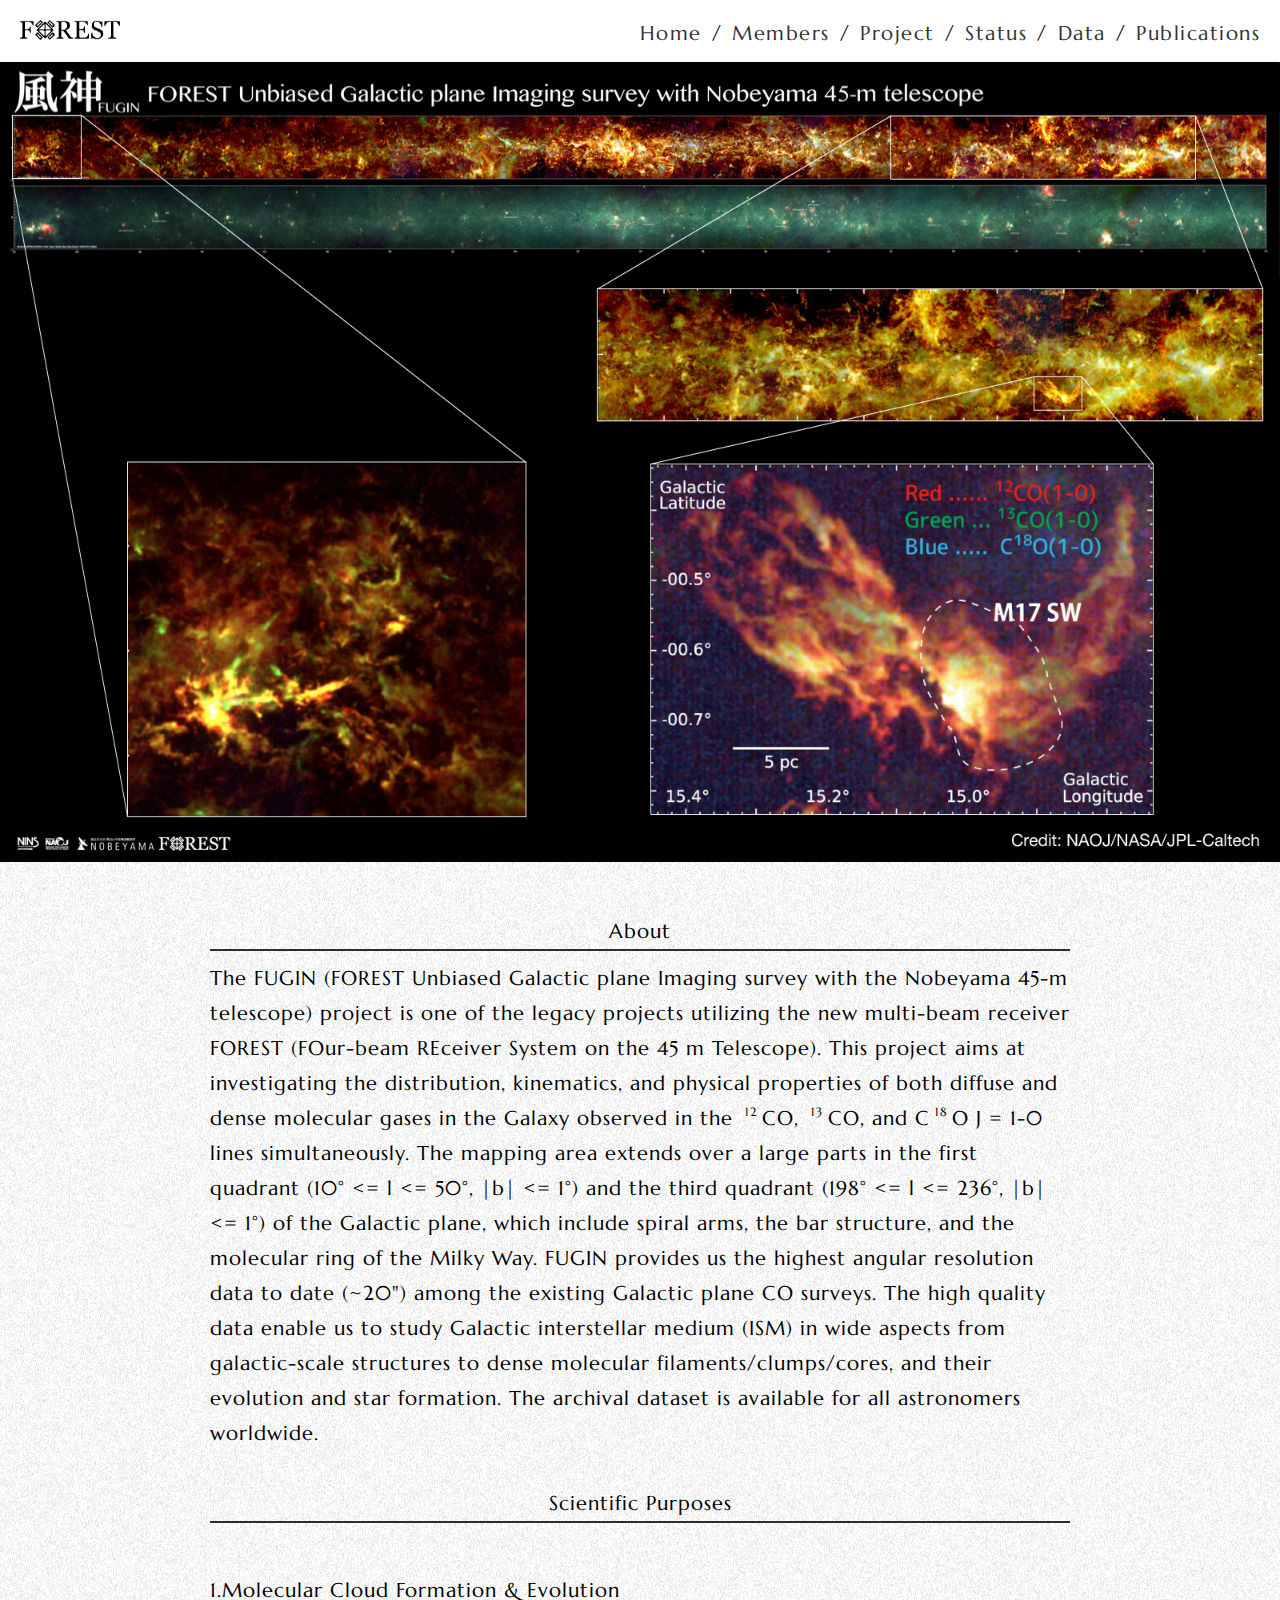
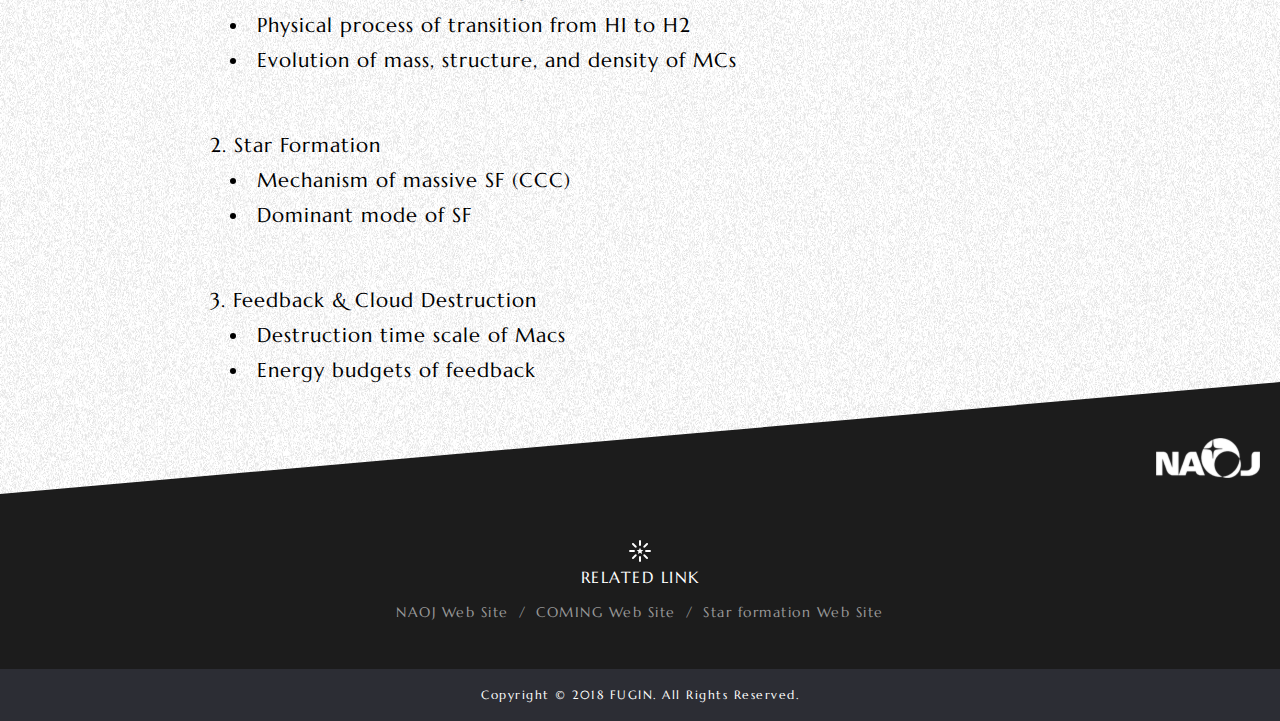
<file: index.html>
<!DOCTYPE HTML>
<html>
<head>
<meta charset="utf-8">
<meta name="keywords" content="" />
<meta name="description" content="" />
<meta name="robots" content="index,follow" />
<meta name="twitter:card" content="summary">
<meta name="twitter:site" content="@twitter">
<meta property="twitter:account_id" content="00000000000">
<meta property="fb:admins" content="00000000000">
<meta property="fb:app_id" content="00000000000">
<meta property="article:publisher" content="http://www.facebook.com/00000000000">
<meta property="article:author" content="http://www.facebook.com/00000000000">
<meta property="og:description" content="記事の概要">
<meta property="og:title" content="記事タイトル">
<meta property="og:url" content="http://example.com">
<meta property="og:image" content="http://example.com/images/thumbnail.png">
<meta property="og:type" content="article">
<meta property="og:site_name" content="EXAMPLE">
<title>FOREST Unbiased Galactic plane Imaging survey with the Nobeyama 45-m telescope (FUGIN)</title>
<link href="assets/css/style.css" rel="stylesheet" type="text/css" media="screen,print" />
<link rel="stylesheet" href="https://maxcdn.bootstrapcdn.com/font-awesome/4.7.0/css/font-awesome.min.css">
<link rel="shortcut icon" type="image/x-icon" href="https://gloverhr.com/assets/images/favicon.ico">
<link rel="icon" type="image/png" href="https://gloverhr.com/assets/images/favicon32.png" sizes="32x32">
<link rel="apple-touch-icon" sizes="57x57" href="https://gloverhr.com/assets/images/favicon32.png">
</head>
<body>
	<div class="wrapper home">
		<header>
			<h1 class="site_id">
				<a href="./">
					<img src="assets/img/common/logo.png" alt="FUGIN / ">
				</a>
			</h1>
			<nav class="g_nav">
				<ul class="global__nav">
					<li class="nav__home"><a href="./">Home</a></li>
					<li class="nav__membership"><a href="./membership/">Members</a></li>
					<li class="nav__project"><a href="./project/">Project</a></li>
					<li class="nav__member"><a href="./status/">Status</a></li>
					<li class="nav__result"><a href="./release/">Data</a></li>
					<li class="nav__publication"><a href="./publication/">Publications</a></li>
				</ul>
			</nav>
		</header>
		<section class="main_visual">
			<h2><img src="assets/img/top/img__mainvisual.jpg" alt=""></h2>
		</section>
		<main>
			<div class="in_main">
				<article class="parent__box">
					<section class="title__box">
						<h3>About</h3>
					</section>
					<section class="content__box">
						<p>The FUGIN (FOREST Unbiased Galactic plane Imaging survey with the Nobeyama 45-m 
							telescope) project is one of the legacy projects utilizing the new multi-beam 
							receiver FOREST (FOur-beam REceiver System on the 45 m Telescope). This project 
							aims at investigating the distribution, kinematics, and physical properties of 
							both diffuse and dense molecular gases in the Galaxy observed in the <sup>12</sup>CO, <sup>13</sup>CO, 
							and C<sup>18</sup>O J = 1-0 lines simultaneously. The mapping area extends over a large 
							parts in the first quadrant (10° <= l <= 50°, |b| <= 1°) and the third 
							quadrant (198° <= l <= 236°, |b| <= 1°) of the Galactic plane, which include spiral 
							arms, the bar structure, and the molecular ring of the Milky Way. FUGIN provides 
							us the highest angular resolution data to date (~20") among the existing Galactic 
							plane CO surveys. The high quality data enable us to study Galactic interstellar 
							medium (ISM) in wide aspects from galactic-scale structures to dense molecular 
							filaments/clumps/cores, and their evolution and star formation. 
							The archival dataset is available for all astronomers worldwide. 
						</p>
					</section><br>
					<section class="title__box">
						<h3>Scientific Purposes</h3>
					</section>
					<section class="content__box">
						<h4>1.Molecular Cloud Formation &amp; Evolution</h4>
						<ul>
							<li>Physical process of transition from HI to H2</li>
							<li>Evolution of mass, structure, and density of MCs</li>
						</ul>
					</section>
					<section class="content__box">
						<h4>2. Star Formation</h4>
						<ul>
							<li>Mechanism of massive SF (CCC)</li>
							<li>Dominant mode of SF</li>
						</ul>
					</section>
					<section class="content__box">
						<h4>3. Feedback &amp; Cloud Destruction</h4>
						<ul>
							<li>Destruction time scale of Macs</li>
							<li>Energy budgets of feedback</li>
						</ul>
					</section>
				</article>
				
			</div>
		</main>
		<footer>
			<div class="in_foot">
				<figure>
					<img src="assets/img/common/logo-naoj-white.png" alt="NAOJ">
				</figure>
				<nav>
					<dl class="nav">
						<dt>
							<span><img src="assets/img/common/icon.png"></span>
							RELATED LINK</dt>
						<dd>
							<ul>
								<li><a href="https://www.nao.ac.jp">NAOJ Web Site</a></li>
								<li><a href="https://astro3.sci.hokudai.ac.jp/~radio/coming/">COMING Web Site</a></li>
								<li><a href="http://th.nao.ac.jp/MEMBER/nakamrfm/sflegacy/sflegacy.html">Star formation Web Site</a></li>
							</ul>
						</dd>
					</dl>
				</nav>
				<p class="copy"><small>Copyright &copy; 2018 FUGIN. All Rights Reserved.</small></p>
			</div>
		</footer>
	</div>
	<script src="https://ajax.googleapis.com/ajax/libs/jquery/3.1.1/jquery.min.js"></script>
	<script src="assets/js/init.js"></script>
</body>

</html>
</file>
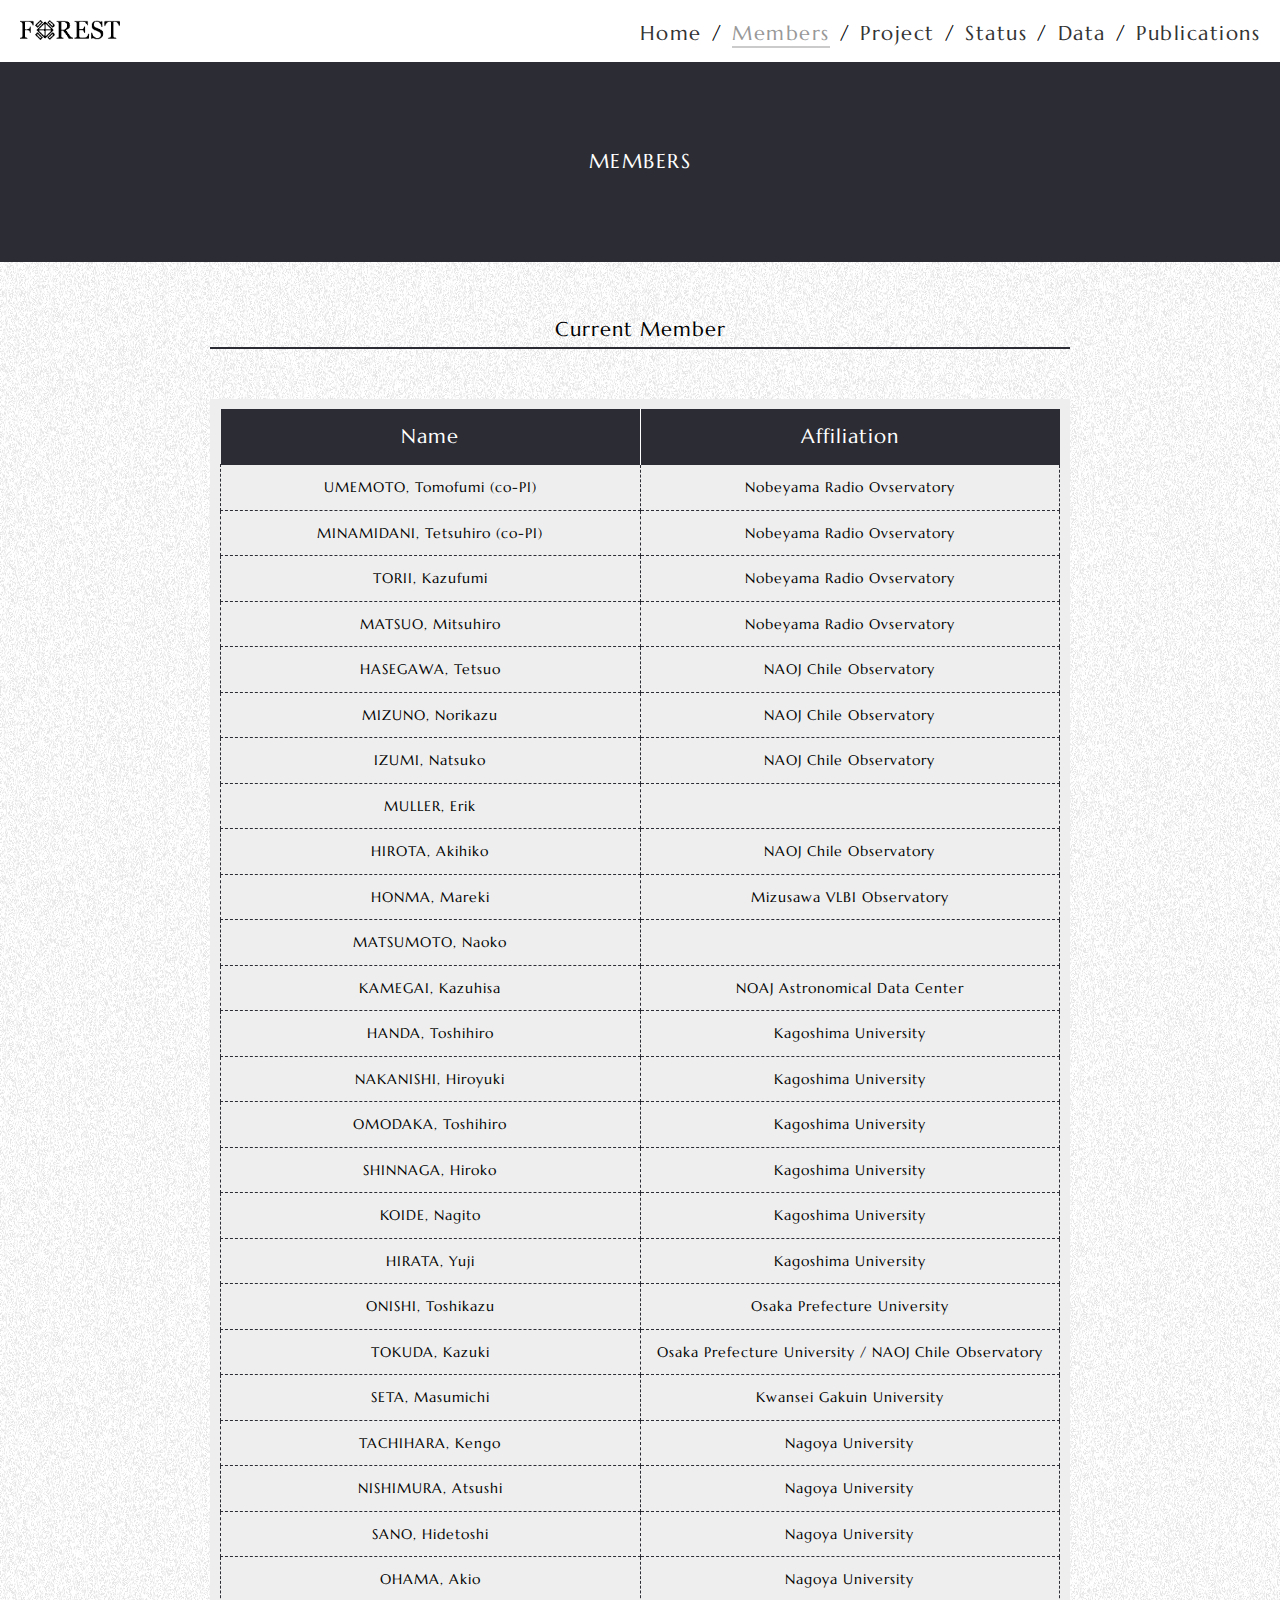
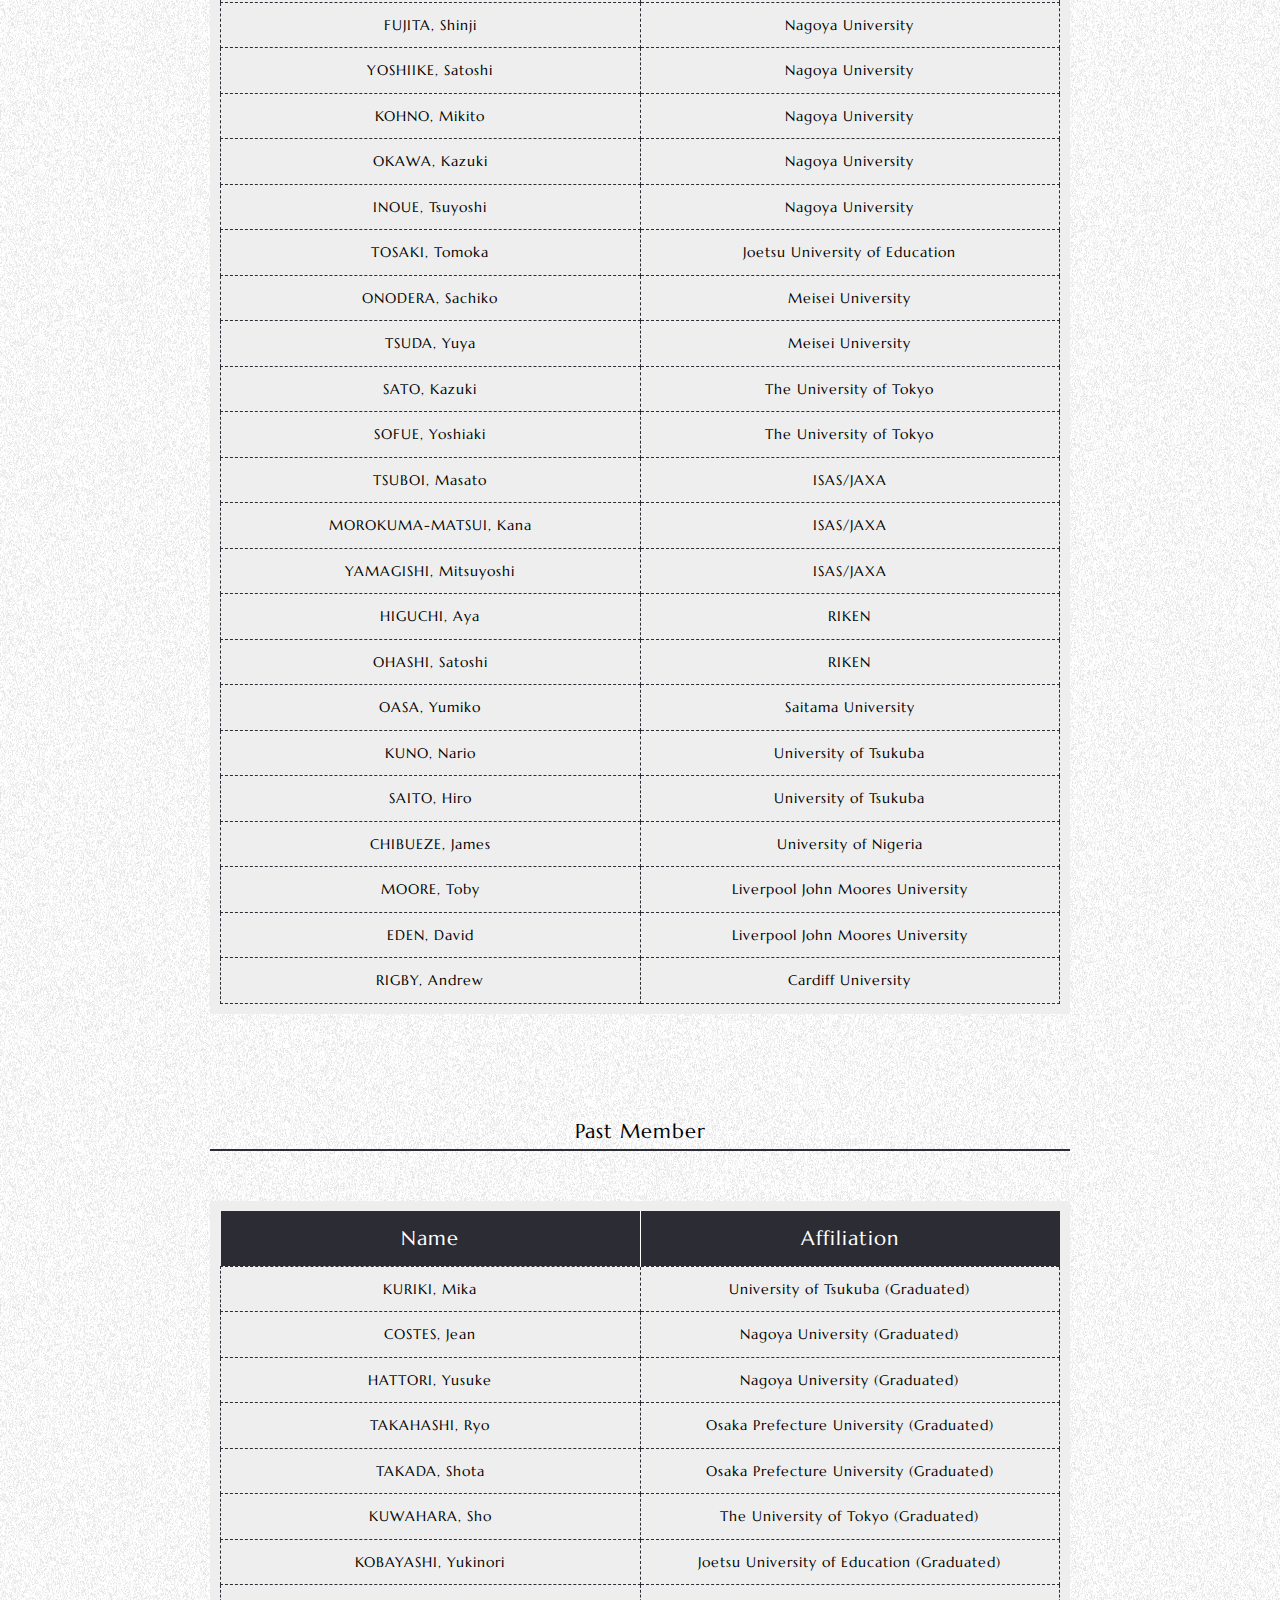
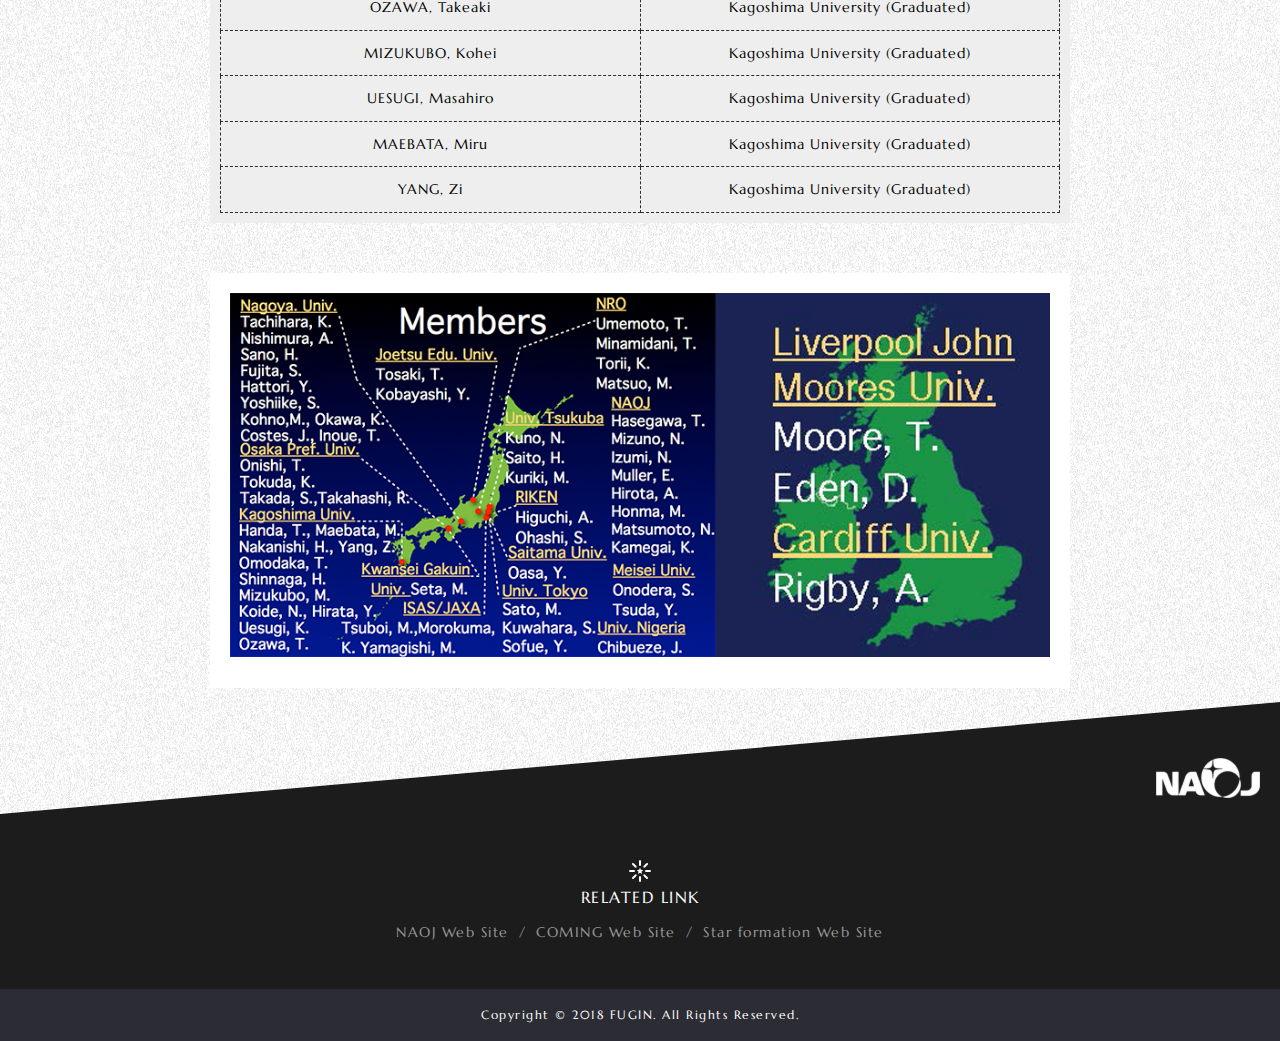
<file: membership/index.html>
<!DOCTYPE HTML>
<html>
<head>
<meta charset="utf-8">
<meta name="keywords" content="" />
<meta name="description" content="" />
<meta name="robots" content="index,follow" />
<meta name="twitter:card" content="summary">
<meta name="twitter:site" content="@twitter">
<meta property="twitter:account_id" content="00000000000">
<meta property="fb:admins" content="00000000000">
<meta property="fb:app_id" content="00000000000">
<meta property="article:publisher" content="http://www.facebook.com/00000000000">
<meta property="article:author" content="http://www.facebook.com/00000000000">
<meta property="og:description" content="記事の概要">
<meta property="og:title" content="記事タイトル">
<meta property="og:url" content="http://example.com">
<meta property="og:image" content="http://example.com/images/thumbnail.png">
<meta property="og:type" content="article">
<meta property="og:site_name" content="EXAMPLE">
<title>PROJECT</title>
<link href="../assets/css/style.css" rel="stylesheet" type="text/css" media="screen,print" />
<link rel="stylesheet" href="https://maxcdn.bootstrapcdn.com/font-awesome/4.7.0/css/font-awesome.min.css">
<link rel="shortcut icon" type="image/x-icon" href="https://gloverhr.com/assets/images/favicon.ico">
<link rel="icon" type="image/png" href="https://gloverhr.com/assets/images/favicon32.png" sizes="32x32">
<link rel="apple-touch-icon" sizes="57x57" href="https://gloverhr.com/assets/images/favicon32.png">
</head>
<body>
	<div class="wrapper lower member">
		<header>
			<h1 class="site_id">
				<a href="../">
					<img src="../assets/img/common/logo.png" alt="FUGIN">
				</a>
			</h1>
			<nav class="g_nav">
				<ul class="global__nav">
					<li class="nav__home"><a href="../">Home</a></li>
					<li class="nav__member"><a href="../membership/">Members</a></li>
					<li class="nav__project"><a href="../project/">Project</a></li>
					<li class="nav__status"><a href="../status/">Status</a></li>
					<li class="nav__result"><a href="../release/">Data</a></li>
					<li class="nav__publication"><a href="../publication/">Publications</a></li>
				</ul>
			</nav>
		</header>
		<section class="main_visual">
			<h2>MEMBERS</h2>
		</section>
		<main>
			<div class="in_main">
				<article class="parent__box">
					<section class="title__box">
						<h3>Current Member</h3>
					</section>
					<section class="content__box">
						<div class="table__parent">
							<table>
								<tr>
									<th><span>Name</span></th>
									<th><span>Affiliation</span></th>
								</tr>
								<tr>
									<td><span>UMEMOTO, Tomofumi (co-PI)</span></td>
									<td><span>Nobeyama Radio Ovservatory</span></td>
								</tr>
								<tr>
									<td><span>MINAMIDANI, Tetsuhiro (co-PI)</span></td>
									<td><span>Nobeyama Radio Ovservatory</span></td>
								</tr>
								<tr>
									<td><span>TORII, Kazufumi</span></td>
									<td><span>Nobeyama Radio Ovservatory</span></td>
								</tr>
								<tr>
									<td><span>MATSUO, Mitsuhiro</span></td>
									<td><span>Nobeyama Radio Ovservatory</span></td>
								</tr>
								<tr>
									<td><span>HASEGAWA, Tetsuo</span></td>
									<td><span>NAOJ Chile Observatory</span></td>
								</tr>
								<tr>
									<td><span>MIZUNO, Norikazu</span></td>
									<td><span>NAOJ Chile Observatory</span></td>
								</tr>
								<tr>
									<td><span>IZUMI, Natsuko</span></td>
									<td><span>NAOJ Chile Observatory</span></td>
								</tr>
								<tr>
									<td><span>MULLER, Erik</span></td>
									<td><span></span></td>
								</tr>
								<tr>
									<td><span>HIROTA, Akihiko</span></td>
									<td><span>NAOJ Chile Observatory</span></td>
								</tr>
								<tr>
									<td><span>HONMA, Mareki</span></td>
									<td><span>Mizusawa VLBI Observatory</span></td>
								</tr>
								<tr>
									<td><span>MATSUMOTO, Naoko</span></td>
									<td><span></span></td>
								</tr>
								<tr>
									<td><span>KAMEGAI, Kazuhisa</span></td>
									<td><span>NOAJ Astronomical Data Center</span></td>
								</tr>
								<tr>
									<td><span>HANDA, Toshihiro</span></td>
									<td><span>Kagoshima University</span></td>
								</tr>
								<tr>
									<td><span>NAKANISHI, Hiroyuki</span></td>
									<td><span>Kagoshima University</span></td>
								</tr>
								<tr>
									<td><span>OMODAKA, Toshihiro</span></td>
									<td><span>Kagoshima University</span></td>
								</tr>
								<tr>
									<td><span>SHINNAGA, Hiroko</span></td>
									<td><span>Kagoshima University</span></td>
								</tr>
								<tr>
									<td><span>KOIDE, Nagito</span></td>
									<td><span>Kagoshima University</span></td>
								</tr>
								<tr>
									<td><span>HIRATA, Yuji</span></td>
									<td><span>Kagoshima University</span></td>
								</tr>
								<tr>
									<td><span>ONISHI, Toshikazu</span></td>
									<td><span>Osaka Prefecture University</span></td>
								</tr>
								<tr>
									<td><span>TOKUDA, Kazuki</span></td>
									<td><span>Osaka Prefecture University / NAOJ Chile Observatory</span></td>
								</tr>
								<tr>
									<td><span>SETA, Masumichi</span></td>
									<td><span>Kwansei Gakuin University</span></td>
								</tr>
								<tr>
									<td><span>TACHIHARA, Kengo</span></td>
									<td><span>Nagoya University</span></td>
								</tr>
								<tr>
									<td><span>NISHIMURA, Atsushi</span></td>
									<td><span>Nagoya University</span></td>
								</tr>
								<tr>
									<td><span>SANO, Hidetoshi</span></td>
									<td><span>Nagoya University</span></td>
								</tr>
								<tr>
									<td><span>OHAMA, Akio</span></td>
									<td><span>Nagoya University</span></td>
								</tr>
								<tr>
									<td><span>FUJITA, Shinji</span></td>
									<td><span>Nagoya University</span></td>
								</tr>
								<tr>
									<td><span>YOSHIIKE, Satoshi</span></td>
									<td><span>Nagoya University</span></td>
								</tr>
								<tr>
									<td><span>KOHNO, Mikito</span></td>
									<td><span>Nagoya University</span></td>
								</tr>
								<tr>
									<td><span>OKAWA, Kazuki</span></td>
									<td><span>Nagoya University</span></td>
								</tr>
								<tr>
									<td><span>INOUE, Tsuyoshi</span></td>
									<td><span>Nagoya University</span></td>
								</tr>
								<tr>
									<td><span>TOSAKI, Tomoka</span></td>
									<td><span>Joetsu University of Education</span></td>
								</tr>
								<tr>
									<td><span>ONODERA, Sachiko</span></td>
									<td><span>Meisei University</span></td>
								</tr>
								<tr>
									<td><span>TSUDA, Yuya</span></td>
									<td><span>Meisei University</span></td>
								</tr>
								<tr>
									<td><span>SATO, Kazuki</span></td>
									<td><span>The University of Tokyo</span></td>
								</tr>
								<tr>
									<td><span>SOFUE, Yoshiaki</span></td>
									<td><span>The University of Tokyo</span></td>
								</tr>
								<tr>
									<td><span>TSUBOI, Masato</span></td>
									<td><span>ISAS/JAXA</span></td>
								</tr>
								<tr>
									<td><span>MOROKUMA-MATSUI, Kana</span></td>
									<td><span>ISAS/JAXA</span></td>
								</tr>
								<tr>
									<td><span>YAMAGISHI, Mitsuyoshi</span></td>
									<td><span>ISAS/JAXA</span></td>
								</tr>
								<tr>
									<td><span>HIGUCHI, Aya</span></td>
									<td><span>RIKEN</span></td>
								</tr>
								<tr>
									<td><span>OHASHI, Satoshi</span></td>
									<td><span>RIKEN</span></td>
								</tr>
								<tr>
									<td><span>OASA, Yumiko</span></td>
									<td><span>Saitama University</span></td>
								</tr>
								<tr>
									<td><span>KUNO, Nario</span></td>
									<td><span>University of Tsukuba</span></td>
								</tr>
								<tr>
									<td><span>SAITO, Hiro</span></td>
									<td><span>University of Tsukuba</span></td>
								</tr>
								<tr>
									<td><span>CHIBUEZE, James</span></td>
									<td><span>University of Nigeria</span></td>
								</tr>
								<tr>
									<td><span>MOORE, Toby</span></td>
									<td><span>Liverpool John Moores University</span></td>
								</tr>
								<tr>
									<td><span>EDEN, David</span></td>
									<td><span>Liverpool John Moores University</span></td>
								</tr>
								<tr>
									<td><span>RIGBY, Andrew</span></td>
									<td><span>Cardiff University</span></td>
								</tr>
							</table>
						</div>
				<article class="parent__box">
					<section class="title__box">
						<h3>Past Member</h3>
					</section>
					<section class="content__box">
						<div class="table__parent">
							<table>
								<tr>
									<th><span>Name</span></th>
									<th><span>Affiliation</span></th>
								</tr>
								<tr>
									<td><span>KURIKI, Mika</span></td>
									<td><span>University of Tsukuba (Graduated)</span></td>
								</tr>
								<tr>
									<td><span>COSTES, Jean</span></td>
									<td><span>Nagoya University (Graduated)</span></td>
								</tr>
								<tr>
									<td><span>HATTORI, Yusuke</span></td>
									<td><span>Nagoya University (Graduated)</span></td>
								</tr>
								<tr>
									<td><span>TAKAHASHI, Ryo</span></td>
									<td><span>Osaka Prefecture University (Graduated)</span></td>
								</tr>
								<tr>
									<td><span>TAKADA, Shota</span></td>
									<td><span>Osaka Prefecture University (Graduated)</span></td>
								</tr>
								<tr>
									<td><span>KUWAHARA, Sho</span></td>
									<td><span>The University of Tokyo (Graduated)</span></td>
								</tr>
								<tr>
									<td><span>KOBAYASHI, Yukinori</span></td>
									<td><span>Joetsu University of Education (Graduated)</span></td>
								</tr>
								<tr>
									<td><span>OZAWA, Takeaki</span></td>
									<td><span>Kagoshima University (Graduated)</span></td>
								</tr>
								<tr>
									<td><span>MIZUKUBO, Kohei</span></td>
									<td><span>Kagoshima University (Graduated)</span></td>
								</tr>
								<tr>
									<td><span>UESUGI, Masahiro</span></td>
									<td><span>Kagoshima University (Graduated)</span></td>
								<tr>
									<td><span>MAEBATA, Miru</span></td>
									<td><span>Kagoshima University (Graduated)</span></td>
								<tr>
									<td><span>YANG, Zi</span></td>
									<td><span>Kagoshima University (Graduated)</span></td>
								</tr>
								</tr>
								</tr>
								</table>
						</div>
					<section class="content__box">
						<figure>
							<img src="../assets/img/top/img_map.png" alt="">
						</figure>
					</section>
				</article>
			</div>
		</main>
		<footer>
			<div class="in_foot">
				<figure>
					<img src="../assets/img/common/logo-naoj-white.png" alt="NAOJ">
				</figure>
				<nav>
					<dl class="nav">
						<dt>
							<span><img src="../assets/img/common/icon.png"></span>
							RELATED LINK</dt>
						<dd>
							<ul>
								<li><a href="https://www.nao.ac.jp">NAOJ Web Site</a></li>
								<li><a href="https://astro3.sci.hokudai.ac.jp/~radio/coming/">COMING Web Site</a></li>
								<li><a href="http://th.nao.ac.jp/MEMBER/nakamrfm/sflegacy/sflegacy.html">Star formation Web Site</a></li>
							</ul>
						</dd>
					</dl>
				</nav>
				<p class="copy"><small>Copyright &copy; 2018 FUGIN. All Rights Reserved.</small></p>
			</div>
		</footer>
	</div>
	<script src="https://ajax.googleapis.com/ajax/libs/jquery/3.1.1/jquery.min.js"></script>
	<script src="../assets/js/init.js"></script>
</body>
</html>
</file>
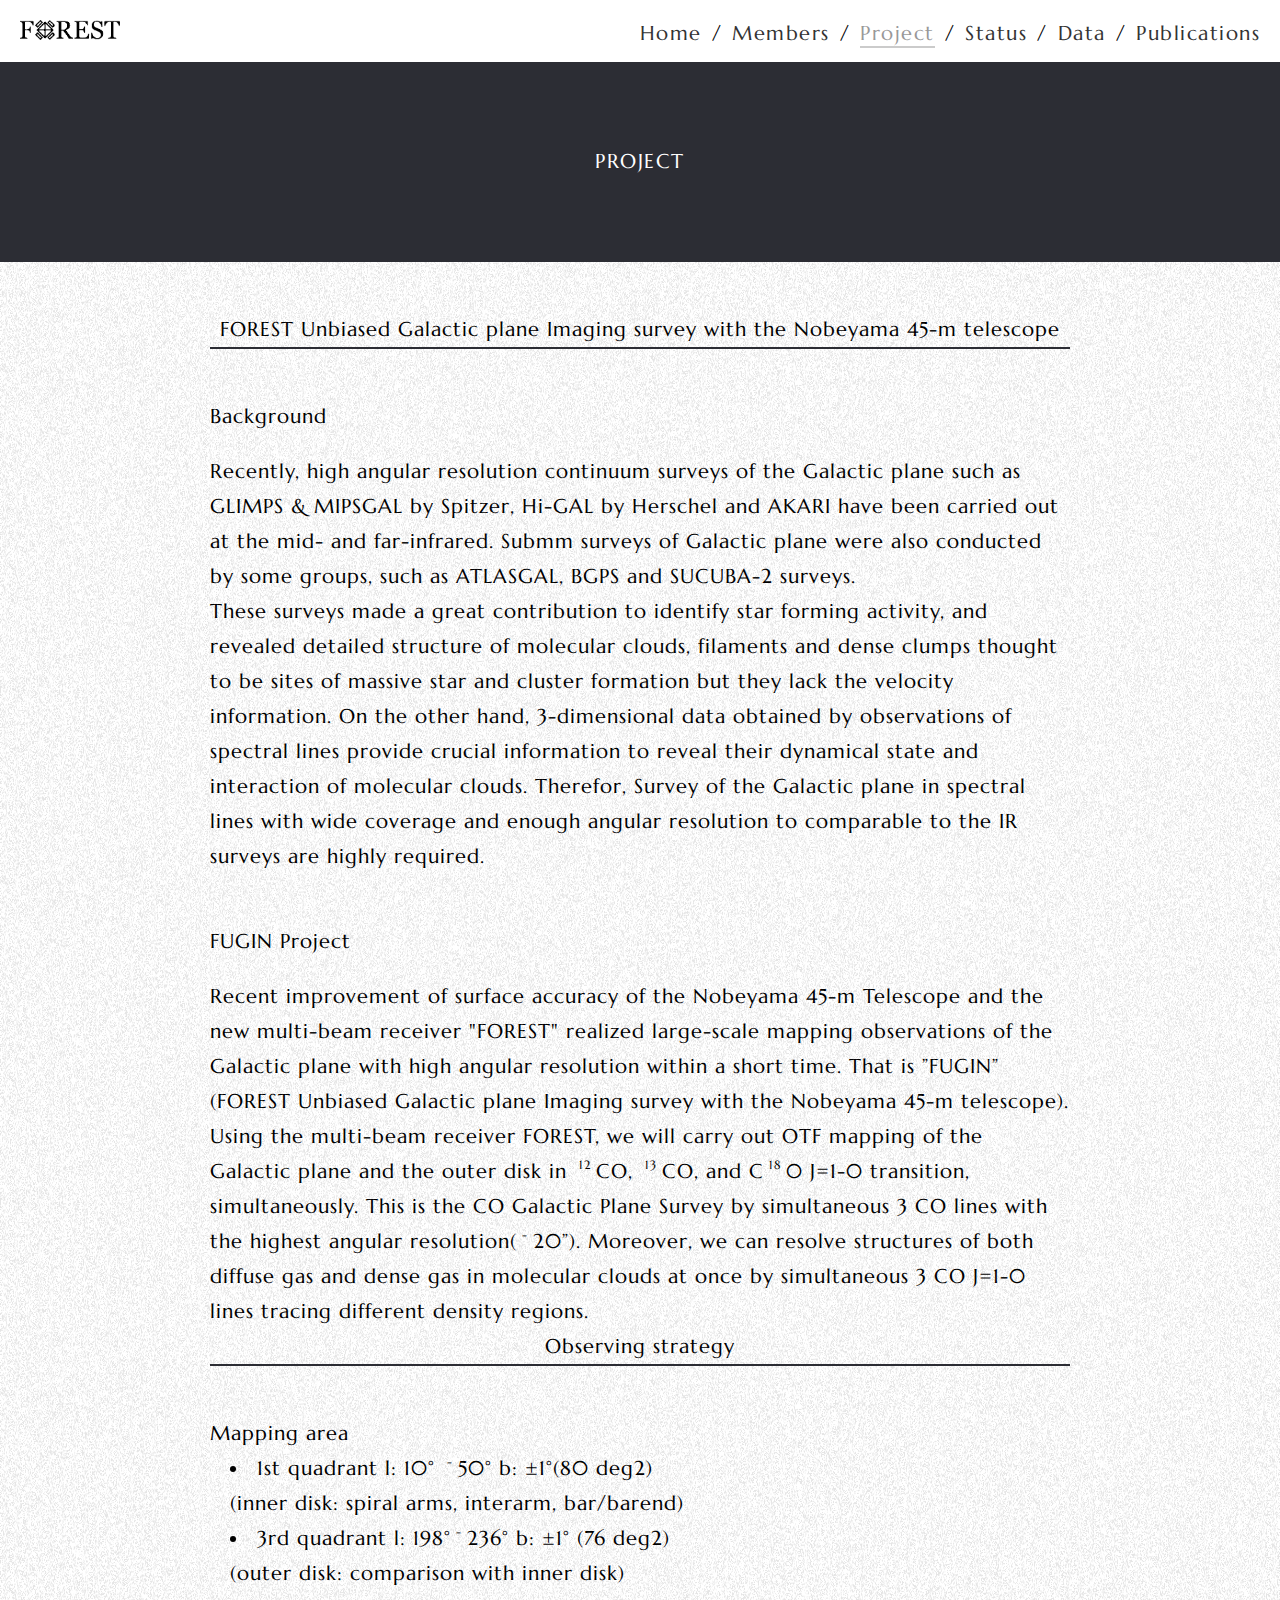
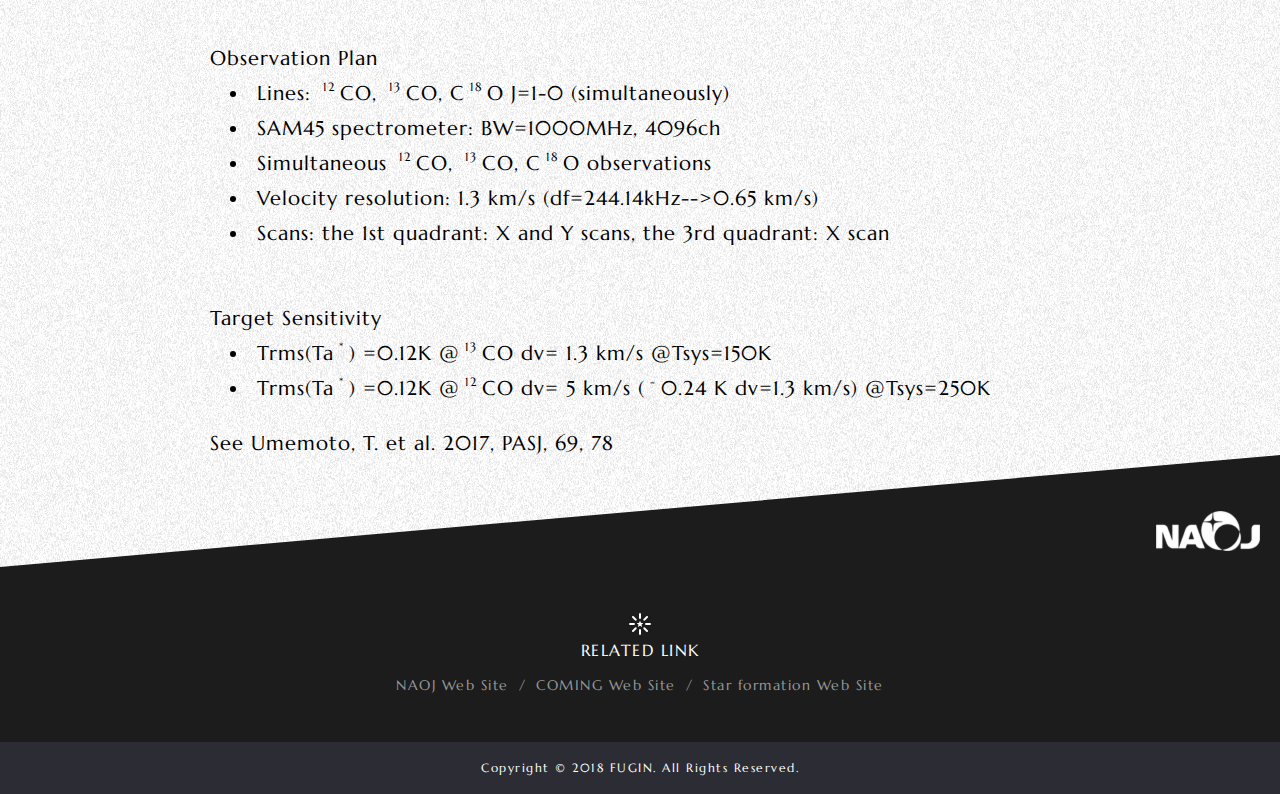
<file: project/index.html>
<!DOCTYPE HTML>
<html>
<head>
<meta charset="utf-8">
<meta name="keywords" content="" />
<meta name="description" content="" />
<meta name="robots" content="index,follow" />
<meta name="twitter:card" content="summary">
<meta name="twitter:site" content="@twitter">
<meta property="twitter:account_id" content="00000000000">
<meta property="fb:admins" content="00000000000">
<meta property="fb:app_id" content="00000000000">
<meta property="article:publisher" content="http://www.facebook.com/00000000000">
<meta property="article:author" content="http://www.facebook.com/00000000000">
<meta property="og:description" content="記事の概要">
<meta property="og:title" content="記事タイトル">
<meta property="og:url" content="http://example.com">
<meta property="og:image" content="http://example.com/images/thumbnail.png">
<meta property="og:type" content="article">
<meta property="og:site_name" content="EXAMPLE">
<title>PROJECT</title>
<link href="../assets/css/style.css" rel="stylesheet" type="text/css" media="screen,print" />
<link rel="stylesheet" href="https://maxcdn.bootstrapcdn.com/font-awesome/4.7.0/css/font-awesome.min.css">
<link rel="shortcut icon" type="image/x-icon" href="https://gloverhr.com/assets/images/favicon.ico">
<link rel="icon" type="image/png" href="https://gloverhr.com/assets/images/favicon32.png" sizes="32x32">
<link rel="apple-touch-icon" sizes="57x57" href="https://gloverhr.com/assets/images/favicon32.png">
</head>
<body>
	<div class="wrapper lower project">
		<header>
			<h1 class="site_id">
				<a href="../">
					<img src="../assets/img/common/logo.png" alt="FUGIN">
				</a>
			</h1>
			<nav class="g_nav">
				<ul class="global__nav">
					<li class="nav__home"><a href="../">Home</a></li>
					<li class="nav__membership"><a href="../membership/">Members</a></li>
					<li class="nav__project"><a href="../project/">Project</a></li>
					<li class="nav__status"><a href="../status/">Status</a></li>
					<li class="nav__result"><a href="../release/">Data</a></li>
					<li class="nav__publication"><a href="../publication/">Publications</a></li>
				</ul>
			</nav>
		</header>
		<section class="main_visual">
			<h2>PROJECT</h2>
		</section>
		<main>
			<div class="in_main">
				<article class="parent__box">
					<section class="title__box">
						<h3>FOREST Unbiased Galactic plane Imaging survey with the Nobeyama 45-m telescope</h3>
					</section>
					<section class="content__box">
						<h4>Background</h4>
						<p>Recently, high angular resolution continuum surveys of the Galactic plane such as 
							GLIMPS & MIPSGAL by Spitzer, Hi-GAL by Herschel and AKARI have been carried out 
							at the mid- and far-infrared.  Submm surveys of Galactic plane were also conducted 
							by some groups, such as ATLASGAL, BGPS and SUCUBA-2 surveys.<br>
						These surveys made a great contribution to identify star forming activity, and 
							revealed detailed structure of molecular clouds, filaments and dense clumps thought 
							to be sites of massive star and cluster formation but they lack the velocity 
							information.  On the other hand, 3-dimensional data obtained by observations of 
							spectral lines provide crucial information to reveal their dynamical state and 
							interaction of molecular clouds.  Therefor, Survey of the Galactic plane in spectral 
							lines with wide coverage and enough angular resolution to comparable to the IR 
							surveys are highly required.</p>
					</section>
					<section class="content__box">
						<h4>FUGIN Project</h4>
						<p>Recent improvement of surface accuracy of the Nobeyama 45-m Telescope and the 
							new multi-beam receiver "FOREST" realized large-scale mapping observations of the 
							Galactic plane  with high angular resolution within a short time.  That is ”FUGIN” 
							(FOREST Unbiased Galactic plane Imaging survey with the Nobeyama 45-m telescope).<br>
						Using the multi-beam receiver FOREST, we will carry out OTF mapping of the Galactic 
							plane and the outer disk in <sup>12</sup>CO, <sup>13</sup>CO, and C<sup>18</sup>0 J=1-0 transition, simultaneously.  
							This is the CO Galactic Plane Survey by simultaneous 3 CO lines with the highest 
							angular resolution(<sup>-</sup>20”). Moreover, we can resolve structures of both diffuse gas 
							and dense gas in molecular clouds at once by simultaneous 3 CO J=1-0 lines 
							tracing different density regions.</p>
					</section>
					<section class="title__box">
						<h3>Observing strategy</h3>
					</section>
					
					<section class="content__box">
						<h4>Mapping area</h4>
						<ul>
							<li>1st quadrant	l: 10° <sup>-</sup>50° b: ±1°(80 deg2) <br>
								(inner disk: spiral arms, interarm, bar/barend)</li>
							<li>3rd quadrant	l: 198°<sup>-</sup>236° b: ±1° (76 deg2) <br>
								(outer disk: comparison with inner disk)</p>
						</ul>
					</section>
					<section class="content__box">
						<h4>Observation Plan</h4>
						<ul>
							<li>Lines: <sup>12</sup>CO, <sup>13</sup>CO, C<sup>18</sup>O J=1-0 (simultaneously)</li>
							<li>SAM45 spectrometer: BW=1000MHz, 4096ch</li>
							<li>Simultaneous <sup>12</sup>CO, <sup>13</sup>CO, C<sup>18</sup>O observations</li>
							<li>Velocity resolution: 1.3 km/s (df=244.14kHz-->0.65 km/s)</li>
							<li>Scans: the 1st quadrant: X and Y scans, the 3rd quadrant: X scan</li>
						</ul>		
					</section>
					<section class="content__box">
						<h4>Target Sensitivity</h4>
						<ul>
							<li>Trms(Ta<sup>*</sup>) =0.12K @<sup>13</sup>CO dv= 1.3 km/s @Tsys=150K</li>
							<li>Trms(Ta<sup>*</sup>) =0.12K @<sup>12</sup>CO dv= 5 km/s (<sup>-</sup>0.24 K dv=1.3 km/s) @Tsys=250K</li>
						</ul>
						<p>See Umemoto, T. et al. 2017, PASJ, 69, 78</p>
					</section>
				</article>
			</div>
		</main>
		<footer>
			<div class="in_foot">
				<figure>
					<img src="../assets/img/common/logo-naoj-white.png" alt="NAOJ">
				</figure>
				<nav>
					<dl class="nav">
						<dt>
							<span><img src="../assets/img/common/icon.png"></span>
							RELATED LINK</dt>
						<dd>
							<ul>
								<li><a href="https://www.nao.ac.jp">NAOJ Web Site</a></li>
								<li><a href="https://astro3.sci.hokudai.ac.jp/~radio/coming/">COMING Web Site</a></li>
								<li><a href="http://th.nao.ac.jp/MEMBER/nakamrfm/sflegacy/sflegacy.html">Star formation Web Site</a></li>
							</ul>
						</dd>
					</dl>
				</nav>
				<p class="copy"><small>Copyright &copy; 2018 FUGIN. All Rights Reserved.</small></p>
			</div>
		</footer>
	</div>
	<script src="https://ajax.googleapis.com/ajax/libs/jquery/3.1.1/jquery.min.js"></script>
	<script src="../assets/js/init.js"></script>
</body>
</html>
</file>
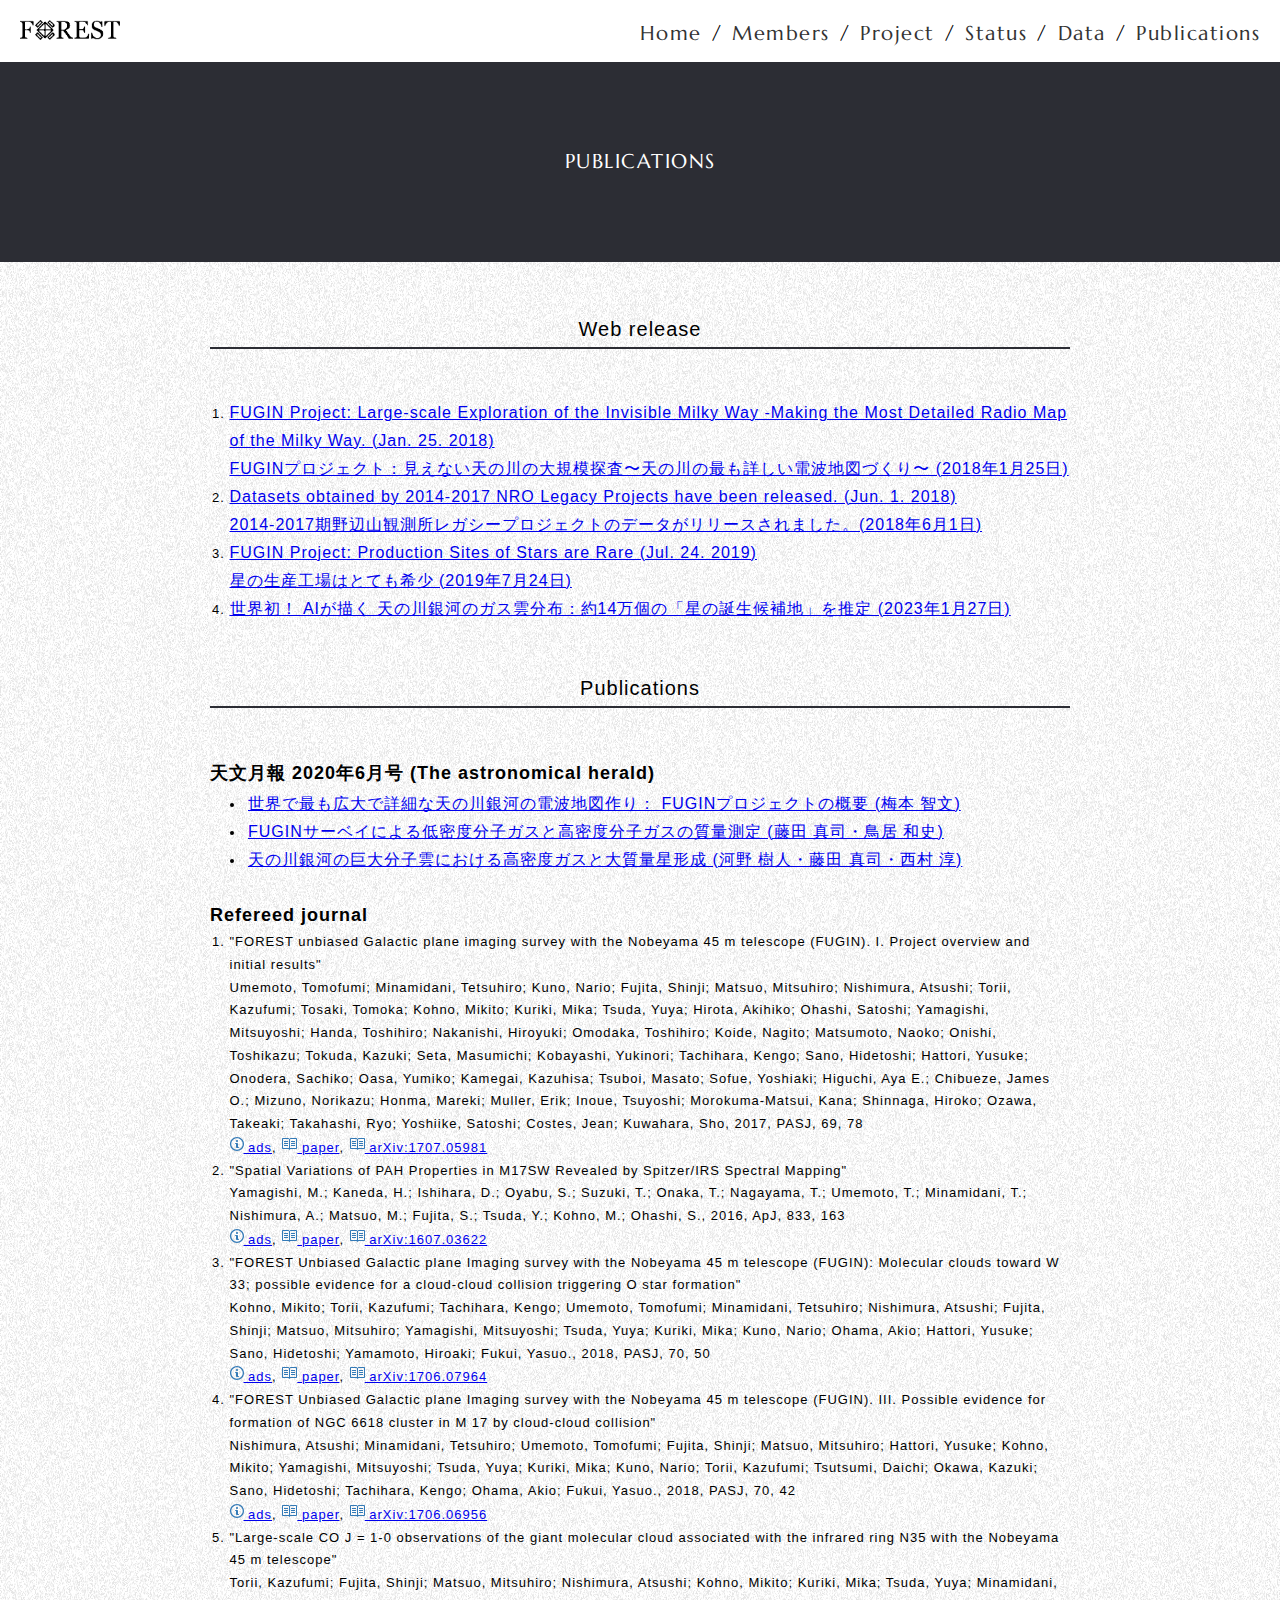
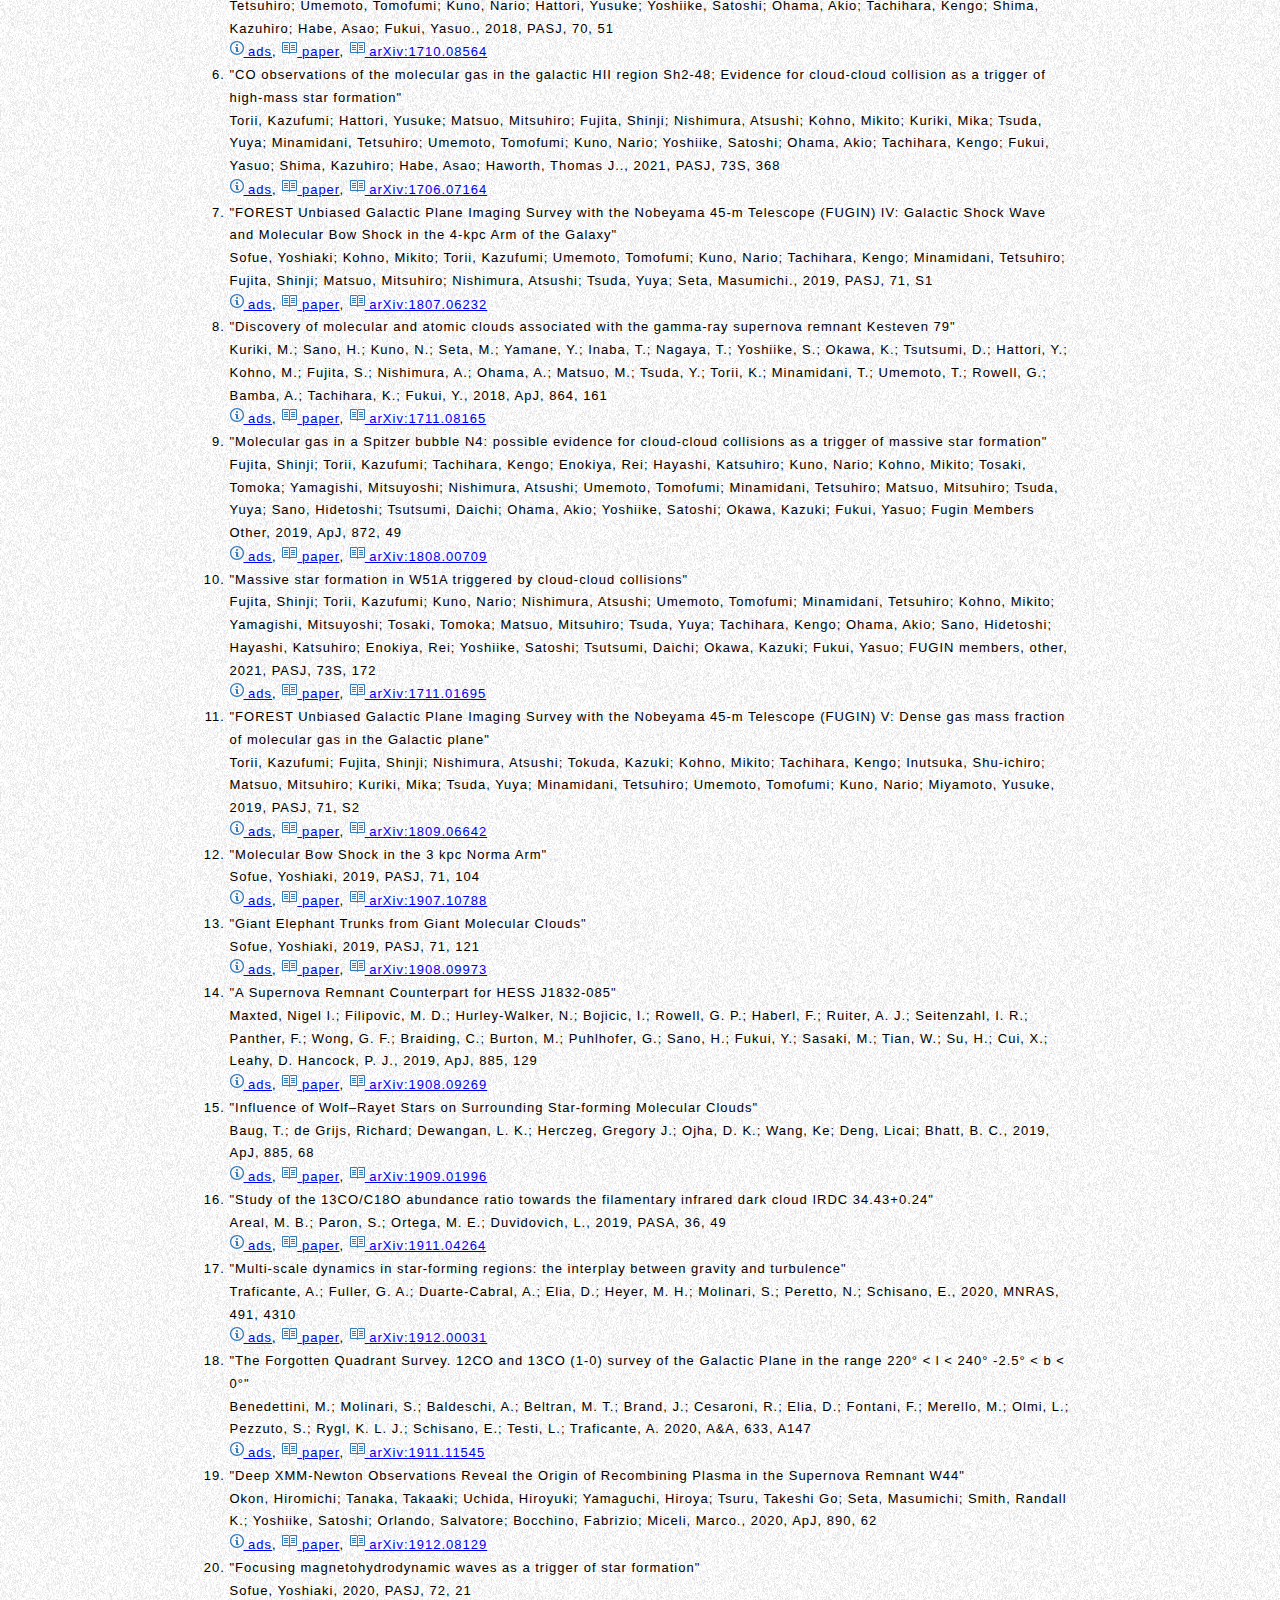
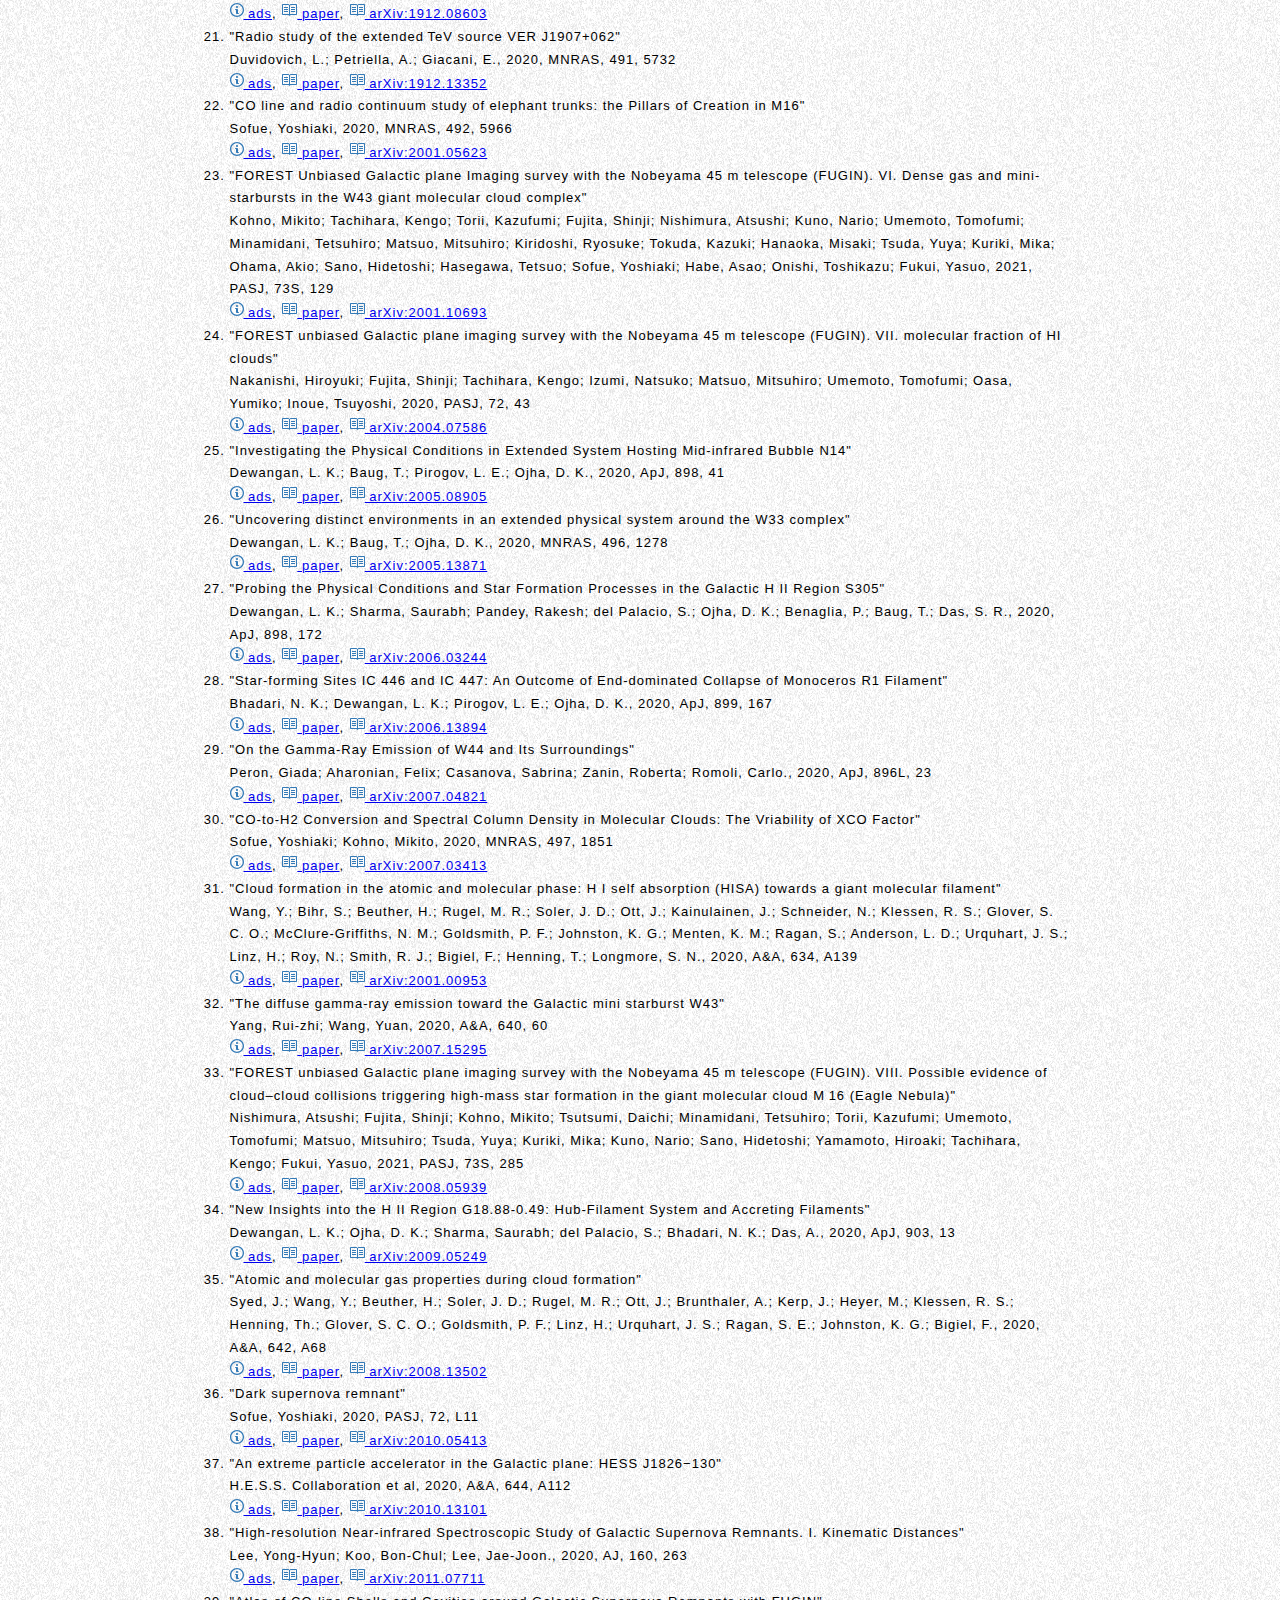
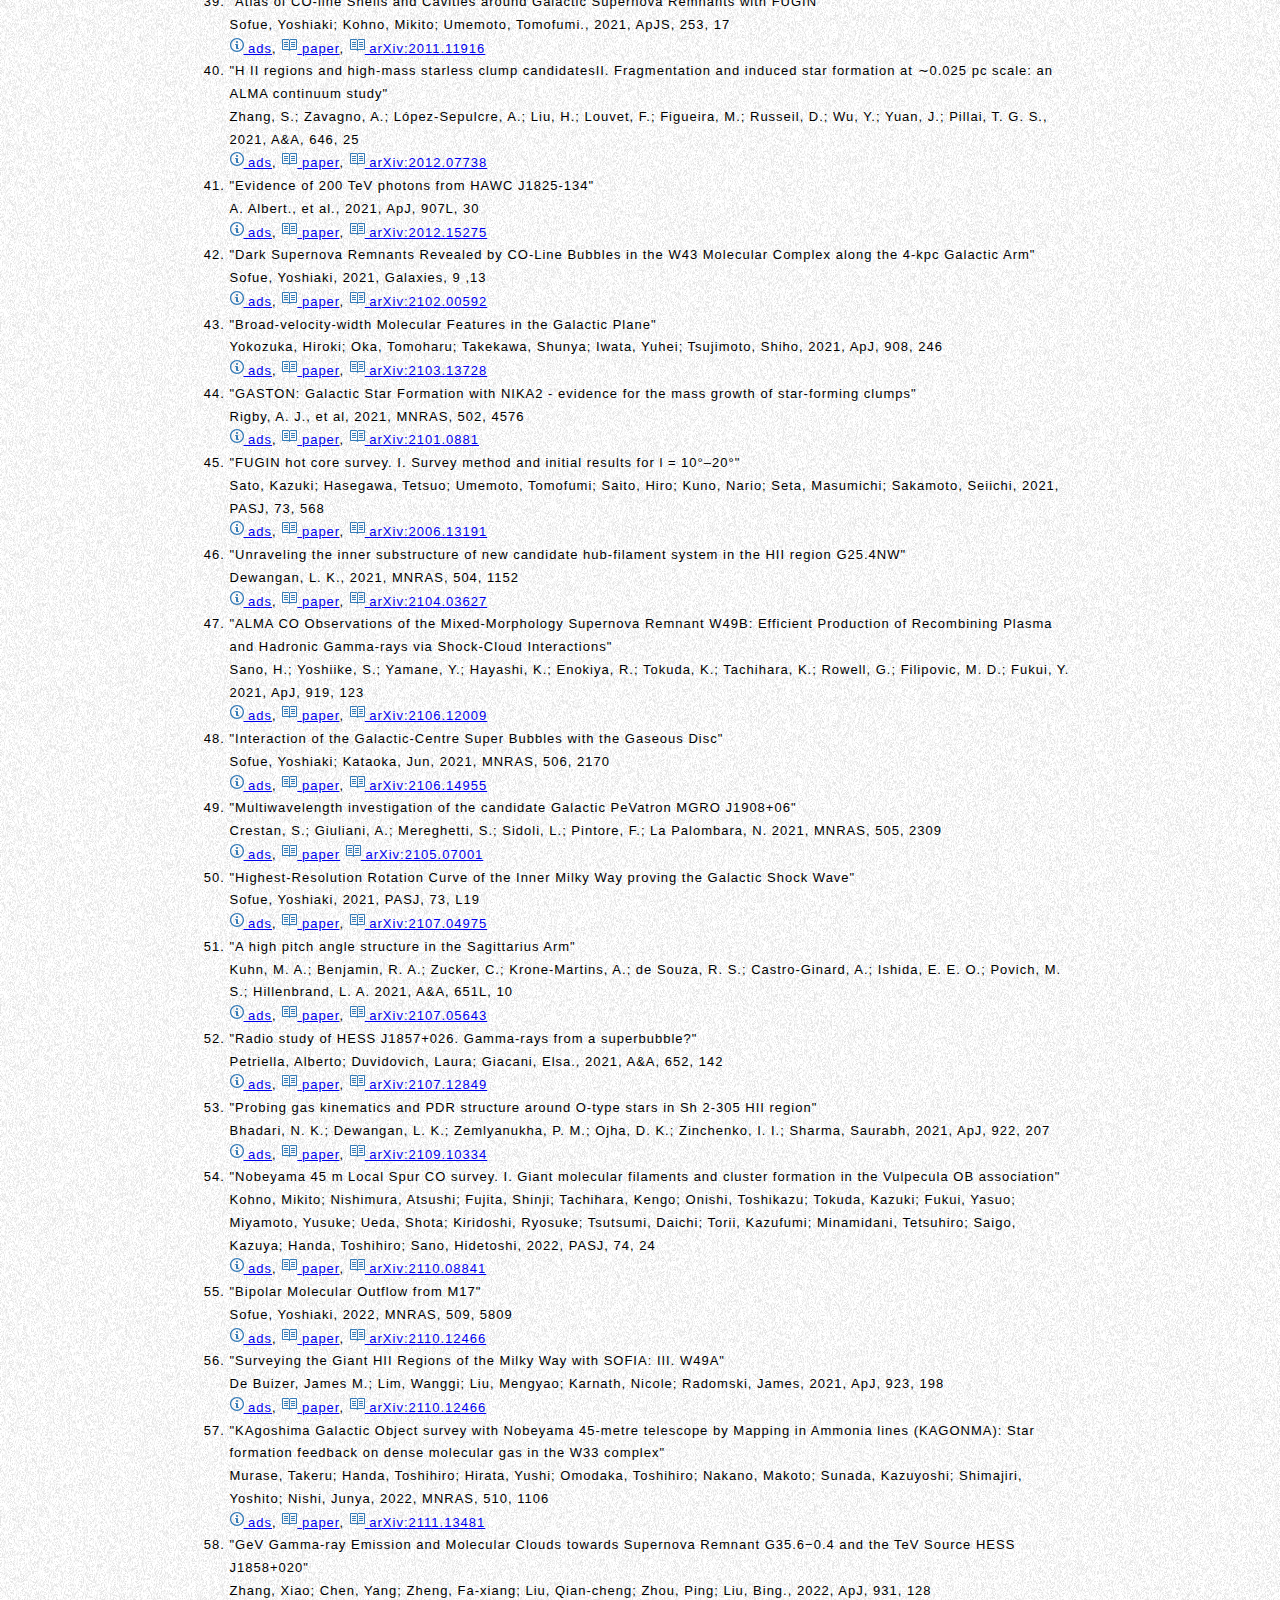
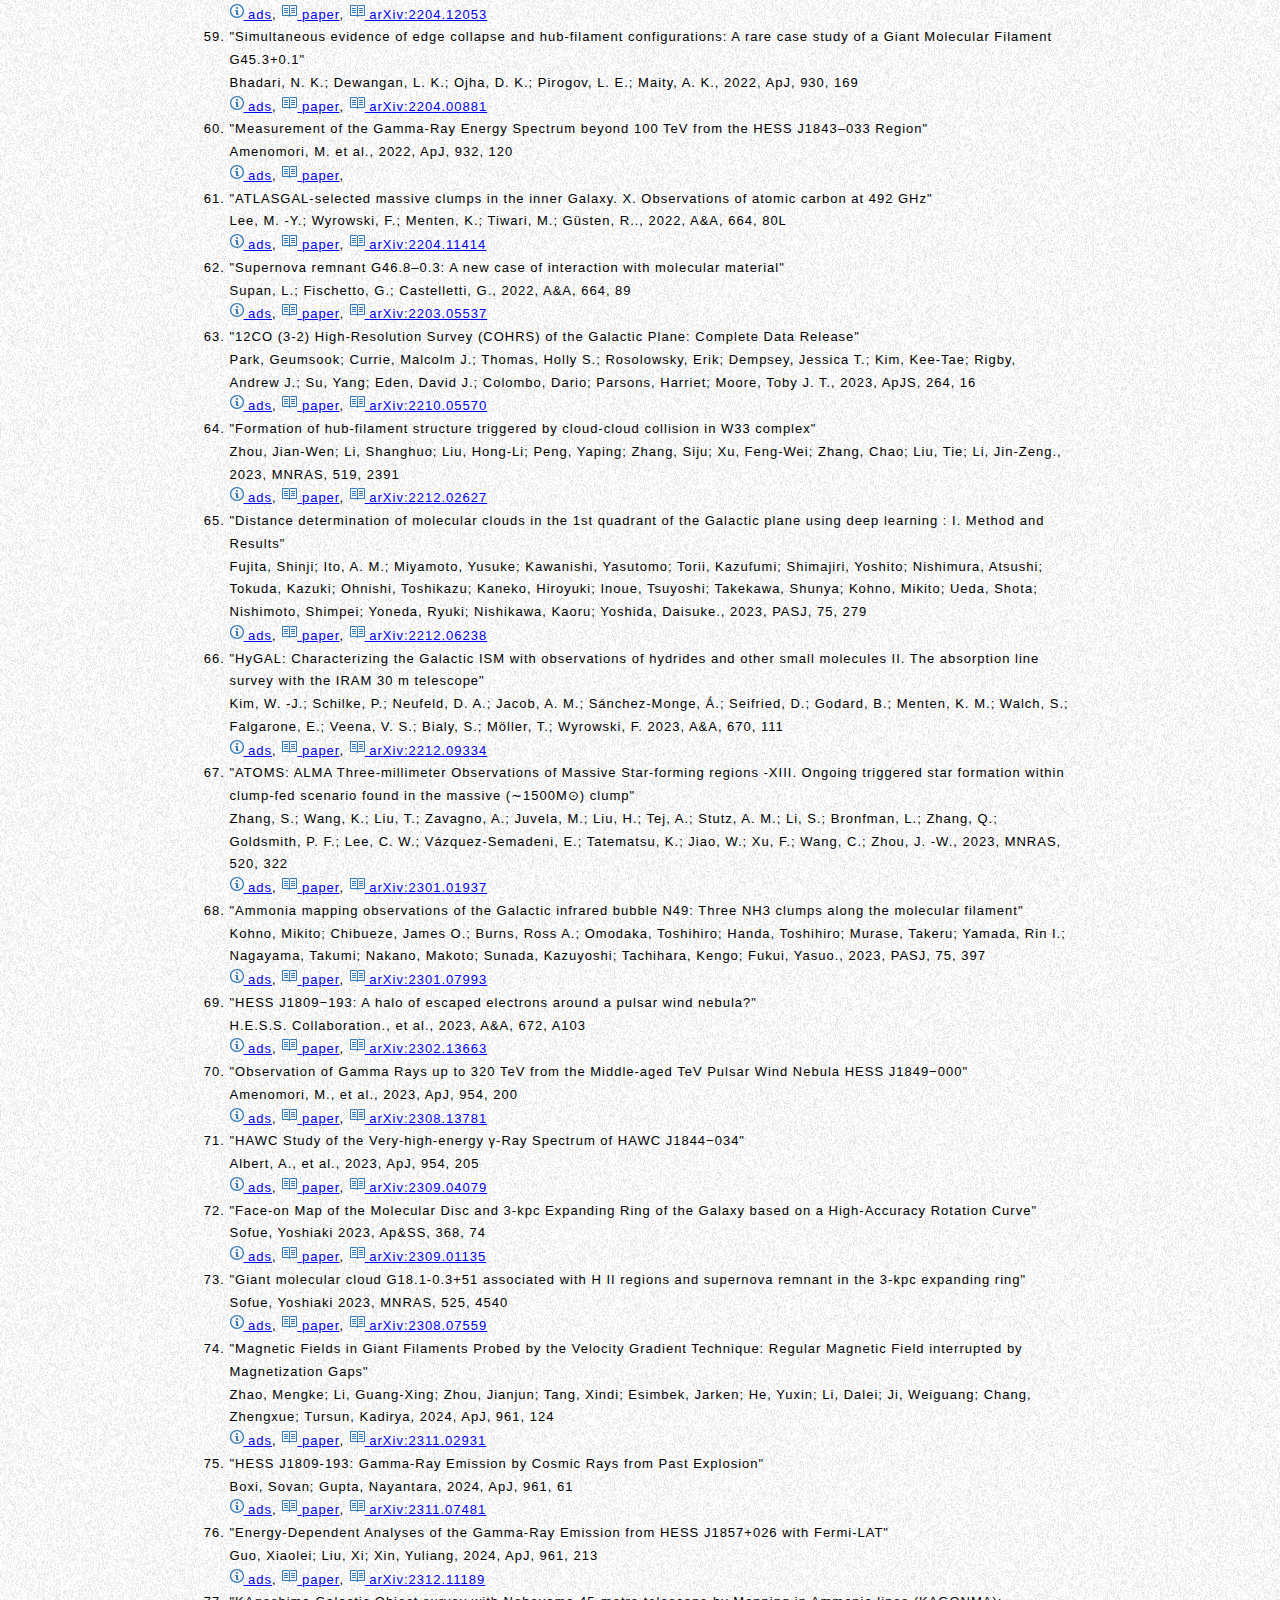
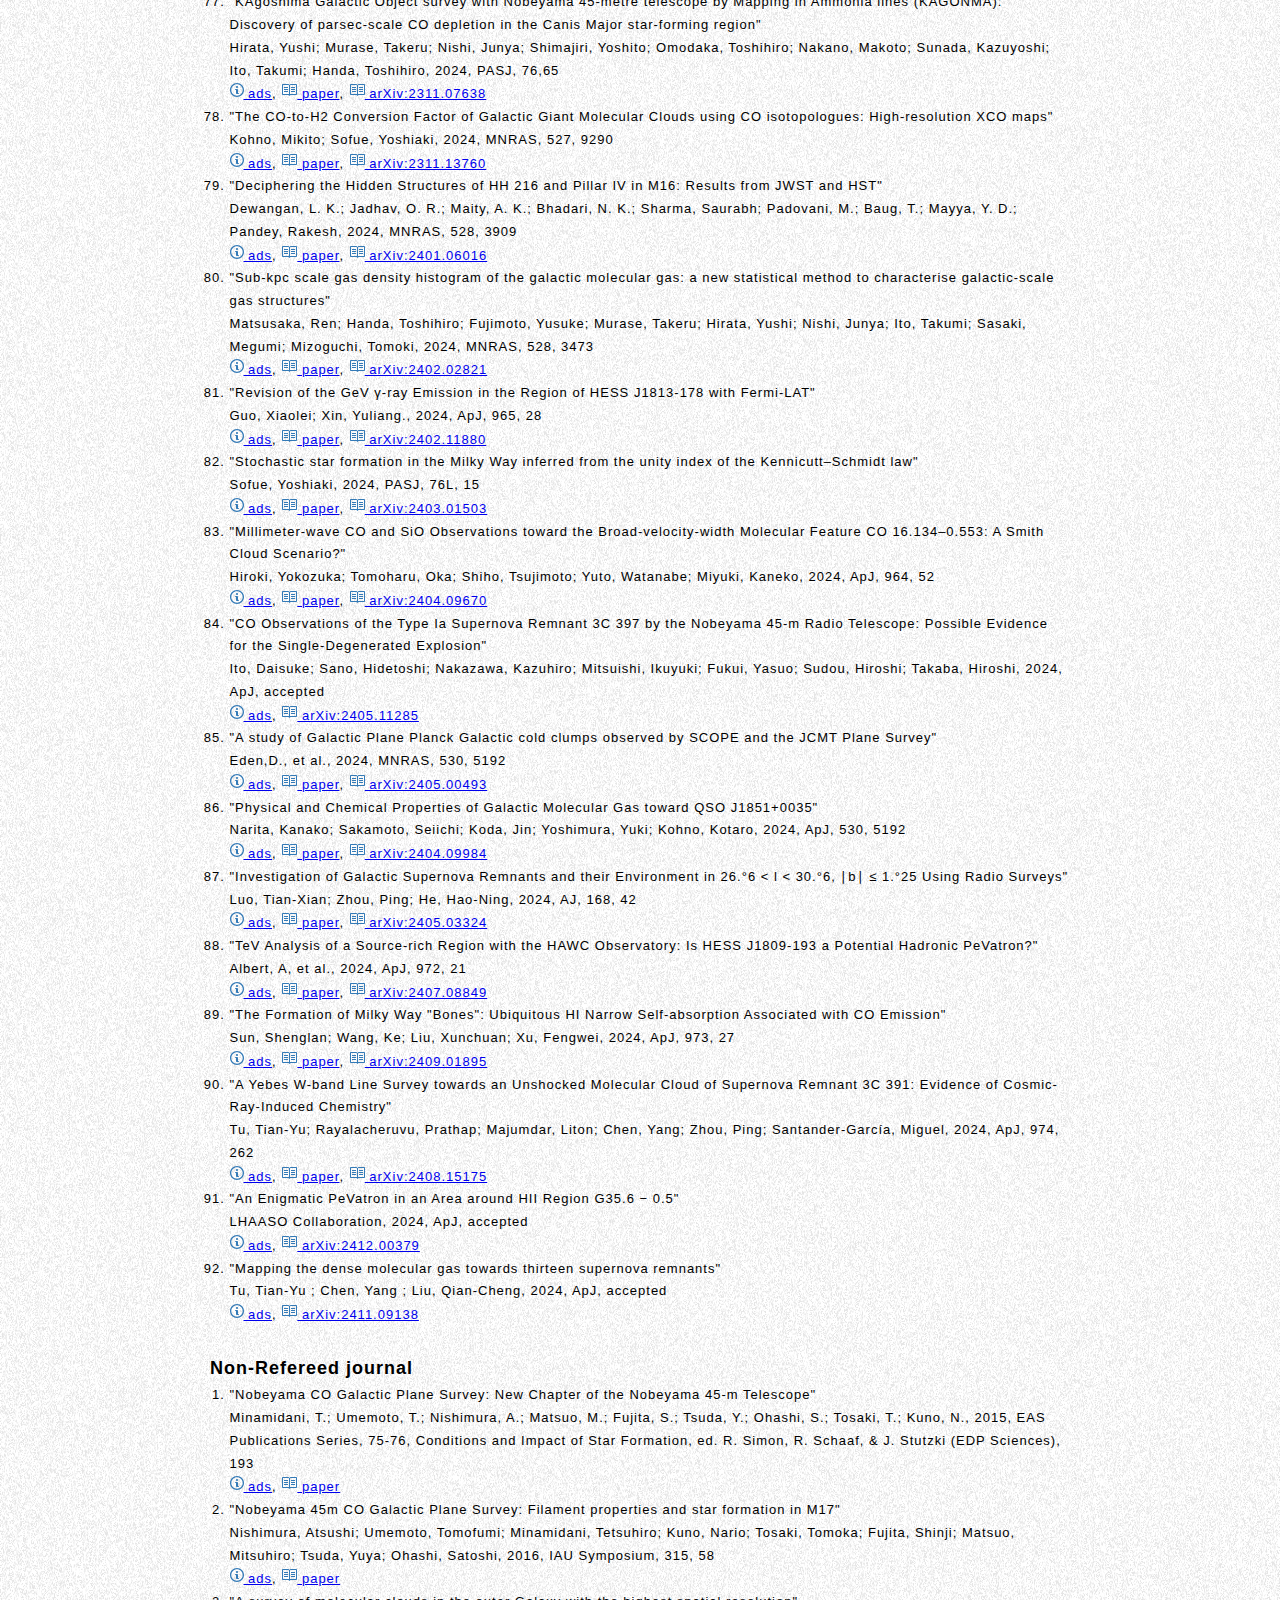
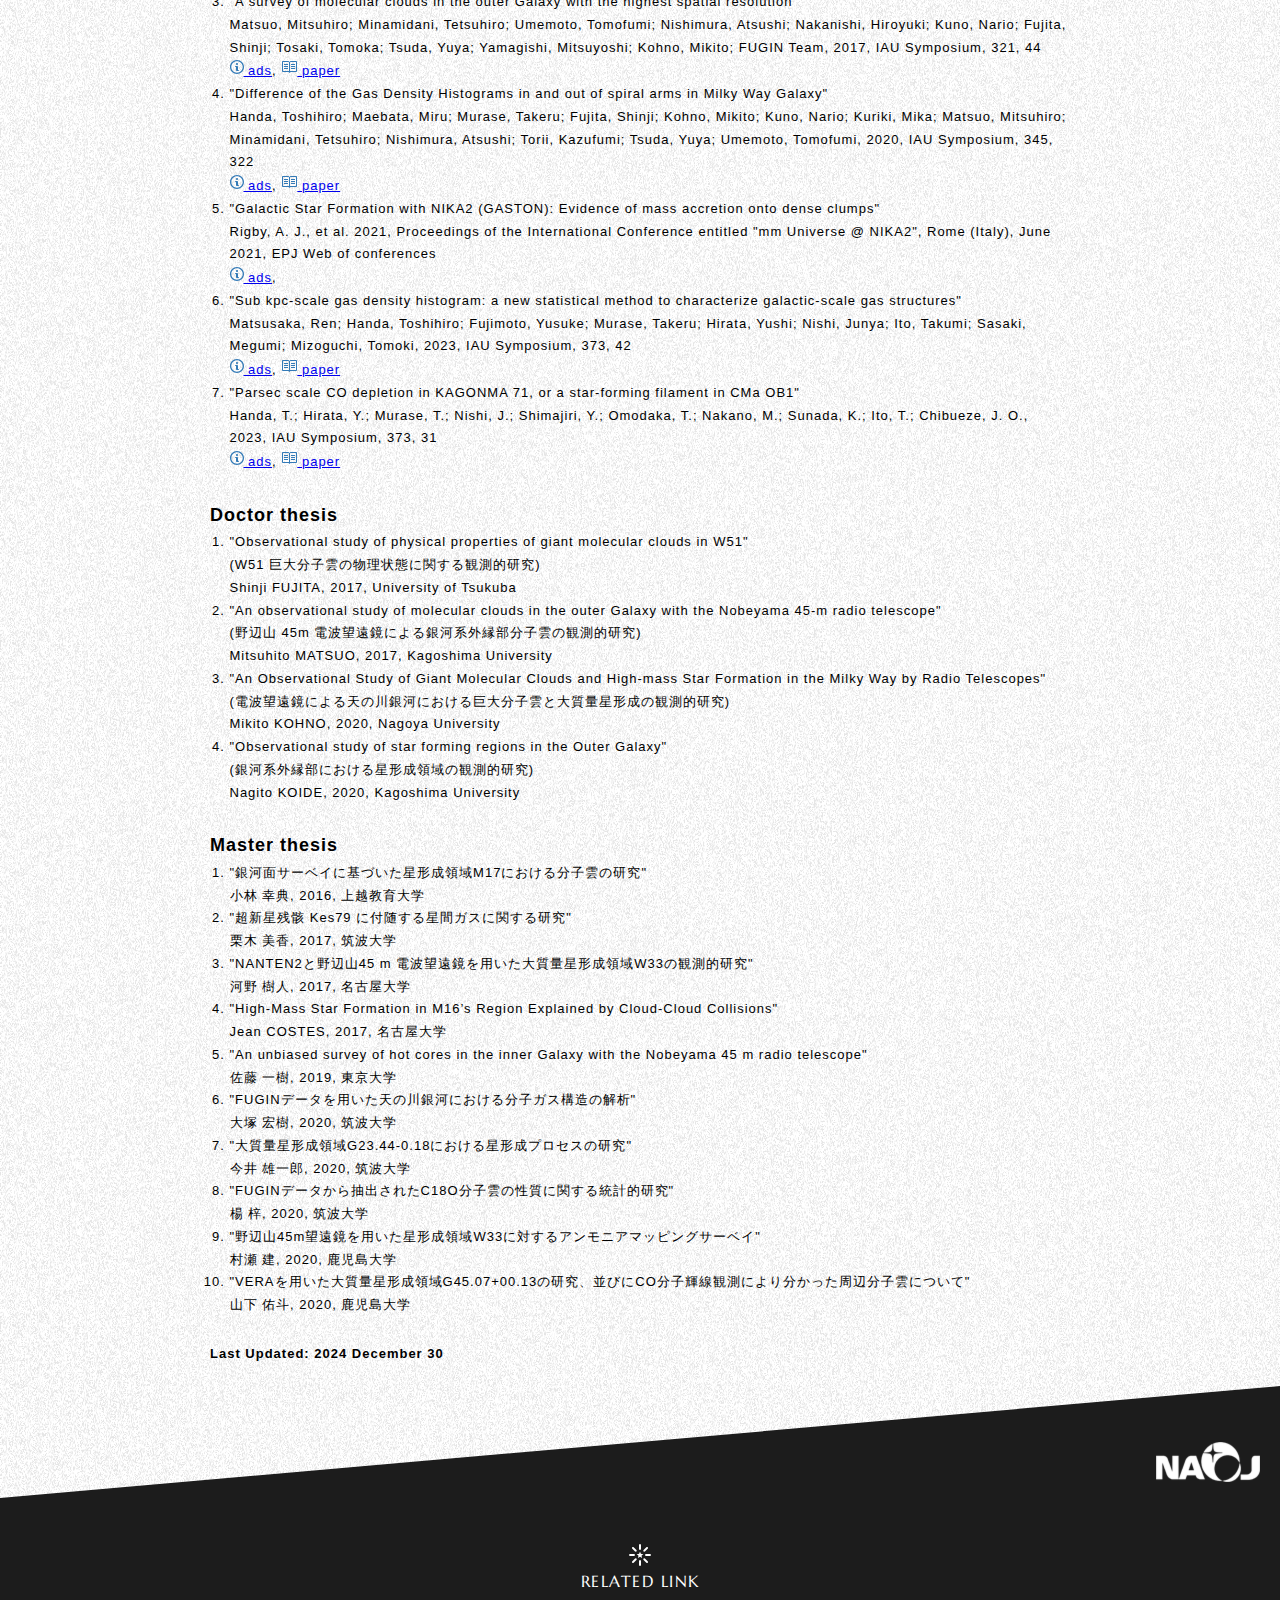
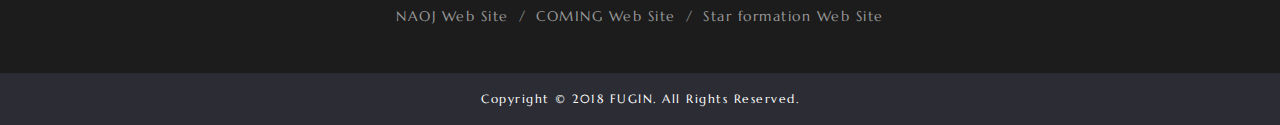
<file: publication/index.html>
<!DOCTYPE HTML>
<html>
<head>
<meta charset="utf-8">
<meta name="keywords" content="" />
<meta name="description" content="" />
<meta name="robots" content="index,follow" />
<meta name="twitter:card" content="summary">
<meta name="twitter:site" content="@twitter">
<meta property="twitter:account_id" content="00000000000">
<meta property="fb:admins" content="00000000000">
<meta property="fb:app_id" content="00000000000">
<meta property="article:publisher" content="http://www.facebook.com/00000000000">
<meta property="article:author" content="http://www.facebook.com/00000000000">
<meta property="og:description" content="記事の概要">
<meta property="og:title" content="記事タイトル">
<meta property="og:url" content="http://example.com">
<meta property="og:image" content="http://example.com/images/thumbnail.png">
<meta property="og:type" content="article">
<meta property="og:site_name" content="EXAMPLE">
<title>Data Release</title>
<link href="../assets/css/style.css" rel="stylesheet" type="text/css" media="screen,print" />
<link rel="stylesheet" href="https://maxcdn.bootstrapcdn.com/font-awesome/4.7.0/css/font-awesome.min.css">
<link rel="shortcut icon" type="image/x-icon" href="https://gloverhr.com/assets/images/favicon.ico">
<link rel="icon" type="image/png" href="https://gloverhr.com/assets/images/favicon32.png" sizes="32x32">
<link rel="apple-touch-icon" sizes="57x57" href="https://gloverhr.com/assets/images/favicon32.png">
<style>
.publications {
  font-family: -apple-system,BlinkMacSystemFont,"Segoe UI",Roboto,"Helvetica Neue",Arial,sans-serif,"Apple Color Emoji","Segoe UI Emoji","Segoe UI Symbol";
}
.publications dl {
  font-size: small;
  padding-bottom: 1em;
}
.publications dt {
  font-weight: 700;
}
.publications ol {
  list-style: decimal;
  padding-left: 1.5em;
}
</style>
</head>
<body>
	<div class="wrapper lower publication">
		<header>
			<h1 class="site_id">
				<a href="../">
					<img src="../assets/img/common/logo.png" alt="FUGIN">
				</a>
			</h1>
			<nav class="g_nav">
				<ul class="global__nav">
					<li class="nav__home"><a href="../">Home</a></li>
					<li class="nav__membership"><a href="../membership/">Members</a></li>
					<li class="nav__project"><a href="../project/">Project</a></li>
					<li class="nav__status"><a href="../status/">Status</a></li>
					<li class="nav__result"><a href="../release/">Data</a></li>
					<li class="nav__publication"><a href="../publication/">Publications</a></li>
				</ul>
			</nav>
		</header>
		<section class="main_visual">
			<h2>PUBLICATIONS</h2>
		</section>
		<main>
			<div class="in_main">
				<article class="parent__box publications">
					<section class="title__box">
						<h3>Web release</h3>
					</section>
					<section class="content__box">
						<dl>
						<ol>
   						<li>
						<span><a href="http://www.nro.nao.ac.jp/en/news/2018/0125-umemoto-e.html#fugin" target="_blank"><font size="3">FUGIN Project: Large-scale Exploration of the Invisible Milky Way
							-Making the Most Detailed Radio Map of the Milky Way. (Jan. 25. 2018)</font></a></span><br>
						<span><a href="https://www.nro.nao.ac.jp/news/2018/0125-umemoto.html" target="_blank"><font size="3">FUGINプロジェクト：見えない天の川の大規模探査〜天の川の最も詳しい電波地図づくり〜 (2018年1月25日)</font></a></span>
						</li>
						<li>
						<span><a href="http://www.nro.nao.ac.jp/en/news/2018/0601-legacy-e.html#legacy" target="_blank"><font size="3">Datasets obtained by 2014-2017 NRO Legacy Projects have been released. (Jun. 1. 2018)</font></a></span><br>
						<span><a href="https://www.nro.nao.ac.jp/news/2018/0601-legacy.html" target="_blank"><font size="3">2014-2017期野辺山観測所レガシープロジェクトのデータがリリースされました。(2018年6月1日)</font></a></span>
						</li>
						<li>
						<span><a href="https://www.nro.nao.ac.jp/en/news/2019/0724-torii.html" target="_blank"><font size="3">FUGIN Project: Production Sites of Stars are Rare (Jul. 24. 2019)</font></a></span><br>
						<span><a href="https://www.nro.nao.ac.jp/news/2019/0724-torii.html" target="_blank"><font size="3">星の生産工場はとても希少 (2019年7月24日)</font></a></span>
						</li>
						<li>
						<span><a href="https://www.nro.nao.ac.jp/news/2023/0127-fujita.html" target="_blank"><font size="3">世界初！ AIが描く 天の川銀河のガス雲分布：約14万個の「星の誕生候補地」を推定 (2023年1月27日)</font></a></span><br>
						</li>	
						</ol>
						 </dl>
					</section>
					<br>
					<section class="title__box">
						<h3>Publications</h3>
					</section>
					<section class="content__box">
	<dl>
              <dt>  <font size="4"> 天文月報 2020年6月号 (The astronomical herald)</font></dt>
              <dl>
               <ul>
   		<li>
		<span><a href="http://www.asj.or.jp/geppou/archive_open/2020_113_6/113-6_324.pdf"> <font size="3"> 世界で最も広大で詳細な天の川銀河の電波地図作り： FUGINプロジェクトの概要 (梅本 智文)</font></a></span>
	        </li>
		  <li>
		<span><a href="http://www.asj.or.jp/geppou/archive_open/2020_113_6/113-6_332.pdf"> <font size="3"> FUGINサーベイによる低密度分子ガスと高密度分子ガスの質量測定 (藤田 真司・鳥居 和史)</font></a></span>
	        </li>
		 <li>
		<span><a href="http://www.asj.or.jp/geppou/archive_open/2020_113_6/113-6_339.pdf"> <font size="3"> 天の川銀河の巨大分子雲における高密度ガスと大質量星形成 (河野 樹人・藤田 真司・西村 淳)</font></a></span>
	        </li>
                </ul>
              </dl>
            </dl>
            <dl>
              <dt><font size="4"> Refereed journal </font></dt>
              <dl>
                <ol>
                  <li>
                    "FOREST unbiased Galactic plane imaging survey with the Nobeyama 45 m telescope (FUGIN). I. Project overview and initial results"<br>
                    Umemoto, Tomofumi; Minamidani, Tetsuhiro; Kuno, Nario; Fujita, Shinji; Matsuo, Mitsuhiro; Nishimura, Atsushi; Torii, Kazufumi; Tosaki, Tomoka; 
		Kohno, Mikito; Kuriki, Mika; Tsuda, Yuya; Hirota, Akihiko; Ohashi, Satoshi; Yamagishi, Mitsuyoshi; Handa, Toshihiro; Nakanishi, Hiroyuki; Omodaka, Toshihiro; 
		Koide, Nagito; Matsumoto, Naoko; Onishi, Toshikazu; Tokuda, Kazuki; Seta, Masumichi; Kobayashi, Yukinori; Tachihara, Kengo; Sano, Hidetoshi; Hattori, Yusuke; 
		Onodera, Sachiko; Oasa, Yumiko; Kamegai, Kazuhisa; Tsuboi, Masato; Sofue, Yoshiaki; Higuchi, Aya E.; Chibueze, James O.; Mizuno, Norikazu; Honma, Mareki; 
		Muller, Erik; Inoue, Tsuyoshi; Morokuma-Matsui, Kana; Shinnaga, Hiroko; Ozawa, Takeaki; Takahashi, Ryo; Yoshiike, Satoshi; Costes, Jean; Kuwahara, Sho, 2017, PASJ, 69, 78 <br>
                    <span><a href="https://ui.adsabs.harvard.edu/abs/2017PASJ...69...78U/abstract"><img class="octicons" src="../assets/octicons/svg/info.svg"> ads</a></span>,
		    <span><a href="https://academic.oup.com/pasj/article-pdf/69/5/78/20679575/psx061.pdf"><img class="octicons" src="../assets/octicons/svg/book.svg"> paper</a></span>, 
		    <span><a href="https://arxiv.org/abs/1707.05981"><img class="octicons" src="../assets/octicons/svg/book.svg"> arXiv:1707.05981</a></span>
                  </li>
		<li>
                    "Spatial Variations of PAH Properties in M17SW Revealed by Spitzer/IRS Spectral Mapping"<br>
                    Yamagishi, M.; Kaneda, H.; Ishihara, D.; Oyabu, S.; Suzuki, T.; Onaka, T.; Nagayama, T.; Umemoto, T.; Minamidani, T.; Nishimura, A.; Matsuo, M.; 
		   Fujita, S.; Tsuda, Y.; Kohno, M.; Ohashi, S., 2016, ApJ, 833, 163 <br>
                    <span><a href="https://ui.adsabs.harvard.edu/abs/2016ApJ...833..163Y/abstract"><img class="octicons" src="../assets/octicons/svg/info.svg"> ads</a></span>,
		    <span><a href="https://iopscience.iop.org/article/10.3847/1538-4357/833/2/163/pdf"><img class="octicons" src="../assets/octicons/svg/book.svg"> paper</a></span>, 
		    <span><a href="https://arxiv.org/abs/1607.03622"><img class="octicons" src="../assets/octicons/svg/book.svg"> arXiv:1607.03622</a></span>
                  </li>
		<li>
                    "FOREST Unbiased Galactic plane Imaging survey with the Nobeyama 45 m telescope (FUGIN): Molecular clouds toward W 33; possible evidence for a cloud-cloud collision triggering O star formation"<br>
                    Kohno, Mikito; Torii, Kazufumi; Tachihara, Kengo; Umemoto, Tomofumi; Minamidani, Tetsuhiro; Nishimura, Atsushi; Fujita, Shinji; Matsuo, Mitsuhiro; Yamagishi, Mitsuyoshi; Tsuda, Yuya; Kuriki, Mika; Kuno, Nario; 
			Ohama, Akio; Hattori, Yusuke; Sano, Hidetoshi; Yamamoto, Hiroaki; Fukui, Yasuo., 2018, PASJ, 70, 50 <br>
                    <span><a href="https://ui.adsabs.harvard.edu/abs/2018PASJ...70S..50K/abstract"><img class="octicons" src="../assets/octicons/svg/info.svg"> ads</a></span>,
		    <span><a href="https://academic.oup.com/pasj/article-pdf/70/SP2/S50/24971965/psx137.pdf"><img class="octicons" src="../assets/octicons/svg/book.svg"> paper</a></span>, 
		    <span><a href="https://arxiv.org/abs/1706.07964"><img class="octicons" src="../assets/octicons/svg/book.svg"> arXiv:1706.07964</a></span>
                  </li>
		<li>
                    "FOREST Unbiased Galactic plane Imaging survey with the Nobeyama 45 m telescope (FUGIN). III. Possible evidence for formation of NGC 6618 cluster in M 17 by cloud-cloud collision"<br>
                    Nishimura, Atsushi; Minamidani, Tetsuhiro; Umemoto, Tomofumi; Fujita, Shinji; Matsuo, Mitsuhiro; Hattori, Yusuke; Kohno, Mikito; Yamagishi, Mitsuyoshi; Tsuda, Yuya; Kuriki, Mika; Kuno, Nario; Torii, 
			Kazufumi; Tsutsumi, Daichi; Okawa, Kazuki; Sano, Hidetoshi; Tachihara, Kengo; Ohama, Akio; Fukui, Yasuo., 2018, PASJ, 70, 42 <br>
                    <span><a href="https://ui.adsabs.harvard.edu/abs/2018PASJ...70S..42N/abstract"><img class="octicons" src="../assets/octicons/svg/info.svg"> ads</a></span>,
		    <span><a href="https://academic.oup.com/pasj/article-pdf/70/SP2/S42/24971937/psx149.pdf"><img class="octicons" src="../assets/octicons/svg/book.svg"> paper</a></span>, 
		    <span><a href="https://arxiv.org/abs/1706.06956"><img class="octicons" src="../assets/octicons/svg/book.svg"> arXiv:1706.06956</a></span>
                  </li>
		<li>
                    "Large-scale CO J = 1-0 observations of the giant molecular cloud associated with the infrared ring N35 with the Nobeyama 45 m telescope"<br>
                    Torii, Kazufumi; Fujita, Shinji; Matsuo, Mitsuhiro; Nishimura, Atsushi; Kohno, Mikito; Kuriki, Mika; Tsuda, Yuya; Minamidani, Tetsuhiro; Umemoto, Tomofumi; Kuno, Nario; Hattori, Yusuke; Yoshiike, Satoshi; 
			Ohama, Akio; Tachihara, Kengo; Shima, Kazuhiro; Habe, Asao; Fukui, Yasuo., 2018, PASJ, 70, 51 <br>
                    <span><a href="https://ui.adsabs.harvard.edu/abs/2018PASJ...70S..51T/abstract"><img class="octicons" src="../assets/octicons/svg/info.svg"> ads</a></span>,
		    <span><a href="https://academic.oup.com/pasj/article-pdf/70/SP2/S51/24971920/psy019.pdf"><img class="octicons" src="../assets/octicons/svg/book.svg"> paper</a></span>, 
		    <span><a href="https://arxiv.org/abs/1710.08564"><img class="octicons" src="../assets/octicons/svg/book.svg"> arXiv:1710.08564</a></span>
                  </li>
		<li>
                    "CO observations of the molecular gas in the galactic HII region Sh2-48; Evidence for cloud-cloud collision as a trigger of high-mass star formation"<br>
                   Torii, Kazufumi; Hattori, Yusuke; Matsuo, Mitsuhiro; Fujita, Shinji; Nishimura, Atsushi; Kohno, Mikito; Kuriki, Mika; Tsuda, Yuya; Minamidani, Tetsuhiro; Umemoto, 
			Tomofumi; Kuno, Nario; Yoshiike, Satoshi; Ohama, Akio; Tachihara, Kengo; Fukui, Yasuo; Shima, Kazuhiro; Habe, Asao; Haworth, Thomas J.., 2021, PASJ, 73S, 368<br>
                    <span><a href="https://ui.adsabs.harvard.edu/abs/2018PASJ..tmp..121T/abstract"><img class="octicons" src="../assets/octicons/svg/info.svg"> ads</a></span>,
		<span><a href="https://academic.oup.com/pasj/advance-article-pdf/doi/10.1093/pasj/psy098/26239849/psy098.pdf"><img class="octicons" src="../assets/octicons/svg/book.svg"> paper</a></span>, 
		    <span><a href="https://arxiv.org/abs/1706.07164"><img class="octicons" src="../assets/octicons/svg/book.svg"> arXiv:1706.07164</a></span>
                  </li>		
		<li>
                    "FOREST Unbiased Galactic Plane Imaging Survey with the Nobeyama 45-m Telescope (FUGIN) IV: Galactic Shock Wave and Molecular Bow Shock in the 4-kpc Arm of the Galaxy"<br>
                   Sofue, Yoshiaki; Kohno, Mikito; Torii, Kazufumi; Umemoto, Tomofumi; Kuno, Nario; Tachihara, Kengo; Minamidani, Tetsuhiro; Fujita, Shinji; Matsuo, Mitsuhiro; Nishimura, Atsushi; Tsuda, Yuya; Seta, Masumichi., 2019, PASJ, 71, S1 <br>
                    <span><a href="https://ui.adsabs.harvard.edu/abs/2018PASJ..tmp..102S/abstract"><img class="octicons" src="../assets/octicons/svg/info.svg"> ads</a></span>,
		<span><a href="https://academic.oup.com/pasj/article-pdf/71/Supplement_1/S1/31573135/psy094.pdf"><img class="octicons" src="../assets/octicons/svg/book.svg"> paper</a></span>, 
		    <span><a href="https://arxiv.org/abs/1807.06232"><img class="octicons" src="../assets/octicons/svg/book.svg"> arXiv:1807.06232</a></span>
                  </li>
		<li>
                    "Discovery of molecular and atomic clouds associated with the gamma-ray supernova remnant Kesteven 79"<br>
                   Kuriki, M.; Sano, H.; Kuno, N.; Seta, M.; Yamane, Y.; Inaba, T.; Nagaya, T.; Yoshiike, S.; Okawa, K.; Tsutsumi, D.; Hattori, Y.; Kohno, M.; Fujita, S.; Nishimura, A.;
			Ohama, A.; Matsuo, M.; Tsuda, Y.; Torii, K.; Minamidani, T.; Umemoto, T.; Rowell, G.; Bamba, A.; Tachihara, K.; Fukui, Y., 2018, ApJ, 864, 161 <br>
                    <span><a href="https://ui.adsabs.harvard.edu/abs/2018ApJ...864..161K/abstract"><img class="octicons" src="../assets/octicons/svg/info.svg"> ads</a></span>,
		<span><a href="https://iopscience.iop.org/article/10.3847/1538-4357/aad7be/pdf"><img class="octicons" src="../assets/octicons/svg/book.svg"> paper</a></span>, 
			<span><a href="https://arxiv.org/abs/1711.08165"><img class="octicons" src="../assets/octicons/svg/book.svg"> arXiv:1711.08165</a></span>
                  </li>
		<li>
                    "Molecular gas in a Spitzer bubble N4: possible evidence for cloud-cloud collisions as a trigger of massive star formation"<br>
                   Fujita, Shinji; Torii, Kazufumi; Tachihara, Kengo; Enokiya, Rei; Hayashi, Katsuhiro; Kuno, Nario; Kohno, Mikito; Tosaki, Tomoka; Yamagishi, Mitsuyoshi; Nishimura, 
			Atsushi; Umemoto, Tomofumi; Minamidani, Tetsuhiro; Matsuo, Mitsuhiro; Tsuda, Yuya; Sano, Hidetoshi; Tsutsumi, Daichi; Ohama, Akio; Yoshiike, Satoshi; Okawa, 
			Kazuki; Fukui, Yasuo; Fugin Members Other, 2019, ApJ, 872, 49 <br>
                    <span><a href="https://ui.adsabs.harvard.edu/abs/2019ApJ...872...49F/abstract"><img class="octicons" src="../assets/octicons/svg/info.svg"> ads</a></span>,
		<span><a href="https://iopscience.iop.org/article/10.3847/1538-4357/aafac5/pdf"><img class="octicons" src="../assets/octicons/svg/book.svg"> paper</a></span>,
		    <span><a href="https://arxiv.org/abs/1808.00709"><img class="octicons" src="../assets/octicons/svg/book.svg"> arXiv:1808.00709</a></span>
                  </li>
		<li>
                    "Massive star formation in W51A triggered by cloud-cloud collisions"<br>
                   Fujita, Shinji; Torii, Kazufumi; Kuno, Nario; Nishimura, Atsushi; Umemoto, Tomofumi; Minamidani, Tetsuhiro; Kohno, Mikito; Yamagishi, Mitsuyoshi; Tosaki, 
			Tomoka; Matsuo, Mitsuhiro; Tsuda, Yuya; Tachihara, Kengo; Ohama, Akio; Sano, Hidetoshi; Hayashi, Katsuhiro; Enokiya, Rei; Yoshiike, Satoshi; Tsutsumi, 
			Daichi; Okawa, Kazuki; Fukui, Yasuo; FUGIN members, other, 2021, PASJ, 73S, 172 <br>
                    <span><a href="https://ui.adsabs.harvard.edu/abs/2019PASJ..tmp...46F/abstract"><img class="octicons" src="../assets/octicons/svg/info.svg"> ads</a></span>,
		    <span><a href="https://academic.oup.com/pasj/advance-article-pdf/doi/10.1093/pasj/psz028/28490986/psz028.pdf"><img class="octicons" src="../assets/octicons/svg/book.svg"> paper</a></span>,
			<span><a href="https://arxiv.org/abs/1711.01695"><img class="octicons" src="../assets/octicons/svg/book.svg"> arXiv:1711.01695</a></span>
                  </li>
		<li>
                    "FOREST Unbiased Galactic Plane Imaging Survey with the Nobeyama 45-m Telescope (FUGIN) V: Dense gas mass fraction of molecular gas in the Galactic plane"<br>
                   Torii, Kazufumi; Fujita, Shinji; Nishimura, Atsushi; Tokuda, Kazuki; Kohno, Mikito; Tachihara, Kengo; Inutsuka, Shu-ichiro; Matsuo, Mitsuhiro; Kuriki, Mika; 
			Tsuda, Yuya; Minamidani, Tetsuhiro; Umemoto, Tomofumi; Kuno, Nario; Miyamoto, Yusuke, 2019, PASJ, 71, S2 <br>
                    <span><a href="https://ui.adsabs.harvard.edu/abs/2019PASJ..tmp...50T/abstract"><img class="octicons" src="../assets/octicons/svg/info.svg"> ads</a></span>,
		   <span><a href="https://academic.oup.com/pasj/article-pdf/71/Supplement_1/S2/31573448/psz033.pdf"><img class="octicons" src="../assets/octicons/svg/book.svg"> paper</a></span>,
			<span><a href="https://arxiv.org/abs/1809.06642"><img class="octicons" src="../assets/octicons/svg/book.svg"> arXiv:1809.06642</a></span>
                  </li>
		<li>
                    "Molecular Bow Shock in the 3 kpc Norma Arm"<br>
                   Sofue, Yoshiaki, 2019, PASJ, 71, 104 <br>
                    <span><a href="https://ui.adsabs.harvard.edu/abs/2019arXiv190710788S/abstract"><img class="octicons" src="../assets/octicons/svg/info.svg"> ads</a></span>,
			<span><a href="https://academic.oup.com/pasj/article-pdf/71/5/104/30161487/psz090.pdf"><img class="octicons" src="../assets/octicons/svg/book.svg"> paper</a></span>,	
			<span><a href="https://arxiv.org/abs/1907.10788"><img class="octicons" src="../assets/octicons/svg/book.svg"> arXiv:1907.10788</a></span>
                  </li>
		<li>
                    "Giant Elephant Trunks from Giant Molecular Clouds"<br>
                   Sofue, Yoshiaki, 2019, PASJ, 71, 121 <br>
                    <span><a href="https://ui.adsabs.harvard.edu/abs/2019arXiv190809973S/abstract"><img class="octicons" src="../assets/octicons/svg/info.svg"> ads</a></span>,
			<span><a href="https://academic.oup.com/pasj/article-pdf/71/6/121/31515998/psz106.pdf"><img class="octicons" src="../assets/octicons/svg/book.svg"> paper</a></span>,	
			<span><a href="https://arxiv.org/abs/1908.09973"><img class="octicons" src="../assets/octicons/svg/book.svg"> arXiv:1908.09973</a></span>
                  </li>
		<li>
                    "A Supernova Remnant Counterpart for HESS J1832-085"<br>
                   Maxted, Nigel I.; Filipovic, M. D.; Hurley-Walker, N.; Bojicic, I.; Rowell, G. P.; Haberl, F.; Ruiter, A. J.; Seitenzahl, I. R.; Panther, F.; Wong, G. F.;
			Braiding, C.; Burton, M.; Puhlhofer, G.; Sano, H.; Fukui, Y.; Sasaki, M.; Tian, W.; Su, H.; Cui, X.; Leahy, D. Hancock, P. J., 2019, ApJ, 885, 129 <br>
                    <span><a href="https://ui.adsabs.harvard.edu/abs/2019arXiv190809269M/abstract"><img class="octicons" src="../assets/octicons/svg/info.svg"> ads</a></span>,
			<span><a href="https://iopscience.iop.org/article/10.3847/1538-4357/ab3e3f/pdf"><img class="octicons" src="../assets/octicons/svg/book.svg"> paper</a></span>,	
			<span><a href="https://arxiv.org/abs/1908.09269"><img class="octicons" src="../assets/octicons/svg/book.svg"> arXiv:1908.09269</a></span>
                  </li>
		<li>
                    "Influence of Wolf–Rayet Stars on Surrounding Star-forming Molecular Clouds"<br>
                   Baug, T.; de Grijs, Richard; Dewangan, L. K.; Herczeg, Gregory J.; Ojha, D. K.; Wang, Ke; Deng, Licai; Bhatt, B. C., 2019, ApJ, 885, 68 <br>
                    <span><a href="https://ui.adsabs.harvard.edu/abs/2019ApJ...885...68B/abstract"><img class="octicons" src="../assets/octicons/svg/info.svg"> ads</a></span>,
			<span><a href="https://iopscience.iop.org/article/10.3847/1538-4357/ab46be/pdf"><img class="octicons" src="../assets/octicons/svg/book.svg"> paper</a></span>,	
			<span><a href="https://arxiv.org/abs/1909.01996"><img class="octicons" src="../assets/octicons/svg/book.svg"> arXiv:1909.01996</a></span>
                  </li>
		<li>
                    "Study of the 13CO/C18O abundance ratio towards the filamentary infrared dark cloud IRDC 34.43+0.24"<br>
                   Areal, M. B.; Paron, S.; Ortega, M. E.; Duvidovich, L., 2019, PASA, 36, 49 <br>
                    <span><a href="https://ui.adsabs.harvard.edu/abs/2019arXiv191104264A/abstract"><img class="octicons" src="../assets/octicons/svg/info.svg"> ads</a></span>,
			<span><a href="https://www.cambridge.org/core/services/aop-cambridge-core/content/view/61B2DD4A1423AD1602CECD25AF39FFCC/S1323358019000444a.pdf/study_of_the_13coc18o_abundance_ratio_towards_the_filamentary_infrared_dark_cloud_irdc_3443_024.pdf"><img class="octicons" src="../assets/octicons/svg/book.svg"> paper</a></span>,
			<span><a href="https://arxiv.org/abs/1911.04264"><img class="octicons" src="../assets/octicons/svg/book.svg"> arXiv:1911.04264</a></span>
                  </li>
		<li>
                    "Multi-scale dynamics in star-forming regions: the interplay between gravity and turbulence"<br>
                   Traficante, A.; Fuller, G. A.; Duarte-Cabral, A.; Elia, D.; Heyer, M. H.; Molinari, S.; Peretto, N.; Schisano, E., 2020, MNRAS, 491, 4310 <br>
                    <span><a href="https://ui.adsabs.harvard.edu/abs/2020MNRAS.491.4310T/abstract"><img class="octicons" src="../assets/octicons/svg/info.svg"> ads</a></span>,
			<span><a href="https://academic.oup.com/mnras/article-pdf/491/3/4310/31555299/stz3344.pdf"><img class="octicons" src="../assets/octicons/svg/book.svg"> paper</a></span>,
			<span><a href="https://arxiv.org/abs/1912.00031"><img class="octicons" src="../assets/octicons/svg/book.svg"> arXiv:1912.00031</a></span>
                  </li>
		<li>
                    "The Forgotten Quadrant Survey. 12CO and  13CO (1-0) survey of the Galactic Plane in the range  220° < l < 240° -2.5° < b < 0°" <br>
                   Benedettini, M.; Molinari, S.; Baldeschi, A.; Beltran, M. T.; Brand, J.; Cesaroni, R.; Elia, D.; Fontani, F.; Merello, M.; Olmi, L.; Pezzuto, S.; Rygl, K. L. J.; Schisano, E.; Testi, L.; Traficante, A. 2020, A&A, 633, A147 <br>
                    <span><a href="https://ui.adsabs.harvard.edu/abs/2019arXiv191111545B/abstract"><img class="octicons" src="../assets/octicons/svg/info.svg"> ads</a></span>,
			<span><a href="https://www.aanda.org/articles/aa/pdf/2020/01/aa36096-19.pdf"><img class="octicons" src="../assets/octicons/svg/book.svg"> paper</a></span>,
			<span><a href="https://arxiv.org/abs/1911.11545"><img class="octicons" src="../assets/octicons/svg/book.svg"> arXiv:1911.11545</a></span>
                  </li>
		<li>
                    "Deep XMM-Newton Observations Reveal the Origin of Recombining Plasma in the Supernova Remnant W44"<br>
                   Okon, Hiromichi; Tanaka, Takaaki; Uchida, Hiroyuki; Yamaguchi, Hiroya; Tsuru, Takeshi Go; Seta, Masumichi; Smith, Randall K.;  Yoshiike, Satoshi; 
			Orlando, Salvatore; Bocchino, Fabrizio; Miceli, Marco., 2020, ApJ, 890, 62 <br>
                    <span><a href="https://ui.adsabs.harvard.edu/abs/2019arXiv191208129O/abstract"><img class="octicons" src="../assets/octicons/svg/info.svg"> ads</a></span>,
			<span><a href="https://iopscience.iop.org/article/10.3847/1538-4357/ab6987/pdf"><img class="octicons" src="../assets/octicons/svg/book.svg"> paper</a></span>,
			<span><a href="https://arxiv.org/abs/1912.08129"><img class="octicons" src="../assets/octicons/svg/book.svg"> arXiv:1912.08129</a></span>
                  </li>
		<li>
                    "Focusing magnetohydrodynamic waves as a trigger of star formation"<br>
                   Sofue, Yoshiaki, 2020, PASJ, 72, 21 <br>
                    <span><a href="https://ui.adsabs.harvard.edu/abs/2019arXiv191208603S/abstract"><img class="octicons" src="../assets/octicons/svg/info.svg"> ads</a></span>,
			<span><a href="https://academic.oup.com/pasj/article-pdf/72/2/21/33122786/psz143.pdf"><img class="octicons" src="../assets/octicons/svg/book.svg"> paper</a></span>,
			<span><a href="https://arxiv.org/abs/1912.08603"><img class="octicons" src="../assets/octicons/svg/book.svg"> arXiv:1912.08603</a></span>
                  </li>
		<li>
                    "Radio study of the extended TeV source VER J1907+062"<br>
                   Duvidovich, L.; Petriella, A.; Giacani, E., 2020, MNRAS, 491, 5732 <br>
                    <span><a href="https://ui.adsabs.harvard.edu/abs/2020MNRAS.491.5732D/abstract"><img class="octicons" src="../assets/octicons/svg/info.svg"> ads</a></span>,
			<span><a href="https://academic.oup.com/mnras/article-pdf/491/4/5732/31614371/stz3414.pdf"><img class="octicons" src="../assets/octicons/svg/book.svg"> paper</a></span>,			
			<span><a href="https://arxiv.org/abs/1912.13352"><img class="octicons" src="../assets/octicons/svg/book.svg"> arXiv:1912.13352</a></span>
                  </li>	
		<li>
                    "CO line and radio continuum study of elephant trunks: the Pillars of Creation in M16"<br>
                   Sofue, Yoshiaki, 2020, MNRAS, 492, 5966 <br>
                    <span><a href="https://ui.adsabs.harvard.edu/abs/2020arXiv200105623S/abstract"><img class="octicons" src="../assets/octicons/svg/info.svg"> ads</a></span>,
			<span><a href="https://academic.oup.com/mnras/article-pdf/492/4/5966/32445092/staa226.pdf"><img class="octicons" src="../assets/octicons/svg/book.svg"> paper</a></span>,			
			<span><a href="https://arxiv.org/abs/2001.05623"><img class="octicons" src="../assets/octicons/svg/book.svg"> arXiv:2001.05623</a></span>
                  </li>	
		<li>
                    "FOREST Unbiased Galactic plane Imaging survey with the Nobeyama 45 m telescope (FUGIN). VI. Dense gas and mini-starbursts in the W43 giant molecular cloud complex"<br>
                   Kohno, Mikito; Tachihara, Kengo; Torii, Kazufumi; Fujita, Shinji; Nishimura, Atsushi; Kuno, Nario; Umemoto, Tomofumi; Minamidani, Tetsuhiro; Matsuo, Mitsuhiro; Kiridoshi, Ryosuke; 
			Tokuda, Kazuki; Hanaoka, Misaki; Tsuda, Yuya; Kuriki, Mika; Ohama, Akio; Sano, Hidetoshi; Hasegawa, Tetsuo; Sofue, Yoshiaki; Habe, Asao; Onishi, Toshikazu; Fukui, Yasuo, 2021, PASJ, 73S, 129 <br>
			<span><a href="https://ui.adsabs.harvard.edu/abs/2020arXiv200110693K/abstract"><img class="octicons" src="../assets/octicons/svg/info.svg"> ads</a></span>,
			<span><a href="https://academic.oup.com/pasj/advance-article-pdf/doi/10.1093/pasj/psaa015/33283893/psaa015.pdf"><img class="octicons" src="../assets/octicons/svg/book.svg"> paper</a></span>,			
			<span><a href="https://arxiv.org/abs/2001.10693"><img class="octicons" src="../assets/octicons/svg/book.svg"> arXiv:2001.10693</a></span>
                  </li>	
		<li>
                    "FOREST unbiased Galactic plane imaging survey with the Nobeyama 45 m telescope (FUGIN). VII. molecular fraction of HI clouds"<br>
                   Nakanishi, Hiroyuki; Fujita, Shinji; Tachihara, Kengo; Izumi, Natsuko; Matsuo, Mitsuhiro; Umemoto, Tomofumi; Oasa, Yumiko; Inoue, Tsuyoshi, 2020, PASJ, 72, 43 <br>
			<span><a href="https://ui.adsabs.harvard.edu/abs/2020arXiv200407586N/abstract"><img class="octicons" src="../assets/octicons/svg/info.svg"> ads</a></span>,
			<span><a href="https://academic.oup.com/pasj/article-pdf/72/3/43/33394625/psaa027.pdf"><img class="octicons" src="../assets/octicons/svg/book.svg"> paper</a></span>,			
			<span><a href="https://arxiv.org/abs/2004.07586"><img class="octicons" src="../assets/octicons/svg/book.svg"> arXiv:2004.07586</a></span>
                  </li>	
		<li>
                    "Investigating the Physical Conditions in Extended System Hosting Mid-infrared Bubble N14"<br>
                   Dewangan, L. K.; Baug, T.; Pirogov, L. E.; Ojha, D. K., 2020, ApJ, 898, 41 <br>
			<span><a href="https://ui.adsabs.harvard.edu/abs/2020arXiv200508905D"><img class="octicons" src="../assets/octicons/svg/info.svg"> ads</a></span>,
			<span><a href="https://iopscience.iop.org/article/10.3847/1538-4357/ab964c/pdf"><img class="octicons" src="../assets/octicons/svg/book.svg"> paper</a></span>,			
			<span><a href="https://arxiv.org/abs/2005.08905"><img class="octicons" src="../assets/octicons/svg/book.svg"> arXiv:2005.08905</a></span>
                  </li>	
		<li>
                    "Uncovering distinct environments in an extended physical system around the W33 complex"<br>
                   Dewangan, L. K.; Baug, T.; Ojha, D. K., 2020, MNRAS, 496, 1278 <br>
			<span><a href="https://ui.adsabs.harvard.edu/abs/2020arXiv200513871D/abstract"><img class="octicons" src="../assets/octicons/svg/info.svg"> ads</a></span>,
			<span><a href="https://academic.oup.com/mnras/article-pdf/496/2/1278/33481605/staa1526.pdf"><img class="octicons" src="../assets/octicons/svg/book.svg"> paper</a></span>,			
			<span><a href="https://arxiv.org/abs/2005.13871"><img class="octicons" src="../assets/octicons/svg/book.svg"> arXiv:2005.13871</a></span>
                  </li>	
		<li>
                    "Probing the Physical Conditions and Star Formation Processes in the Galactic H II Region S305"<br>
                   Dewangan, L. K.; Sharma, Saurabh; Pandey, Rakesh; del Palacio, S.; Ojha, D. K.; Benaglia, P.; Baug, T.; Das, S. R., 2020, ApJ, 898, 172 <br>
			<span><a href="https://ui.adsabs.harvard.edu/abs/2020arXiv200603244D/abstract"><img class="octicons" src="../assets/octicons/svg/info.svg"> ads</a></span>,
			<span><a href="https://iopscience.iop.org/article/10.3847/1538-4357/ab9c27/pdf"><img class="octicons" src="../assets/octicons/svg/book.svg"> paper</a></span>,			
			<span><a href="https://arxiv.org/abs/2006.03244"><img class="octicons" src="../assets/octicons/svg/book.svg"> arXiv:2006.03244</a></span>
                  </li>	
		<li>
                    "Star-forming Sites IC 446 and IC 447: An Outcome of End-dominated Collapse of Monoceros R1 Filament"<br>
                   Bhadari, N. K.; Dewangan, L. K.; Pirogov, L. E.; Ojha, D. K., 2020, ApJ, 899, 167 <br>
			<span><a href="https://ui.adsabs.harvard.edu/abs/2020arXiv200613894B/abstract"><img class="octicons" src="../assets/octicons/svg/info.svg"> ads</a></span>,
			<span><a href="https://ui.adsabs.harvard.edu/link_gateway/2020ApJ...899..167B/PUB_PDF"><img class="octicons" src="../assets/octicons/svg/book.svg"> paper</a></span>,
			<span><a href="https://arxiv.org/abs/2006.13894"><img class="octicons" src="../assets/octicons/svg/book.svg"> arXiv:2006.13894</a></span>
                  </li>
		<li>
                    "On the Gamma-Ray Emission of W44 and Its Surroundings"<br>
                   Peron, Giada; Aharonian, Felix; Casanova, Sabrina; Zanin, Roberta; Romoli, Carlo., 2020, ApJ, 896L, 23 <br>
			<span><a href="https://ui.adsabs.harvard.edu/abs/2020ApJ...896L..23P/abstract"><img class="octicons" src="../assets/octicons/svg/info.svg"> ads</a></span>,
                 	<span><a href="https://iopscience.iop.org/article/10.3847/2041-8213/ab93d1/pdf"><img class="octicons" src="../assets/octicons/svg/book.svg"> paper</a></span>,
			<span><a href="https://arxiv.org/abs/2007.04821"><img class="octicons" src="../assets/octicons/svg/book.svg"> arXiv:2007.04821</a></span>
		</li>
		<li>
                    "CO-to-H2 Conversion and Spectral Column Density in Molecular Clouds: The Vriability of XCO Factor"<br>
                   Sofue, Yoshiaki; Kohno, Mikito, 2020, MNRAS, 497, 1851 <br>
			<span><a href="https://ui.adsabs.harvard.edu/abs/2020arXiv200703413S/abstract"><img class="octicons" src="../assets/octicons/svg/info.svg"> ads</a></span>,
			<span><a href="https://academic.oup.com/mnras/article-pdf/497/2/1851/33563005/staa2056.pdf"><img class="octicons" src="../assets/octicons/svg/book.svg"> paper</a></span>,
			<span><a href="https://arxiv.org/abs/2007.03413"><img class="octicons" src="../assets/octicons/svg/book.svg"> arXiv:2007.03413</a></span>
                  </li>
		<li>
                    "Cloud formation in the atomic and molecular phase: H I self absorption (HISA) towards a giant molecular filament"<br>
                   Wang, Y.; Bihr, S.; Beuther, H.; Rugel, M. R.; Soler, J. D.; Ott, J.; Kainulainen, J.; Schneider, N.; Klessen, R. S.; Glover, S. C. O.; McClure-Griffiths, N. M.; Goldsmith, P. F.; Johnston, K. G.; Menten, K. M.; Ragan, S.; Anderson, L. D.; Urquhart, J. S.; Linz, H.; Roy, N.; Smith, R. J.; Bigiel, F.; Henning, T.; Longmore, S. N., 2020, A&A, 634, A139 <br>
			<span><a href="https://ui.adsabs.harvard.edu/abs/2020A%26A...634A.139W/abstract"><img class="octicons" src="../assets/octicons/svg/info.svg"> ads</a></span>,
			<span><a href="https://www.aanda.org/articles/aa/pdf/2020/02/aa35866-19.pdf"><img class="octicons" src="../assets/octicons/svg/book.svg"> paper</a></span>,
			<span><a href="https://arxiv.org/abs/2001.00953"><img class="octicons" src="../assets/octicons/svg/book.svg"> arXiv:2001.00953</a></span>
                  </li>
		<li>
                    "The diffuse gamma-ray emission toward the Galactic mini starburst W43"<br>
                   Yang, Rui-zhi; Wang, Yuan, 2020, A&A, 640, 60 <br>
			<span><a href="https://ui.adsabs.harvard.edu/abs/2020arXiv200715295Y/abstract"><img class="octicons" src="../assets/octicons/svg/info.svg"> ads</a></span>,
			<span><a href="https://www.aanda.org/articles/aa/pdf/forth/aa37518-20.pdf"><img class="octicons" src="../assets/octicons/svg/book.svg"> paper</a></span>,
			<span><a href="https://arxiv.org/abs/2007.15295"><img class="octicons" src="../assets/octicons/svg/book.svg"> arXiv:2007.15295</a></span>
                  </li>
		<li>
                    "FOREST unbiased Galactic plane imaging survey with the Nobeyama 45 m telescope (FUGIN). VIII. Possible evidence of cloud–cloud collisions triggering high-mass star formation in the giant molecular cloud M 16 (Eagle Nebula)"<br>
                   Nishimura, Atsushi; Fujita, Shinji; Kohno, Mikito; Tsutsumi, Daichi; Minamidani, Tetsuhiro; Torii, Kazufumi; Umemoto, Tomofumi; Matsuo, Mitsuhiro; Tsuda, Yuya; Kuriki, Mika; Kuno, Nario; Sano, Hidetoshi; Yamamoto, Hiroaki; Tachihara, Kengo; Fukui, Yasuo, 2021, PASJ, 73S, 285 <br>
			<span><a href="https://ui.adsabs.harvard.edu/abs/2020arXiv200805939N/abstract"><img class="octicons" src="../assets/octicons/svg/info.svg"> ads</a></span>,
			<span><a href="https://academic.oup.com/pasj/advance-article-pdf/doi/10.1093/pasj/psaa083/33724822/psaa083.pdf"><img class="octicons" src="../assets/octicons/svg/book.svg"> paper</a></span>,
			<span><a href="https://arxiv.org/abs/2008.05939"><img class="octicons" src="../assets/octicons/svg/book.svg"> arXiv:2008.05939</a></span>
                  </li>
		<li>
                    "New Insights into the H II Region G18.88-0.49: Hub-Filament System and Accreting Filaments"<br>
                   Dewangan, L. K.; Ojha, D. K.; Sharma, Saurabh; del Palacio, S.; Bhadari, N. K.; Das, A., 2020, ApJ, 903, 13 <br>
			<span><a href="https://ui.adsabs.harvard.edu/abs/2020arXiv200905249D/abstract"><img class="octicons" src="../assets/octicons/svg/info.svg"> ads</a></span>,
			<span><a href="https://iopscience.iop.org/article/10.3847/1538-4357/abb827/pdf"><img class="octicons" src="../assets/octicons/svg/book.svg"> paper</a></span>,
			<span><a href="https://arxiv.org/abs/2009.05249"><img class="octicons" src="../assets/octicons/svg/book.svg"> arXiv:2009.05249</a></span>
                  </li>
		<li>
                    "Atomic and molecular gas properties during cloud formation"<br>
                   Syed, J.; Wang, Y.; Beuther, H.; Soler, J. D.; Rugel, M. R.; Ott, J.; Brunthaler, A.; Kerp, J.; Heyer, M.; Klessen, R. S.; Henning, Th.; Glover, S. C. O.; Goldsmith, P. F.; Linz, H.; Urquhart, J. S.; Ragan, S. E.; Johnston, K. G.; Bigiel, F., 2020, A&A, 642, A68 <br>
			<span><a href="https://ui.adsabs.harvard.edu/abs/2020A%26A...642A..68S/abstract"><img class="octicons" src="../assets/octicons/svg/info.svg"> ads</a></span>,
			<span><a href="https://www.aanda.org/articles/aa/pdf/2020/10/aa38449-20.pdf"><img class="octicons" src="../assets/octicons/svg/book.svg"> paper</a></span>,
			<span><a href="https://arxiv.org/abs/2008.13502"><img class="octicons" src="../assets/octicons/svg/book.svg"> arXiv:2008.13502</a></span>
                  </li>
		<li>
                    "Dark supernova remnant"<br>
                   Sofue, Yoshiaki, 2020, PASJ, 72, L11 <br>
			<span><a href="https://ui.adsabs.harvard.edu/abs/2020arXiv201005413S/abstract"><img class="octicons" src="../assets/octicons/svg/info.svg"> ads</a></span>,
			<span><a href="https://academic.oup.com/pasj/advance-article-pdf/doi/10.1093/pasj/psaa102/34156303/psaa102.pdf"><img class="octicons" src="../assets/octicons/svg/book.svg"> paper</a></span>,
			<span><a href="https://arxiv.org/abs/2010.05413"><img class="octicons" src="../assets/octicons/svg/book.svg"> arXiv:2010.05413</a></span>
                  </li>
		<li>
                    "An extreme particle accelerator in the Galactic plane: HESS J1826−130"<br>
                   H.E.S.S. Collaboration et al, 2020, A&A, 644, A112 <br>
			<span><a href="https://ui.adsabs.harvard.edu/abs/2020arXiv201013101H/abstract"><img class="octicons" src="../assets/octicons/svg/info.svg"> ads</a></span>,
			<span><a href="https://www.aanda.org/articles/aa/pdf/forth/aa38851-20.pdf"><img class="octicons" src="../assets/octicons/svg/book.svg"> paper</a></span>,
			<span><a href="https://arxiv.org/abs/2010.13101"><img class="octicons" src="../assets/octicons/svg/book.svg"> arXiv:2010.13101</a></span>
                  </li>
		<li>
                    "High-resolution Near-infrared Spectroscopic Study of Galactic Supernova Remnants. I. Kinematic Distances"<br>
                   Lee, Yong-Hyun; Koo, Bon-Chul; Lee, Jae-Joon., 2020, AJ, 160, 263 <br>
			<span><a href="https://ui.adsabs.harvard.edu/abs/2020arXiv201107711L/abstract"><img class="octicons" src="../assets/octicons/svg/info.svg"> ads</a></span>,
			<span><a href="https://iopscience.iop.org/article/10.3847/1538-3881/abc00e/pdf"><img class="octicons" src="../assets/octicons/svg/book.svg"> paper</a></span>,
			<span><a href="https://arxiv.org/abs/2011.07711"><img class="octicons" src="../assets/octicons/svg/book.svg"> arXiv:2011.07711</a></span>
                  </li>
		<li>
                    "Atlas of CO-line Shells and Cavities around Galactic Supernova Remnants with FUGIN"<br>
                   Sofue, Yoshiaki; Kohno, Mikito; Umemoto, Tomofumi., 2021, ApJS, 253, 17 <br>
			<span><a href="https://ui.adsabs.harvard.edu/abs/2020arXiv201111916S/abstract"><img class="octicons" src="../assets/octicons/svg/info.svg"> ads</a></span>,
			<span><a href="https://iopscience.iop.org/article/10.3847/1538-4365/abd484/pdf"><img class="octicons" src="../assets/octicons/svg/book.svg"> paper</a></span>,
			<span><a href="https://arxiv.org/abs/2011.11916"><img class="octicons" src="../assets/octicons/svg/book.svg"> arXiv:2011.11916</a></span>
                  </li>
		<li>
                    "H II regions and high-mass starless clump candidatesII. Fragmentation and induced star formation at ∼0.025 pc scale: an ALMA continuum study"<br>
                   Zhang, S.; Zavagno, A.; López-Sepulcre, A.; Liu, H.; Louvet, F.; Figueira, M.; Russeil, D.; Wu, Y.; Yuan, J.; Pillai, T. G. S., 2021, A&A, 646, 25 <br>
			<span><a href="https://ui.adsabs.harvard.edu/abs/2020arXiv201207738Z/abstract"><img class="octicons" src="../assets/octicons/svg/info.svg"> ads</a></span>,
			<span><a href="https://www.aanda.org/articles/aa/pdf/2021/02/aa38421-20.pdf"><img class="octicons" src="../assets/octicons/svg/book.svg"> paper</a></span>,
			<span><a href="https://arxiv.org/abs/2012.07738"><img class="octicons" src="../assets/octicons/svg/book.svg"> arXiv:2012.07738</a></span>
                  </li>
		<li>
                    "Evidence of 200 TeV photons from HAWC J1825-134"<br>
                  A. Albert., et al., 2021, ApJ, 907L, 30 <br>
			<span><a href="https://ui.adsabs.harvard.edu/abs/2020arXiv201215275A/abstract"><img class="octicons" src="../assets/octicons/svg/info.svg"> ads</a></span>,
			<span><a href="https://iopscience.iop.org/article/10.3847/2041-8213/abd77b/pdf"><img class="octicons" src="../assets/octicons/svg/book.svg"> paper</a></span>,
			<span><a href="https://arxiv.org/abs/2012.15275"><img class="octicons" src="../assets/octicons/svg/book.svg"> arXiv:2012.15275</a></span>
                  </li>
		<li>
                    "Dark Supernova Remnants Revealed by CO-Line Bubbles in the W43 Molecular Complex along the 4-kpc Galactic Arm"<br>
                  Sofue, Yoshiaki, 2021, Galaxies, 9 ,13 <br>
			<span><a href="https://ui.adsabs.harvard.edu/abs/2021arXiv210200592S/abstract"><img class="octicons" src="../assets/octicons/svg/info.svg"> ads</a></span>,
			<span><a href="https://www.mdpi.com/2075-4434/9/1/13/htm"><img class="octicons" src="../assets/octicons/svg/book.svg"> paper</a></span>,
			<span><a href="https://arxiv.org/abs/2102.00592"><img class="octicons" src="../assets/octicons/svg/book.svg"> arXiv:2102.00592</a></span>
                  </li>
		<li>
	               "Broad-velocity-width Molecular Features in the Galactic Plane"<br>
                  Yokozuka, Hiroki; Oka, Tomoharu; Takekawa, Shunya; Iwata, Yuhei; Tsujimoto, Shiho, 2021, ApJ, 908, 246 <br>
			<span><a href="https://ui.adsabs.harvard.edu/abs/2021ApJ...908..246Y/abstract"><img class="octicons" src="../assets/octicons/svg/info.svg"> ads</a></span>,
			<span><a href="https://iopscience.iop.org/article/10.3847/1538-4357/abd556/pdf"><img class="octicons" src="../assets/octicons/svg/book.svg"> paper</a></span>,
			<span><a href="https://arxiv.org/abs/2103.13728"><img class="octicons" src="../assets/octicons/svg/book.svg"> arXiv:2103.13728</a></span>
		<li>
                    "GASTON: Galactic Star Formation with NIKA2 - evidence for the mass growth of star-forming clumps"<br>
                  Rigby, A. J., et al, 2021, MNRAS, 502, 4576 <br>
			<span><a href="https://ui.adsabs.harvard.edu/abs/2021MNRAS.502.4576R/abstract"><img class="octicons" src="../assets/octicons/svg/info.svg"> ads</a></span>,
			<span><a href="https://academic.oup.com/mnras/article-pdf/502/3/4576/36405707/stab200.pdf"><img class="octicons" src="../assets/octicons/svg/book.svg"> paper</a></span>,
			<span><a href="https://arxiv.org/abs/2101.08811"><img class="octicons" src="../assets/octicons/svg/book.svg"> arXiv:2101.0881</a></span>
                  </li>
		<li>
                    "FUGIN hot core survey. I. Survey method and initial results for l = 10°–20°"<br>
                  Sato, Kazuki; Hasegawa, Tetsuo; Umemoto, Tomofumi; Saito, Hiro; Kuno, Nario; Seta, Masumichi; Sakamoto, Seiichi, 2021, PASJ, 73, 568 <br>
			<span><a href="https://ui.adsabs.harvard.edu/abs/2020arXiv200613191S/abstract"><img class="octicons" src="../assets/octicons/svg/info.svg"> ads</a></span>,
			<span><a href="https://academic.oup.com/pasj/advance-article-pdf/doi/10.1093/pasj/psab021/36937929/psab021.pdf"><img class="octicons" src="../assets/octicons/svg/book.svg"> paper</a></span>,
			<span><a href="https://arxiv.org/abs/2006.13191"><img class="octicons" src="../assets/octicons/svg/book.svg"> arXiv:2006.13191</a></span>
                  </li>
		<li>
                    "Unraveling the inner substructure of new candidate hub-filament system in the HII region G25.4NW"<br>
                  Dewangan, L. K., 2021, MNRAS, 504, 1152 <br>
			<span><a href="https://ui.adsabs.harvard.edu/abs/2021arXiv210403627D/abstract"><img class="octicons" src="../assets/octicons/svg/info.svg"> ads</a></span>,
			<span><a href="https://academic.oup.com/mnras/advance-article-pdf/doi/10.1093/mnras/stab1008/37034417/stab1008.pdf"><img class="octicons" src="../assets/octicons/svg/book.svg"> paper</a></span>,
			<span><a href="https://arxiv.org/abs/2104.03627"><img class="octicons" src="../assets/octicons/svg/book.svg"> arXiv:2104.03627</a></span>
                  </li>
		<li>
                    "ALMA CO Observations of the Mixed-Morphology Supernova Remnant W49B: Efficient Production of Recombining Plasma and Hadronic Gamma-rays via Shock-Cloud Interactions"<br>
                  Sano, H.; Yoshiike, S.; Yamane, Y.; Hayashi, K.; Enokiya, R.; Tokuda, K.; Tachihara, K.; Rowell, G.; Filipovic, M. D.; Fukui, Y. 2021, ApJ, 919, 123<br>
			<span><a href="https://ui.adsabs.harvard.edu/abs/2021arXiv210612009S/abstract"><img class="octicons" src="../assets/octicons/svg/info.svg"> ads</a></span>,
			<span><a href="https://iopscience.iop.org/article/10.3847/1538-4357/ac0dba/pdf"><img class="octicons" src="../assets/octicons/svg/book.svg"> paper</a></span>,
			<span><a href="https://arxiv.org/abs/2106.12009"><img class="octicons" src="../assets/octicons/svg/book.svg"> arXiv:2106.12009</a></span>
                  </li>
		<li>
                    "Interaction of the Galactic-Centre Super Bubbles with the Gaseous Disc"<br>
                  Sofue, Yoshiaki; Kataoka, Jun, 2021, MNRAS, 506, 2170<br>
			<span><a href="https://ui.adsabs.harvard.edu/abs/2021arXiv210614955S/abstract"><img class="octicons" src="../assets/octicons/svg/info.svg"> ads</a></span>,
			<span><a href="https://academic.oup.com/mnras/article-pdf/506/2/2170/39117720/stab1857.pdf"><img class="octicons" src="../assets/octicons/svg/book.svg"> paper</a></span>,
			<span><a href="https://arxiv.org/abs/2106.14955"><img class="octicons" src="../assets/octicons/svg/book.svg"> arXiv:2106.14955</a></span>
                  </li>	
		<li>
                    "Multiwavelength investigation of the candidate Galactic PeVatron MGRO J1908+06"<br>
                  Crestan, S.; Giuliani, A.; Mereghetti, S.; Sidoli, L.; Pintore, F.; La Palombara, N. 2021, MNRAS, 505, 2309 <br>
			<span><a href="https://ui.adsabs.harvard.edu/abs/2021MNRAS.505.2309C/abstract"><img class="octicons" src="../assets/octicons/svg/info.svg"> ads</a></span>,
			<span><a href="https://ui.adsabs.harvard.edu/link_gateway/2021MNRAS.505.2309C/PUB_PDF"><img class="octicons" src="../assets/octicons/svg/book.svg"> paper</a></span>
			<span><a href="https://arxiv.org/abs/2105.07001"><img class="octicons" src="../assets/octicons/svg/book.svg"> arXiv:2105.07001</a></span>
                  </li>	
		<li>
                    "Highest-Resolution Rotation Curve of the Inner Milky Way proving the Galactic Shock Wave"<br>
                  Sofue, Yoshiaki, 2021, PASJ, 73, L19 <br>
			<span><a href="https://ui.adsabs.harvard.edu/abs/2021arXiv210704975S/abstract"><img class="octicons" src="../assets/octicons/svg/info.svg"> ads</a></span>,
			<span><a href="https://academic.oup.com/pasj/advance-article-pdf/doi/10.1093/pasj/psab078/39510358/psab078.pdf"><img class="octicons" src="../assets/octicons/svg/book.svg"> paper</a></span>,
			<span><a href="https://arxiv.org/abs/2107.04975"><img class="octicons" src="../assets/octicons/svg/book.svg"> arXiv:2107.04975</a></span>
		</li>
		<li>
                    "A high pitch angle structure in the Sagittarius Arm"<br>
                  Kuhn, M. A.; Benjamin, R. A.; Zucker, C.; Krone-Martins, A.; de Souza, R. S.; Castro-Ginard, A.; Ishida, E. E. O.; Povich, M. S.; Hillenbrand, L. A. 2021, A&A, 651L, 10 <br>
			<span><a href="https://ui.adsabs.harvard.edu/abs/2021arXiv210705643K/abstract"><img class="octicons" src="../assets/octicons/svg/info.svg"> ads</a></span>,
			<span><a href="https://www.aanda.org/articles/aa/pdf/2021/07/aa41198-21.pdf"><img class="octicons" src="../assets/octicons/svg/book.svg"> paper</a></span>,
			<span><a href="https://arxiv.org/abs/2107.05643"><img class="octicons" src="../assets/octicons/svg/book.svg"> arXiv:2107.05643</a></span>
		</li>	
		<li>
                    "Radio study of HESS J1857+026. Gamma-rays from a superbubble?"<br>
                  Petriella, Alberto; Duvidovich, Laura; Giacani, Elsa., 2021, A&A, 652, 142 <br>
			<span><a href="https://ui.adsabs.harvard.edu/abs/2021arXiv210712849P/abstract"><img class="octicons" src="../assets/octicons/svg/info.svg"> ads</a></span>,
			<span><a href="https://www.aanda.org/articles/aa/pdf/forth/aa41254-21.pdf"><img class="octicons" src="../assets/octicons/svg/book.svg"> paper</a></span>,
			<span><a href="https://arxiv.org/abs/2107.12849"><img class="octicons" src="../assets/octicons/svg/book.svg"> arXiv:2107.12849</a></span>
		</li>
		<li>
                    "Probing gas kinematics and PDR structure around O-type stars in Sh 2-305 HII region"<br>
                  Bhadari, N. K.; Dewangan, L. K.; Zemlyanukha, P. M.; Ojha, D. K.; Zinchenko, I. I.; Sharma, Saurabh, 2021, ApJ, 922, 207 <br>
			<span><a href="https://ui.adsabs.harvard.edu/abs/2021arXiv210910334B/abstract"><img class="octicons" src="../assets/octicons/svg/info.svg"> ads</a></span>,
			<span><a href="https://iopscience.iop.org/article/10.3847/1538-4357/ac2a44/pdf"><img class="octicons" src="../assets/octicons/svg/book.svg"> paper</a></span>,
			<span><a href="https://arxiv.org/abs/2109.10334"><img class="octicons" src="../assets/octicons/svg/book.svg"> arXiv:2109.10334</a></span>
		</li>
		<li>
                    "Nobeyama 45 m Local Spur CO survey. I. Giant molecular filaments and cluster formation in the Vulpecula OB association"<br>
                  Kohno, Mikito; Nishimura, Atsushi; Fujita, Shinji; Tachihara, Kengo; Onishi, Toshikazu; Tokuda, Kazuki; Fukui, Yasuo; Miyamoto, Yusuke; Ueda, Shota; 
			Kiridoshi, Ryosuke; Tsutsumi, Daichi; Torii, Kazufumi; Minamidani, Tetsuhiro; Saigo, Kazuya; Handa, Toshihiro; Sano, Hidetoshi, 2022, PASJ, 74, 24 <br>
			<span><a href="https://ui.adsabs.harvard.edu/abs/2021arXiv211008841K/abstract"><img class="octicons" src="../assets/octicons/svg/info.svg"> ads</a></span>,
			<span><a href="https://academic.oup.com/pasj/advance-article-pdf/doi/10.1093/pasj/psab107/41758727/psab107.pdf"><img class="octicons" src="../assets/octicons/svg/book.svg"> paper</a></span>,
			<span><a href="https://arxiv.org/abs/2110.08841"><img class="octicons" src="../assets/octicons/svg/book.svg"> arXiv:2110.08841</a></span>
		</li>
		<li>
                    "Bipolar Molecular Outflow from M17"<br>
                  Sofue, Yoshiaki, 2022, MNRAS, 509, 5809 <br>
			<span><a href="https://ui.adsabs.harvard.edu/abs/2021arXiv211012466S/abstract"><img class="octicons" src="../assets/octicons/svg/info.svg"> ads</a></span>,
			<span><a href="https://academic.oup.com/mnras/advance-article-pdf/doi/10.1093/mnras/stab3091/40836666/stab3091.pdf"><img class="octicons" src="../assets/octicons/svg/book.svg"> paper</a></span>,
			<span><a href="https://arxiv.org/abs/2110.12466"><img class="octicons" src="../assets/octicons/svg/book.svg"> arXiv:2110.12466</a></span>
		</li>
		<li>
                    "Surveying the Giant HII Regions of the Milky Way with SOFIA: III. W49A"<br>
                  De Buizer, James M.; Lim, Wanggi; Liu, Mengyao; Karnath, Nicole; Radomski, James, 2021, ApJ, 923, 198 <br>
			<span><a href="https://ui.adsabs.harvard.edu/abs/2021arXiv211101859D/abstract"><img class="octicons" src="../assets/octicons/svg/info.svg"> ads</a></span>,
			<span><a href="https://iopscience.iop.org/article/10.3847/1538-4357/ac2d25/pdf"><img class="octicons" src="../assets/octicons/svg/book.svg"> paper</a></span>,
			<span><a href="https://arxiv.org/abs/2111.01859"><img class="octicons" src="../assets/octicons/svg/book.svg"> arXiv:2110.12466</a></span>
		</li>
		<li>
                    "KAgoshima Galactic Object survey with Nobeyama 45-metre telescope by Mapping in Ammonia lines (KAGONMA): Star formation feedback on dense molecular gas in the W33 complex"<br>
                  Murase, Takeru; Handa, Toshihiro; Hirata, Yushi; Omodaka, Toshihiro; Nakano, Makoto; Sunada, Kazuyoshi; Shimajiri, Yoshito; Nishi, Junya, 2022, MNRAS, 510, 1106 <br>
			<span><a href="https://ui.adsabs.harvard.edu/abs/2021arXiv211113481M/abstract"><img class="octicons" src="../assets/octicons/svg/info.svg"> ads</a></span>,
			<span><a href="https://academic.oup.com/mnras/article-pdf/510/1/1106/41911185/stab3472.pdf"><img class="octicons" src="../assets/octicons/svg/book.svg"> paper</a></span>,
			<span><a href="https://arxiv.org/abs/2111.13481"><img class="octicons" src="../assets/octicons/svg/book.svg"> arXiv:2111.13481</a></span>
		</li>
		<li>
                    "GeV Gamma-ray Emission and Molecular Clouds towards Supernova Remnant G35.6−0.4 and the TeV Source HESS J1858+020"<br>
                  Zhang, Xiao; Chen, Yang; Zheng, Fa-xiang; Liu, Qian-cheng; Zhou, Ping; Liu, Bing., 2022, ApJ, 931, 128 <br>
			<span><a href="https://ui.adsabs.harvard.edu/abs/2022arXiv220412053Z/abstract"><img class="octicons" src="../assets/octicons/svg/info.svg"> ads</a></span>,
			<span><a href="https://iopscience.iop.org/article/10.3847/1538-4357/ac6957/pdf"><img class="octicons" src="../assets/octicons/svg/book.svg"> paper</a></span>,
			<span><a href="https://arxiv.org/abs/2204.12053"><img class="octicons" src="../assets/octicons/svg/book.svg"> arXiv:2204.12053</a></span>
		</li>	
		<li>
                    "Simultaneous evidence of edge collapse and hub-filament configurations: A rare case study of a Giant Molecular Filament G45.3+0.1"<br>
                  Bhadari, N. K.; Dewangan, L. K.; Ojha, D. K.; Pirogov, L. E.; Maity, A. K., 2022, ApJ, 930, 169 <br>
			<span><a href="https://ui.adsabs.harvard.edu/abs/2022ApJ...930..169B/abstract"><img class="octicons" src="../assets/octicons/svg/info.svg"> ads</a></span>,
			<span><a href="https://iopscience.iop.org/article/10.3847/1538-4357/ac65e9/pdf"><img class="octicons" src="../assets/octicons/svg/book.svg"> paper</a></span>,
			<span><a href="https://arxiv.org/abs/2204.00881"><img class="octicons" src="../assets/octicons/svg/book.svg"> arXiv:2204.00881</a></span>
		</li>	
		<li>
                    "Measurement of the Gamma-Ray Energy Spectrum beyond 100 TeV from the HESS J1843–033 Region"<br>
                  Amenomori, M. et al., 2022, ApJ, 932, 120 <br>
			<span><a href="https://ui.adsabs.harvard.edu/abs/2022ApJ...932..120A/abstract"><img class="octicons" src="../assets/octicons/svg/info.svg"> ads</a></span>,
			<span><a href="https://iopscience.iop.org/article/10.3847/1538-4357/ac6ef4/pdf"><img class="octicons" src="../assets/octicons/svg/book.svg"> paper</a></span>,
		</li>
		<li>
                    "ATLASGAL-selected massive clumps in the inner Galaxy. X. Observations of atomic carbon at 492 GHz"<br>
                  Lee, M. -Y.; Wyrowski, F.; Menten, K.; Tiwari, M.; Güsten, R.., 2022, A&A, 664, 80L <br>
			<span><a href="https://ui.adsabs.harvard.edu/abs/2022A%26A...664A..80L/abstract"><img class="octicons" src="../assets/octicons/svg/info.svg"> ads</a></span>,
			<span><a href="https://www.aanda.org/articles/aa/pdf/2022/08/aa42404-21.pdf"><img class="octicons" src="../assets/octicons/svg/book.svg"> paper</a></span>,
			<span><a href="https://arxiv.org/abs/2204.11414"><img class="octicons" src="../assets/octicons/svg/book.svg"> arXiv:2204.11414</a></span>
		</li>	
		<li>
                    "Supernova remnant G46.8–0.3: A new case of interaction with molecular material"<br>
                  Supan, L.; Fischetto, G.; Castelletti, G., 2022, A&A, 664, 89 <br>
			<span><a href="https://ui.adsabs.harvard.edu/abs/2022A%26A...664A..89S/abstract"><img class="octicons" src="../assets/octicons/svg/info.svg"> ads</a></span>,
			<span><a href="https://www.aanda.org/articles/aa/pdf/2022/08/aa42431-21.pdf"><img class="octicons" src="../assets/octicons/svg/book.svg"> paper</a></span>,
			<span><a href="https://arxiv.org/abs/2203.05537"><img class="octicons" src="../assets/octicons/svg/book.svg"> arXiv:2203.05537</a></span>
		</li>	
		<li>
                    "12CO (3-2) High-Resolution Survey (COHRS) of the Galactic Plane: Complete Data Release"<br>
                  Park, Geumsook; Currie, Malcolm J.; Thomas, Holly S.; Rosolowsky, Erik; Dempsey, Jessica T.; Kim, Kee-Tae; Rigby, Andrew J.; Su, Yang; Eden, David J.; Colombo, Dario; Parsons, Harriet; Moore, Toby J. T., 2023, ApJS, 264, 16<br>
			<span><a href="https://ui.adsabs.harvard.edu/abs/2022arXiv221005570P/abstract"><img class="octicons" src="../assets/octicons/svg/info.svg"> ads</a></span>,
			<span><a href="https://iopscience.iop.org/article/10.3847/1538-4365/ac9b59/pdf"><img class="octicons" src="../assets/octicons/svg/book.svg"> paper</a></span>,
			<span><a href="https://arxiv.org/abs/2210.05570"><img class="octicons" src="../assets/octicons/svg/book.svg"> arXiv:2210.05570</a></span>
		</li>		
		<li>
                    "Formation of hub-filament structure triggered by cloud-cloud collision in W33 complex"<br>
                  Zhou, Jian-Wen; Li, Shanghuo; Liu, Hong-Li; Peng, Yaping; Zhang, Siju; Xu, Feng-Wei; Zhang, Chao; Liu, Tie; Li, Jin-Zeng., 2023, MNRAS, 519, 2391<br>
			<span><a href="https://ui.adsabs.harvard.edu/abs/2022MNRAS.tmp.3315Z/abstract"><img class="octicons" src="../assets/octicons/svg/info.svg"> ads</a></span>,
			<span><a href="https://academic.oup.com/mnras/advance-article-pdf/doi/10.1093/mnras/stac3559/47646762/stac3559.pdf"><img class="octicons" src="../assets/octicons/svg/book.svg"> paper</a></span>,
			<span><a href="https://arxiv.org/abs/2212.02627"><img class="octicons" src="../assets/octicons/svg/book.svg"> arXiv:2212.02627</a></span>
		</li>
		<li>
                    "Distance determination of molecular clouds in the 1st quadrant of the Galactic plane using deep learning : I. Method and Results"<br>
                  Fujita, Shinji; Ito, A. M.; Miyamoto, Yusuke; Kawanishi, Yasutomo; Torii, Kazufumi; Shimajiri, Yoshito; Nishimura, Atsushi; Tokuda, Kazuki; Ohnishi, Toshikazu; Kaneko, Hiroyuki; Inoue, Tsuyoshi; Takekawa, Shunya; Kohno, Mikito; Ueda, Shota; Nishimoto, Shimpei; Yoneda, Ryuki; Nishikawa, Kaoru; Yoshida, Daisuke., 2023, PASJ, 75, 279<br>
			<span><a href="https://ui.adsabs.harvard.edu/abs/2022arXiv221206238F/abstract"><img class="octicons" src="../assets/octicons/svg/info.svg"> ads</a></span>,
			<span><a href="https://academic.oup.com/pasj/advance-article-pdf/doi/10.1093/pasj/psac104/48723737/psac104.pdf"><img class="octicons" src="../assets/octicons/svg/book.svg"> paper</a></span>,
			<span><a href="https://arxiv.org/abs/2212.06238"><img class="octicons" src="../assets/octicons/svg/book.svg"> arXiv:2212.06238</a></span>
		</li>
		<li>
                    "HyGAL: Characterizing the Galactic ISM with observations of hydrides and other small molecules II. The absorption line survey with the IRAM 30 m telescope"<br>
                  Kim, W. -J.; Schilke, P.; Neufeld, D. A.; Jacob, A. M.; Sánchez-Monge, Á.; Seifried, D.; Godard, B.; Menten, K. M.; Walch, S.; Falgarone, E.; Veena, V. S.; Bialy, S.; Möller, T.; Wyrowski, F. 2023, A&A, 670, 111<br>
			<span><a href="https://ui.adsabs.harvard.edu/abs/2022arXiv221209334K/abstract"><img class="octicons" src="../assets/octicons/svg/info.svg"> ads</a></span>,
			<span><a href="https://www.aanda.org/articles/aa/pdf/2023/02/aa44849-22.pdf"><img class="octicons" src="../assets/octicons/svg/book.svg"> paper</a></span>,
			<span><a href="https://arxiv.org/abs/2212.09334"><img class="octicons" src="../assets/octicons/svg/book.svg"> arXiv:2212.09334</a></span>
		</li>
		<li>
                    "ATOMS: ALMA Three-millimeter Observations of Massive Star-forming regions -XIII. Ongoing triggered star formation within clump-fed scenario found in the massive (∼1500M⊙) clump"<br>
                  Zhang, S.; Wang, K.; Liu, T.; Zavagno, A.; Juvela, M.; Liu, H.; Tej, A.; Stutz, A. M.; Li, S.; Bronfman, L.; Zhang, Q.; Goldsmith, P. F.; Lee, C. W.; Vázquez-Semadeni, E.; Tatematsu, K.; Jiao, W.; Xu, F.; Wang, C.; Zhou, J. -W., 2023, MNRAS, 520, 322<br>
			<span><a href="https://ui.adsabs.harvard.edu/abs/2023arXiv230101937Z/abstract"><img class="octicons" src="../assets/octicons/svg/info.svg"> ads</a></span>,
			<span><a href="https://academic.oup.com/mnras/article-pdf/520/1/322/49003752/stad011.pdf"><img class="octicons" src="../assets/octicons/svg/book.svg"> paper</a></span>,
			<span><a href="https://arxiv.org/abs/2301.01937"><img class="octicons" src="../assets/octicons/svg/book.svg"> arXiv:2301.01937</a></span>
		</li>	
		<li>
                    "Ammonia mapping observations of the Galactic infrared bubble N49: Three NH3 clumps along the molecular filament"<br>
                  Kohno, Mikito; Chibueze, James O.; Burns, Ross A.; Omodaka, Toshihiro; Handa, Toshihiro; Murase, Takeru; Yamada, Rin I.; Nagayama, Takumi;  Nakano, Makoto; Sunada, Kazuyoshi; Tachihara, Kengo; Fukui, Yasuo., 2023, PASJ, 75, 397<br>
			<span><a href="https://ui.adsabs.harvard.edu/abs/2023arXiv230107993K/abstract"><img class="octicons" src="../assets/octicons/svg/info.svg"> ads</a></span>,
			<span><a href="https://academic.oup.com/pasj/advance-article-pdf/doi/10.1093/pasj/psad007/49294706/psad007.pdf"><img class="octicons" src="../assets/octicons/svg/book.svg"> paper</a></span>,
			<span><a href="https://arxiv.org/abs/2301.07993"><img class="octicons" src="../assets/octicons/svg/book.svg"> arXiv:2301.07993</a></span>
		</li>
		<li>
                    "HESS J1809−193: A halo of escaped electrons around a pulsar wind nebula?"<br>
                  H.E.S.S. Collaboration., et al., 2023, A&A, 672, A103<br>
			<span><a href="https://ui.adsabs.harvard.edu/abs/2023A%26A...672A.103H/abstract"><img class="octicons" src="../assets/octicons/svg/info.svg"> ads</a></span>,
			<span><a href="https://www.aanda.org/articles/aa/pdf/2023/04/aa45459-22.pdf"><img class="octicons" src="../assets/octicons/svg/book.svg"> paper</a></span>,
			<span><a href="https://arxiv.org/abs/2302.13663"><img class="octicons" src="../assets/octicons/svg/book.svg"> arXiv:2302.13663</a></span>
		</li>	
		<li>
                    "Observation of Gamma Rays up to 320 TeV from the Middle-aged TeV Pulsar Wind Nebula HESS J1849−000"<br>
                  Amenomori, M., et al., 2023, ApJ, 954, 200<br>
			<span><a href="https://ui.adsabs.harvard.edu/abs/2023ApJ...954..200A/abstract"><img class="octicons" src="../assets/octicons/svg/info.svg"> ads</a></span>,
			<span><a href="https://iopscience.iop.org/article/10.3847/1538-4357/acebce/pdf"><img class="octicons" src="../assets/octicons/svg/book.svg"> paper</a></span>,
			<span><a href="https://arxiv.org/abs/2308.13781"><img class="octicons" src="../assets/octicons/svg/book.svg"> arXiv:2308.13781</a></span>
		</li>
		<li>
                    "HAWC Study of the Very-high-energy γ-Ray Spectrum of HAWC J1844−034"<br>
                  Albert, A., et al., 2023, ApJ, 954, 205<br>
			<span><a href="https://ui.adsabs.harvard.edu/abs/2023ApJ...954..205A/abstract"><img class="octicons" src="../assets/octicons/svg/info.svg"> ads</a></span>,
			<span><a href="https://iopscience.iop.org/article/10.3847/1538-4357/ace967/pdf"><img class="octicons" src="../assets/octicons/svg/book.svg"> paper</a></span>,
			<span><a href="https://arxiv.org/abs/2309.04079"><img class="octicons" src="../assets/octicons/svg/book.svg"> arXiv:2309.04079</a></span>
		</li>
		<li>
                    "Face-on Map of the Molecular Disc and 3-kpc Expanding Ring of the Galaxy based on a High-Accuracy Rotation Curve"<br>
                  Sofue, Yoshiaki 2023, Ap&SS, 368, 74<br>
			<span><a href="https://ui.adsabs.harvard.edu/abs/2023arXiv230901135S/abstract"><img class="octicons" src="../assets/octicons/svg/info.svg"> ads</a></span>,
			<span><a href="https://link.springer.com/article/10.1007/s10509-023-04231-0"><img class="octicons" src="../assets/octicons/svg/book.svg"> paper</a></span>,
			<span><a href="https://arxiv.org/abs/2309.01135"><img class="octicons" src="../assets/octicons/svg/book.svg"> arXiv:2309.01135</a></span>
		</li>
		<li>
                    "Giant molecular cloud G18.1-0.3+51 associated with H II regions and supernova remnant in the 3-kpc expanding ring"<br>
                  Sofue, Yoshiaki 2023, MNRAS, 525, 4540<br>
			<span><a href="https://ui.adsabs.harvard.edu/abs/2023MNRAS.525.4540S/abstract"><img class="octicons" src="../assets/octicons/svg/info.svg"> ads</a></span>,
			<span><a href="https://academic.oup.com/mnras/article-pdf/525/3/4540/51444027/stad2484.pdf"><img class="octicons" src="../assets/octicons/svg/book.svg"> paper</a></span>,
			<span><a href="https://arxiv.org/abs/2308.07559"><img class="octicons" src="../assets/octicons/svg/book.svg"> arXiv:2308.07559</a></span>
		</li>
		<li>
                    "Magnetic Fields in Giant Filaments Probed by the Velocity Gradient Technique: Regular Magnetic Field interrupted by Magnetization Gaps"<br>
                  Zhao, Mengke; Li, Guang-Xing; Zhou, Jianjun; Tang, Xindi; Esimbek, Jarken; He, Yuxin; Li, Dalei; Ji, Weiguang; Chang, Zhengxue; Tursun, Kadirya, 2024, ApJ, 961, 124<br>
			<span><a href="https://ui.adsabs.harvard.edu/abs/2023arXiv231102931Z/abstract"><img class="octicons" src="../assets/octicons/svg/info.svg"> ads</a></span>,
			<span><a href="https://iopscience.iop.org/article/10.3847/1538-4357/ad09df/pdf"><img class="octicons" src="../assets/octicons/svg/book.svg"> paper</a></span>,
			<span><a href="https://arxiv.org/abs/2311.02931"><img class="octicons" src="../assets/octicons/svg/book.svg"> arXiv:2311.02931</a></span>
		</li>
		<li>
                    "HESS J1809-193: Gamma-Ray Emission by Cosmic Rays from Past Explosion"<br>
                  Boxi, Sovan;  Gupta, Nayantara, 2024, ApJ, 961, 61<br>
			<span><a href="https://ui.adsabs.harvard.edu/abs/2023arXiv231107481B/abstract"><img class="octicons" src="../assets/octicons/svg/info.svg"> ads</a></span>,
			<span><a href="https://iopscience.iop.org/article/10.3847/1538-4357/ad0da9/pdf"><img class="octicons" src="../assets/octicons/svg/book.svg"> paper</a></span>,
			<span><a href="https://arxiv.org/abs/2311.07481"><img class="octicons" src="../assets/octicons/svg/book.svg"> arXiv:2311.07481</a></span>
		</li>
		<li>
                    "Energy-Dependent Analyses of the Gamma-Ray Emission from HESS J1857+026 with Fermi-LAT"<br>
                  Guo, Xiaolei;  Liu, Xi;  Xin, Yuliang, 2024, ApJ, 961, 213<br>
			<span><a href="https://ui.adsabs.harvard.edu/abs/2023arXiv231211189G/abstract"><img class="octicons" src="../assets/octicons/svg/info.svg"> ads</a></span>,
			<span><a href="https://iopscience.iop.org/article/10.3847/1538-4357/ad168f/pdf"><img class="octicons" src="../assets/octicons/svg/book.svg"> paper</a></span>,
			<span><a href="https://arxiv.org/abs/2312.11189"><img class="octicons" src="../assets/octicons/svg/book.svg"> arXiv:2312.11189</a></span>
		</li>
		<li>
                    "KAgoshima Galactic Object survey with Nobeyama 45-metre telescope by Mapping in Ammonia lines (KAGONMA): Discovery of parsec-scale CO depletion in the Canis Major star-forming region"<br>
                  Hirata, Yushi; Murase, Takeru; Nishi, Junya; Shimajiri, Yoshito; Omodaka, Toshihiro; Nakano, Makoto; Sunada, Kazuyoshi; Ito, Takumi; Handa, Toshihiro, 2024, PASJ, 76,65<br>
			<span><a href="https://ui.adsabs.harvard.edu/abs/2023arXiv231107638H/abstract"><img class="octicons" src="../assets/octicons/svg/info.svg"> ads</a></span>,
			<span><a href="https://academic.oup.com/pasj/advance-article-pdf/doi/10.1093/pasj/psad080/54035411/psad080.pdf"><img class="octicons" src="../assets/octicons/svg/book.svg"> paper</a></span>,
			<span><a href="https://arxiv.org/abs/2311.07638"><img class="octicons" src="../assets/octicons/svg/book.svg"> arXiv:2311.07638</a></span>
		</li>
		<li>
                    "The CO-to-H2 Conversion Factor of Galactic Giant Molecular Clouds using CO isotopologues: High-resolution XCO maps"<br>
                  Kohno, Mikito; Sofue, Yoshiaki, 2024, MNRAS, 527, 9290<br>
			<span><a href="https://ui.adsabs.harvard.edu/abs/arXiv:2311.13760"><img class="octicons" src="../assets/octicons/svg/info.svg"> ads</a></span>,
			<span><a href="https://academic.oup.com/mnras/article-pdf/527/3/9290/54762623/stad3648.pdf"><img class="octicons" src="../assets/octicons/svg/book.svg"> paper</a></span>,
			<span><a href="https://arxiv.org/abs/2311.13760"><img class="octicons" src="../assets/octicons/svg/book.svg"> arXiv:2311.13760</a></span>
		</li>
		<li>
                    "Deciphering the Hidden Structures of HH 216 and Pillar IV in M16: Results from JWST and HST"<br>
                  Dewangan, L. K.; Jadhav, O. R.; Maity, A. K.; Bhadari, N. K.; Sharma, Saurabh; Padovani, M.; Baug, T.; Mayya, Y. D.; Pandey, Rakesh, 2024, MNRAS, 528, 3909<br>
			<span><a href="https://ui.adsabs.harvard.edu/abs/2024MNRAS.tmp..163D/abstract"><img class="octicons" src="../assets/octicons/svg/info.svg"> ads</a></span>,
			<span><a href="https://academic.oup.com/mnras/advance-article-pdf/doi/10.1093/mnras/stae150/56082160/stae150.pdf"><img class="octicons" src="../assets/octicons/svg/book.svg"> paper</a></span>,
			<span><a href="https://arxiv.org/abs/2401.06016"><img class="octicons" src="../assets/octicons/svg/book.svg"> arXiv:2401.06016</a></span>
		</li>
		<li>
                    "Sub-kpc scale gas density histogram of the galactic molecular gas: a new statistical method to characterise galactic-scale gas structures"<br>
                  Matsusaka, Ren; Handa, Toshihiro; Fujimoto, Yusuke; Murase, Takeru; Hirata, Yushi; Nishi, Junya; Ito, Takumi; Sasaki, Megumi; Mizoguchi, Tomoki, 2024, MNRAS, 528, 3473<br>
			<span><a href="https://ui.adsabs.harvard.edu/abs/2024MNRAS.tmp..232M/abstract"><img class="octicons" src="../assets/octicons/svg/info.svg"> ads</a></span>,
			<span><a href="https://academic.oup.com/mnras/article-pdf/doi/10.1093/mnras/stae227/56617055/stae227.pdf"><img class="octicons" src="../assets/octicons/svg/book.svg"> paper</a></span>,
			<span><a href="https://arxiv.org/abs/2402.02821"><img class="octicons" src="../assets/octicons/svg/book.svg"> arXiv:2402.02821</a></span>
		</li>
		<li>
                    "Revision of the GeV γ-ray Emission in the Region of HESS J1813-178 with Fermi-LAT"<br>
                 Guo, Xiaolei; Xin, Yuliang., 2024, ApJ, 965, 28<br>
			<span><a href="https://ui.adsabs.harvard.edu/abs/2024arXiv240211880G/abstract"><img class="octicons" src="../assets/octicons/svg/info.svg"> ads</a></span>,
			<span><a href="https://iopscience.iop.org/article/10.3847/1538-4357/ad2ae1/pdf"><img class="octicons" src="../assets/octicons/svg/book.svg"> paper</a></span>,
			<span><a href="https://arxiv.org/abs/2402.11880"><img class="octicons" src="../assets/octicons/svg/book.svg"> arXiv:2402.11880</a></span>
		</li>
		<li>
                    "Stochastic star formation in the Milky Way inferred from the unity index of the Kennicutt–Schmidt law"<br>
                  Sofue, Yoshiaki, 2024, PASJ, 76L, 15<br>
			<span><a href="https://ui.adsabs.harvard.edu/abs/2024arXiv240301503S/abstract"><img class="octicons" src="../assets/octicons/svg/info.svg"> ads</a></span>,
			<span><a href="https://academic.oup.com/pasj/advance-article-pdf/doi/10.1093/pasj/psae017/56910789/psae017.pdf"><img class="octicons" src="../assets/octicons/svg/book.svg"> paper</a></span>,
			<span><a href="https://arxiv.org/abs/2403.01503"><img class="octicons" src="../assets/octicons/svg/book.svg"> arXiv:2403.01503</a></span>
		</li>
		<li>
                    "Millimeter-wave CO and SiO Observations toward the Broad-velocity-width Molecular Feature CO 16.134–0.553: A Smith Cloud Scenario?"<br>
                  Hiroki, Yokozuka; Tomoharu, Oka; Shiho, Tsujimoto; Yuto, Watanabe; Miyuki, Kaneko, 2024, ApJ, 964, 52<br>
			<span><a href="https://ui.adsabs.harvard.edu/abs/2024ApJ...964...52Y/abstract"><img class="octicons" src="../assets/octicons/svg/info.svg"> ads</a></span>,
			<span><a href="https://iopscience.iop.org/article/10.3847/1538-4357/ad1f63/pdf"><img class="octicons" src="../assets/octicons/svg/book.svg"> paper</a></span>,
			<span><a href="https://arxiv.org/abs/2404.09670"><img class="octicons" src="../assets/octicons/svg/book.svg"> arXiv:2404.09670</a></span>
		</li>
		<li>
                    "CO Observations of the Type Ia Supernova Remnant 3C 397 by the Nobeyama 45-m Radio Telescope: Possible Evidence for the Single-Degenerated Explosion"<br>
                  Ito, Daisuke; Sano, Hidetoshi; Nakazawa, Kazuhiro; Mitsuishi, Ikuyuki; Fukui, Yasuo; Sudou, Hiroshi; Takaba, Hiroshi, 2024, ApJ, accepted<br>
			<span><a href="https://ui.adsabs.harvard.edu/abs/2024arXiv240511285I/abstract"><img class="octicons" src="../assets/octicons/svg/info.svg"> ads</a></span>,
			<span><a href="https://arxiv.org/abs/2405.11285"><img class="octicons" src="../assets/octicons/svg/book.svg"> arXiv:2405.11285</a></span>
		</li>
		<li>
                    "A study of Galactic Plane Planck Galactic cold clumps observed by SCOPE and the JCMT Plane Survey"<br>
                  Eden,D., et al., 2024, MNRAS, 530, 5192<br>
			<span><a href="https://ui.adsabs.harvard.edu/abs/2024MNRAS.530.5192E/abstract"><img class="octicons" src="../assets/octicons/svg/info.svg"> ads</a></span>,
			<span><a href="https://ui.adsabs.harvard.edu/link_gateway/2024MNRAS.530.5192E/PUB_PDF"><img class="octicons" src="../assets/octicons/svg/book.svg"> paper</a></span>,
			<span><a href="https://arxiv.org/abs/2405.00493"><img class="octicons" src="../assets/octicons/svg/book.svg"> arXiv:2405.00493</a></span>
		</li>
		<li>
                    "Physical and Chemical Properties of Galactic Molecular Gas toward QSO J1851+0035"<br>
                  Narita, Kanako; Sakamoto, Seiichi; Koda, Jin; Yoshimura, Yuki; Kohno, Kotaro, 2024, ApJ, 530, 5192<br>
			<span><a href="https://ui.adsabs.harvard.edu/abs/2024ApJ...969..102N/abstract"><img class="octicons" src="../assets/octicons/svg/info.svg"> ads</a></span>,
			<span><a href="https://iopscience.iop.org/article/10.3847/1538-4357/ad3d5b/pdf"><img class="octicons" src="../assets/octicons/svg/book.svg"> paper</a></span>,
			<span><a href="https://arxiv.org/abs/2404.09984"><img class="octicons" src="../assets/octicons/svg/book.svg"> arXiv:2404.09984</a></span>
		</li>
		<li>
                    "Investigation of Galactic Supernova Remnants and their Environment in 26.°6 < l < 30.°6, ∣b∣ ≤ 1.°25 Using Radio Surveys"<br>
                  Luo, Tian-Xian; Zhou, Ping; He, Hao-Ning, 2024, AJ, 168, 42<br>
			<span><a href="https://ui.adsabs.harvard.edu/abs/2024AJ....168...42L/abstract"><img class="octicons" src="../assets/octicons/svg/info.svg"> ads</a></span>,
			<span><a href="https://iopscience.iop.org/article/10.3847/1538-3881/ad4881/pdf"><img class="octicons" src="../assets/octicons/svg/book.svg"> paper</a></span>,
			<span><a href="https://arxiv.org/abs/2405.03324"><img class="octicons" src="../assets/octicons/svg/book.svg"> arXiv:2405.03324</a></span>
		</li>
		<li>
                    "TeV Analysis of a Source-rich Region with the HAWC Observatory: Is HESS J1809-193 a Potential Hadronic PeVatron?"<br>
                  Albert, A, et al., 2024, ApJ, 972, 21<br>
			<span><a href="https://ui.adsabs.harvard.edu/abs/2024ApJ...972...21A/abstract"><img class="octicons" src="../assets/octicons/svg/info.svg"> ads</a></span>,
			<span><a href="https://iopscience.iop.org/article/10.3847/1538-4357/ad59a6/pdf"><img class="octicons" src="../assets/octicons/svg/book.svg"> paper</a></span>,
			<span><a href="https://arxiv.org/abs/2407.08849"><img class="octicons" src="../assets/octicons/svg/book.svg"> arXiv:2407.08849</a></span>
		</li>
		<li>
                    "The Formation of Milky Way "Bones": Ubiquitous HI Narrow Self-absorption Associated with CO Emission"<br>
                  Sun, Shenglan; Wang, Ke; Liu, Xunchuan; Xu, Fengwei, 2024, ApJ, 973, 27<br>
			<span><a href="https://ui.adsabs.harvard.edu/abs/2024ApJ...973L..27S/abstract"><img class="octicons" src="../assets/octicons/svg/info.svg"> ads</a></span>,
			<span><a href="https://iopscience.iop.org/article/10.3847/2041-8213/ad77ce/pdf"><img class="octicons" src="../assets/octicons/svg/book.svg"> paper</a></span>,
			<span><a href="https://arxiv.org/abs/2409.01895"><img class="octicons" src="../assets/octicons/svg/book.svg"> arXiv:2409.01895</a></span>
		</li>
		<li>
                    "A Yebes W-band Line Survey towards an Unshocked Molecular Cloud of Supernova Remnant 3C 391: Evidence of Cosmic-Ray-Induced Chemistry"<br>
                 Tu, Tian-Yu; Rayalacheruvu, Prathap; Majumdar, Liton; Chen, Yang; Zhou, Ping; Santander-García, Miguel, 2024, ApJ, 974, 262<br>
			<span><a href="https://ui.adsabs.harvard.edu/abs/2024ApJ...974..262T/abstract"><img class="octicons" src="../assets/octicons/svg/info.svg"> ads</a></span>,
			<span><a href="https://iopscience.iop.org/article/10.3847/1538-4357/ad74fb/pdf"><img class="octicons" src="../assets/octicons/svg/book.svg"> paper</a></span>,
			<span><a href="https://arxiv.org/abs/2408.15175"><img class="octicons" src="../assets/octicons/svg/book.svg"> arXiv:2408.15175</a></span>
		</li>
		<li>
                    "An Enigmatic PeVatron in an Area around HII Region G35.6 − 0.5"<br>
                 LHAASO Collaboration, 2024, ApJ, accepted<br>
			<span><a href="https://ui.adsabs.harvard.edu/abs/2024arXiv241200379L/abstract"><img class="octicons" src="../assets/octicons/svg/info.svg"> ads</a></span>,
			<span><a href="https://arxiv.org/abs/2412.00379"><img class="octicons" src="../assets/octicons/svg/book.svg"> arXiv:2412.00379</a></span>
		</li>
		<li>
                    "Mapping the dense molecular gas towards thirteen supernova remnants"<br>
                 Tu, Tian-Yu ;  Chen, Yang ;  Liu, Qian-Cheng, 2024, ApJ, accepted<br>
			<span><a href="https://ui.adsabs.harvard.edu/abs/2024arXiv241109138T/abstract"><img class="octicons" src="../assets/octicons/svg/info.svg"> ads</a></span>,
			<span><a href="https://arxiv.org/abs/2411.09138"><img class="octicons" src="../assets/octicons/svg/book.svg"> arXiv:2411.09138</a></span>
		</li>
                </ol>
              </dl>
            </dl>
            <dl>
              <dt><font size="4"> Non-Refereed journal</font></dt>
              <dl>
               <ol>
   		<li>
                    "Nobeyama CO Galactic Plane Survey: New Chapter of the Nobeyama 45-m Telescope"<br>
                    Minamidani, T.; Umemoto, T.; Nishimura, A.; Matsuo, M.; Fujita, S.; Tsuda, Y.; Ohashi, S.; Tosaki, T.; Kuno, N., 2015, 
			  EAS Publications Series, 75-76, Conditions and Impact of Star Formation, ed. R. Simon, R. Schaaf, &amp; J. Stutzki (EDP Sciences), 193 <br>
                    <span><a href="https://ui.adsabs.harvard.edu/abs/2015EAS....75..193M/abstract"><img class="octicons" src="../assets/octicons/svg/info.svg"> ads</a></span>,
		    <span><a href="https://www.eas-journal.org/articles/eas/abs/2015/03/eas1575036/eas1575036.html"><img class="octicons" src="../assets/octicons/svg/book.svg"> paper</a></span>
                  </li> 
		  <li>
                    "Nobeyama 45m CO Galactic Plane Survey: Filament properties and star formation in M17"<br>
                    Nishimura, Atsushi; Umemoto, Tomofumi; Minamidani, Tetsuhiro; Kuno, Nario; Tosaki, Tomoka; Fujita, Shinji; Matsuo, Mitsuhiro; Tsuda, Yuya; Ohashi, Satoshi, 2016, IAU Symposium, 315, 58<br>
                    <span><a href="https://ui.adsabs.harvard.edu/abs/2016IAUS..315E..58N/abstract"><img class="octicons" src="../assets/octicons/svg/info.svg"> ads</a></span>,
		    <span><a href="https://www.cambridge.org/core/journals/proceedings-of-the-international-astronomical-union/article/nobeyama-45m-co-galactic-plane-survey-filament-properties-and-star-formation-in-m17/330DEF537B1D814E354A01E9B771AA14"><img class="octicons" src="../assets/octicons/svg/book.svg"> paper</a></span>
                  </li>
		 <li>
                    "A survey of molecular clouds in the outer Galaxy with the highest spatial resolution"<br>
                    Matsuo, Mitsuhiro; Minamidani, Tetsuhiro; Umemoto, Tomofumi; Nishimura, Atsushi; Nakanishi, Hiroyuki; Kuno, Nario; Fujita, Shinji; Tosaki, Tomoka; Tsuda, Yuya; 
			 Yamagishi, Mitsuyoshi; Kohno, Mikito; FUGIN Team, 2017, IAU Symposium, 321, 44<br>
                    <span><a href="https://ui.adsabs.harvard.edu/abs/2017IAUS..321...44M/abstract"><img class="octicons" src="../assets/octicons/svg/info.svg"> ads</a></span>,
		    <span><a href="https://www.cambridge.org/core/journals/proceedings-of-the-international-astronomical-union/article/survey-of-molecular-clouds-in-the-outer-galaxy-with-the-highest-spatial-resolution/B7660BFADD17AE7B73480C0C6CE74D10"><img class="octicons" src="../assets/octicons/svg/book.svg"> paper</a></span>
                  </li>	
		 <li>
                    "Difference of the Gas Density Histograms in and out of spiral arms in Milky Way Galaxy"<br>
                    Handa, Toshihiro; Maebata, Miru; Murase, Takeru; Fujita, Shinji; Kohno, Mikito; Kuno, Nario; Kuriki, Mika; Matsuo, Mitsuhiro; Minamidani, Tetsuhiro; 
			 Nishimura, Atsushi; Torii, Kazufumi; Tsuda, Yuya; Umemoto, Tomofumi, 2020, IAU Symposium, 345, 322<br>
                    <span><a href="https://ui.adsabs.harvard.edu/abs/2020IAUS..345..322H/abstract"><img class="octicons" src="../assets/octicons/svg/info.svg"> ads</a></span>,
		    <span><a href="https://doi.org/10.1017/S1743921319001649"><img class="octicons" src="../assets/octicons/svg/book.svg"> paper</a></span>
                  </li>		
		 <li>
                    "Galactic Star Formation with NIKA2 (GASTON): Evidence of mass accretion onto dense clumps"<br>
                    Rigby, A. J., et al. 2021, Proceedings of the International Conference entitled "mm Universe @ NIKA2", Rome (Italy), June 2021, EPJ Web of conferences<br>
                    <span><a href="https://ui.adsabs.harvard.edu/abs/2021arXiv211101668R/abstract"><img class="octicons" src="../assets/octicons/svg/info.svg"> ads</a></span>,
                  </li>	
		 <li>
                    "Sub kpc-scale gas density histogram: a new statistical method to characterize galactic-scale gas structures"<br>
                    Matsusaka, Ren; Handa, Toshihiro; Fujimoto, Yusuke; Murase, Takeru; Hirata, Yushi; Nishi, Junya; Ito, Takumi; Sasaki, Megumi; Mizoguchi, Tomoki, 2023, IAU Symposium, 373, 42<br>
                    <span><a href="https://ui.adsabs.harvard.edu/abs/2023IAUS..373...42M/abstract"><img class="octicons" src="../assets/octicons/svg/info.svg"> ads</a></span>,
		    <span><a href="https://ui.adsabs.harvard.edu/link_gateway/2023IAUS..373...42M/PUB_PDF"><img class="octicons" src="../assets/octicons/svg/book.svg"> paper</a></span>
                  </li>	
		 <li>
                    "Parsec scale CO depletion in KAGONMA 71, or a star-forming filament in CMa OB1"<br>
                    Handa, T.; Hirata, Y.; Murase, T.; Nishi, J.; Shimajiri, Y.; Omodaka, T.; Nakano, M.; Sunada, K.; Ito, T.; Chibueze, J. O., 2023, IAU Symposium, 373, 31<br>
                    <span><a href="https://ui.adsabs.harvard.edu/abs/2023IAUS..373...31H/abstract"><img class="octicons" src="../assets/octicons/svg/info.svg"> ads</a></span>,
		    <span><a href="https://ui.adsabs.harvard.edu/link_gateway/2023IAUS..373...31H/PUB_PDF"><img class="octicons" src="../assets/octicons/svg/book.svg"> paper</a></span>
                  </li>	
	       </ol>
              </dl>
            </dl>
	     <dl>
              <dt><font size="4"> Doctor thesis</font></dt>
              <dl>
               <ol>
   		<li>
                    "Observational study of physical properties of giant molecular clouds in W51" <br> (W51 巨大分子雲の物理状態に関する観測的研究)<br>
                    Shinji FUJITA, 2017, University of Tsukuba
                  </li> 
		<li>
                    "An observational study of molecular clouds in the outer Galaxy with the Nobeyama 45-m radio telescope" <br> (野辺山 45m 電波望遠鏡による銀河系外縁部分子雲の観測的研究)<br>
                   Mitsuhito MATSUO, 2017, Kagoshima University
                  </li> 
		<li>
                    "An Observational Study of Giant Molecular Clouds and High-mass Star Formation in the Milky Way by Radio Telescopes" <br> (電波望遠鏡による天の川銀河における巨大分子雲と大質量星形成の観測的研究)<br>
                   Mikito KOHNO, 2020, Nagoya University
                 </li> 
		<li>
                    "Observational study of star forming regions in the Outer Galaxy" <br> (銀河系外縁部における星形成領域の観測的研究)<br>
                   Nagito KOIDE, 2020, Kagoshima University
                 </li> 
		</ol>
              </dl>
            </dl>
	     <dl>
              <dt><font size="4"> Master thesis</font></dt>
              <dl>
               <ol>
		<li>
		"銀河面サーベイに基づいた星形成領域M17における分子雲の研究"<br>  
		小林 幸典, 2016, 上越教育大学
		</li>
		<li>
		"超新星残骸 Kes79 に付随する星間ガスに関する研究"<br>  
		栗木 美香, 2017, 筑波大学
		</li> 
		<li>
		"NANTEN2と野辺山45 m 電波望遠鏡を用いた大質量星形成領域W33の観測的研究"<br>  
		河野 樹人, 2017, 名古屋大学
		</li> 
		<li>
		"High-Mass Star Formation in M16’s Region Explained by Cloud-Cloud Collisions"<br>  
		Jean COSTES, 2017, 名古屋大学
		</li>
		 <li>
		 "An unbiased survey of hot cores in the inner Galaxy with the Nobeyama 45 m radio telescope"<br>  
		佐藤 一樹, 2019, 東京大学
		</li> 
		<li>
		 "FUGINデータを用いた天の川銀河における分子ガス構造の解析"<br>  
		大塚 宏樹, 2020, 筑波大学
		</li> 
		<li>
		 "大質量星形成領域G23.44-0.18における星形成プロセスの研究"<br>  
		今井 雄一郎, 2020, 筑波大学
		</li> 
		<li>
		 "FUGINデータから抽出されたC18O分子雲の性質に関する統計的研究"<br>  
		楊 梓, 2020, 筑波大学
		</li> 
		<li>
		 "野辺山45m望遠鏡を用いた星形成領域W33に対するアンモニアマッピングサーベイ"<br>  
		村瀬 建, 2020, 鹿児島大学
		</li>
		<li>
		 "VERAを用いた大質量星形成領域G45.07+00.13の研究、並びにCO分子輝線観測により分かった周辺分子雲について"<br>  
		山下 佑斗, 2020, 鹿児島大学
		</li> 
		</ol>
              </dl>
            </dl>
		<dl>
              <dt><font size="2"> Last Updated: 2024 December 30 </font></dt>
              <dl>
		       <!--
					<section class="title__box">
						<h3>Publications - old</h3>
					</section>
                                                  
						<p>"Nobeyama CO Galactic Plane Survey: New Chapter of the Nobeyama 45-m Telescope"<br>
						Minamidani, T. et al. 2016, EAS Publications Series, 75-76, Conditions and Impact of Star Formation, ed. R. Simon, R. Schaaf, &amp; J. Stutzki (EDP Sciences), 193</p>
						<p>"FOREST Unbiased Galactic plane Imaging survey with the Nobeyama 45-m telescope (FUGIN) I: Project Overview and Initial Results"</p>
					</section>
					<section class="content__box">
						<section class="title__box">
							<h3>Umemoto, T. et al. 2017, PASJ, 69, 78</h3>
						</section>
						<p>"FOREST Unbiased Galactic plane Imaging survey with the Nobeyama 45-m telescope (FUGIN) 2: Possible evidence for formation of NGC?6618 cluster in M17 by cloud-cloud collision"<br>
						Kohno, M. et al. 2017, accepted PASJ (arXiv:1706.07964)</p>
						<p>"FOREST Unbiased Galactic plane Imaging survey with the Nobeyama 45-m telescope (FUGIN) 2: Possible evidence for formation of NGC?6618 cluster in M17 by cloud-cloud collision"<br>
						Nishimura, A. et al., 2017, accepted PASJ (arXiv:1706.06956)</p>
					</section>
-->
				</article>
			</div>
		</main>
		<footer>
			<div class="in_foot">
				<figure>
					<img src="../assets/img/common/logo-naoj-white.png" alt="NAOJ">
				</figure>
				<nav>
					<dl class="nav">
						<dt>
							<span><img src="../assets/img/common/icon.png"></span>
							RELATED LINK</dt>
						<dd>
							<ul>
								<li><a href="https://www.nao.ac.jp">NAOJ Web Site</a></li>
								<li><a href="https://astro3.sci.hokudai.ac.jp/~radio/coming/">COMING Web Site</a></li>
								<li><a href="http://th.nao.ac.jp/MEMBER/nakamrfm/sflegacy/sflegacy.html">Star formation Web Site</a></li>
							</ul>
						</dd>
					</dl>
				</nav>
				<p class="copy"><small>Copyright &copy; 2018 FUGIN. All Rights Reserved.</small></p>
			</div>
		</footer>
	</div>
	<script src="https://ajax.googleapis.com/ajax/libs/jquery/3.1.1/jquery.min.js"></script>
	<script src="../assets/js/init.js"></script>
</body>
</html>
</file>
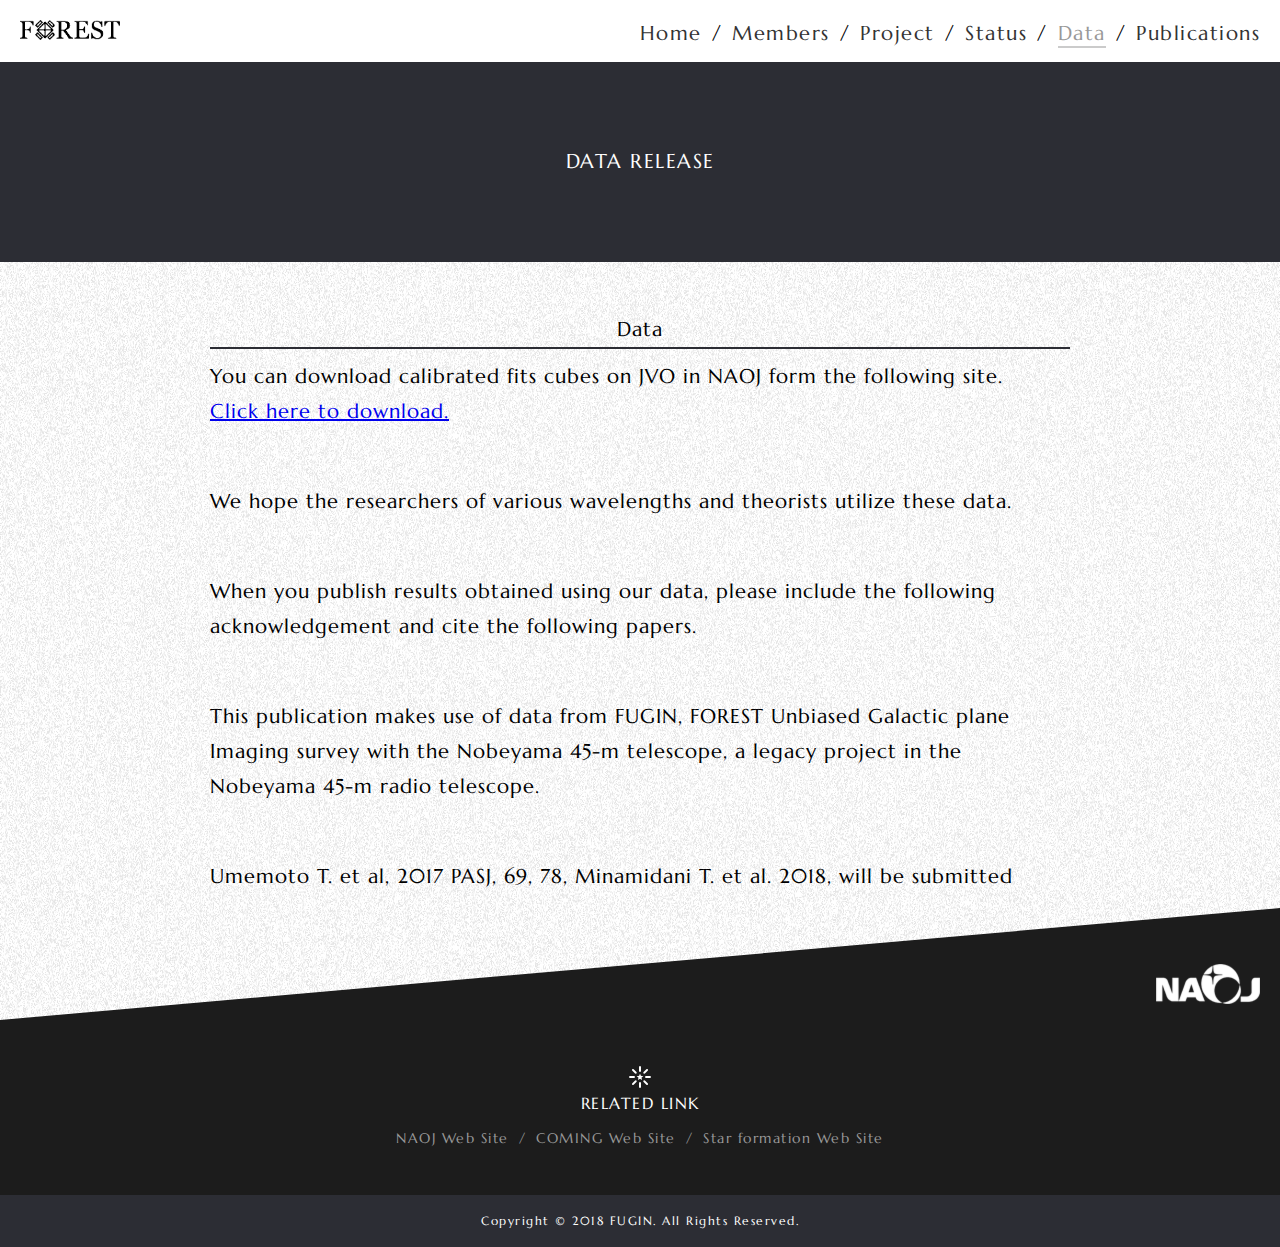
<file: release/index.html>
<!DOCTYPE HTML>
<html>
<head>
<meta charset="utf-8">
<meta name="keywords" content="" />
<meta name="description" content="" />
<meta name="robots" content="index,follow" />
<meta name="twitter:card" content="summary">
<meta name="twitter:site" content="@twitter">
<meta property="twitter:account_id" content="00000000000">
<meta property="fb:admins" content="00000000000">
<meta property="fb:app_id" content="00000000000">
<meta property="article:publisher" content="http://www.facebook.com/00000000000">
<meta property="article:author" content="http://www.facebook.com/00000000000">
<meta property="og:description" content="記事の概要">
<meta property="og:title" content="記事タイトル">
<meta property="og:url" content="http://example.com">
<meta property="og:image" content="http://example.com/images/thumbnail.png">
<meta property="og:type" content="article">
<meta property="og:site_name" content="EXAMPLE">
<title>Data Release</title>
<link href="../assets/css/style.css" rel="stylesheet" type="text/css" media="screen,print" />
<link rel="stylesheet" href="https://maxcdn.bootstrapcdn.com/font-awesome/4.7.0/css/font-awesome.min.css">
<link rel="shortcut icon" type="image/x-icon" href="https://gloverhr.com/assets/images/favicon.ico">
<link rel="icon" type="image/png" href="https://gloverhr.com/assets/images/favicon32.png" sizes="32x32">
<link rel="apple-touch-icon" sizes="57x57" href="https://gloverhr.com/assets/images/favicon32.png">
<style>
.publications {
  font-family: -apple-system,BlinkMacSystemFont,"Segoe UI",Roboto,"Helvetica Neue",Arial,sans-serif,"Apple Color Emoji","Segoe UI Emoji","Segoe UI Symbol";
}

.publications dl {
  font-size: small;
  padding-bottom: 1em;
}

.publications dt {
  font-weight: 700;
}

.publications ol {
  list-style: decimal;
  padding-left: 1.5em;
}


</style>
</head>
<body>
	<div class="wrapper lower result">
		<header>
			<h1 class="site_id">
				<a href="../">
					<img src="../assets/img/common/logo.png" alt="FUGIN">
				</a>
			</h1>
			<nav class="g_nav">
				<ul class="global__nav">
					<li class="nav__home"><a href="../">Home</a></li>
					<li class="nav__membership"><a href="../membership/">Members</a></li>
					<li class="nav__project"><a href="../project/">Project</a></li>
					<li class="nav__status"><a href="../status/">Status</a></li>
					<li class="nav__result"><a href="../release/">Data</a></li>
					<li class="nav__publication"><a href="../publication/">Publications</a></li>
				</ul>
			</nav>
		</header>
		<section class="main_visual">
			<h2>DATA RELEASE</h2>
		</section>
		<main>
			<div class="in_main">
				<article class="parent__box">
					<section class="title__box">
						<h3>Data</h3>
					</section>
					<section class="content__box">
						<p>You can download calibrated fits cubes on JVO in NAOJ form the following site.<br>
							<a href="http://jvo.nao.ac.jp/portal/nobeyama/" target="_blank">Click here to download.</a></p>
							<br>
						<p>We hope the researchers of various wavelengths and theorists utilize these data.</p>
						<br>
						
						<p>When you publish results obtained using our data, please include the following acknowledgement and 
							cite the following papers.</p>
						<br>
						
						<p>This publication makes use of data from FUGIN, FOREST Unbiased Galactic plane Imaging survey with the Nobeyama 45-m telescope, a legacy project in the Nobeyama 
							45-m radio telescope.</p>
						<br>
						
						<p> Umemoto T. et al, 2017 PASJ, 69, 78, Minamidani T. et al. 2018, will be submitted<p>
					</section>
				</article>
			</div>
		</main>
		<footer>
			<div class="in_foot">
				<figure>
					<img src="../assets/img/common/logo-naoj-white.png" alt="NAOJ">
				</figure>
				<nav>
					<dl class="nav">
						<dt>
							<span><img src="../assets/img/common/icon.png"></span>
							RELATED LINK</dt>
						<dd>
							<ul>
								<li><a href="https://www.nao.ac.jp">NAOJ Web Site</a></li>
								<li><a href="https://astro3.sci.hokudai.ac.jp/~radio/coming/">COMING Web Site</a></li>
								<li><a href="http://th.nao.ac.jp/MEMBER/nakamrfm/sflegacy/sflegacy.html">Star formation Web Site</a></li>
							</ul>
						</dd>
					</dl>
				</nav>
				<p class="copy"><small>Copyright &copy; 2018 FUGIN. All Rights Reserved.</small></p>
			</div>
		</footer>
	</div>
	<script src="https://ajax.googleapis.com/ajax/libs/jquery/3.1.1/jquery.min.js"></script>
	<script src="../assets/js/init.js"></script>
</body>
</html>
</file>
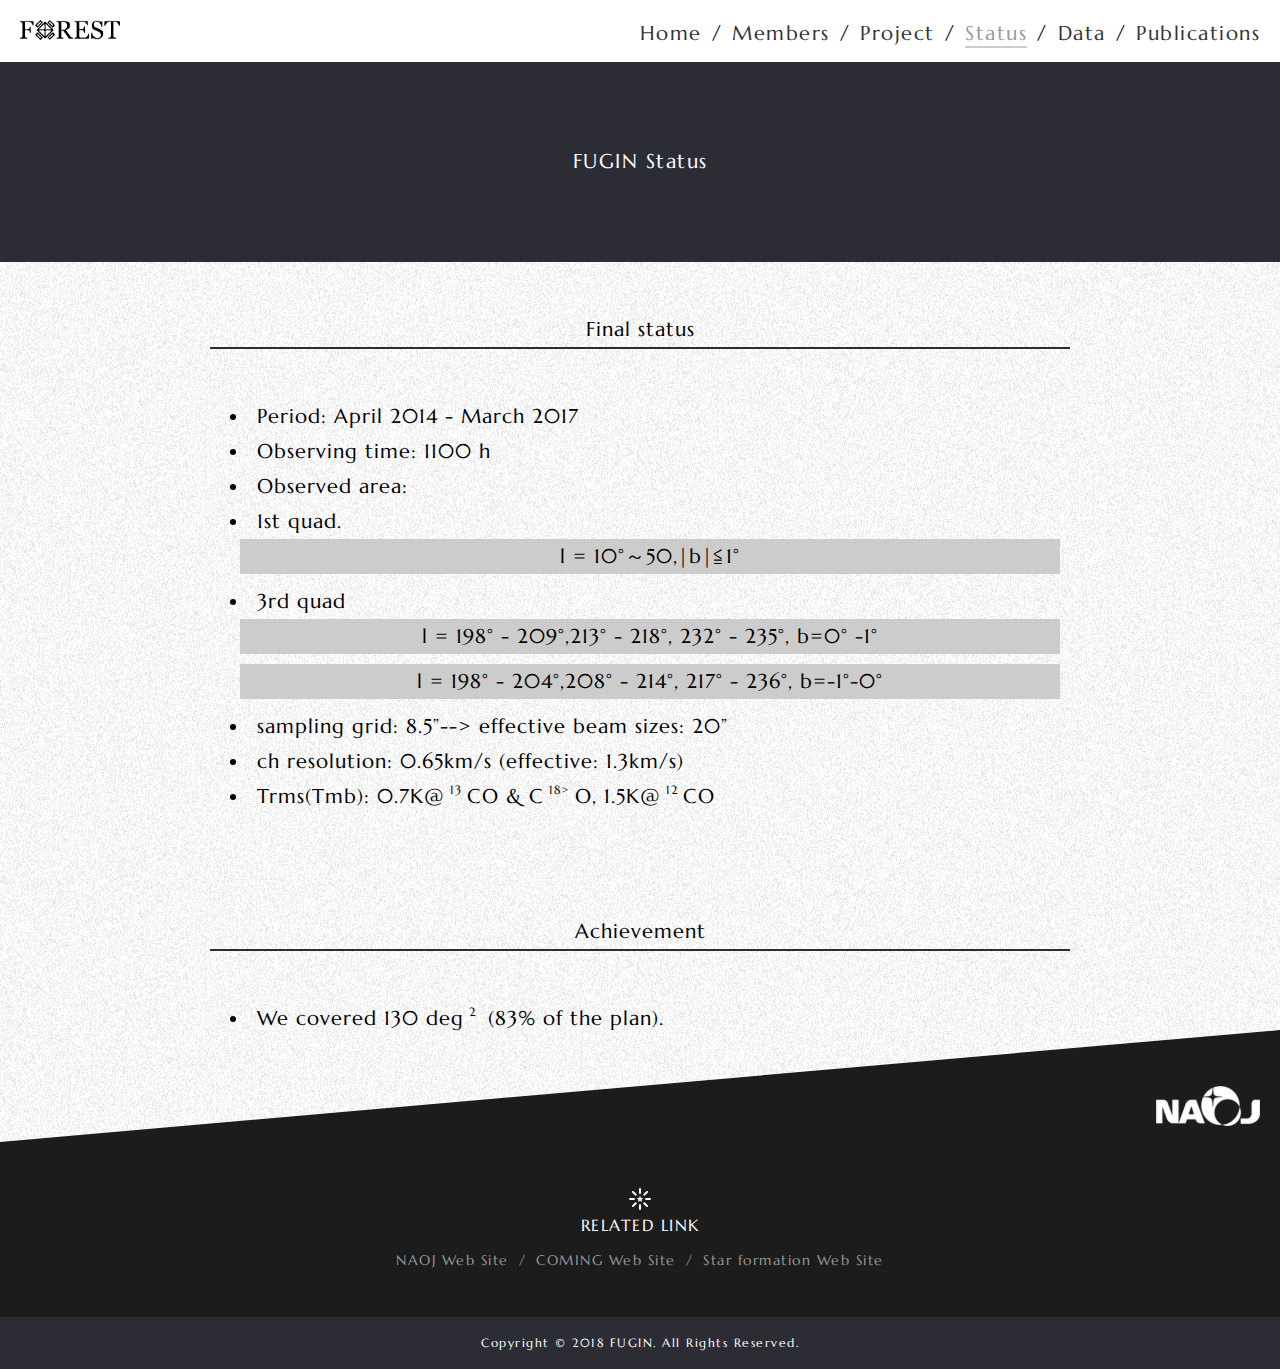
<file: status/index.html>
<!DOCTYPE HTML>
<html>
<head>
<meta charset="utf-8">
<meta name="keywords" content="" />
<meta name="description" content="" />
<meta name="robots" content="index,follow" />
<meta name="twitter:card" content="summary">
<meta name="twitter:site" content="@twitter">
<meta property="twitter:account_id" content="00000000000">
<meta property="fb:admins" content="00000000000">
<meta property="fb:app_id" content="00000000000">
<meta property="article:publisher" content="http://www.facebook.com/00000000000">
<meta property="article:author" content="http://www.facebook.com/00000000000">
<meta property="og:description" content="記事の概要">
<meta property="og:title" content="記事タイトル">
<meta property="og:url" content="http://example.com">
<meta property="og:image" content="http://example.com/images/thumbnail.png">
<meta property="og:type" content="article">
<meta property="og:site_name" content="EXAMPLE">
<title>FUGIN Status</title>
<link href="../assets/css/style.css" rel="stylesheet" type="text/css" media="screen,print" />
<link rel="stylesheet" href="https://maxcdn.bootstrapcdn.com/font-awesome/4.7.0/css/font-awesome.min.css">
<link rel="shortcut icon" type="image/x-icon" href="https://gloverhr.com/assets/images/favicon.ico">
<link rel="icon" type="image/png" href="https://gloverhr.com/assets/images/favicon32.png" sizes="32x32">
<link rel="apple-touch-icon" sizes="57x57" href="https://gloverhr.com/assets/images/favicon32.png">
</head>
<body>
	<div class="wrapper lower member">
		<header>
			<h1 class="site_id">
				<a href="../">
					<img src="../assets/img/common/logo.png" alt="FUGIN">
				</a>
			</h1>
			<nav class="g_nav">
				<ul class="global__nav">
					<li class="nav__home"><a href="../">Home</a></li>
					<li class="nav__membership"><a href="../membership/">Members</a></li>
					<li class="nav__project"><a href="../project/">Project</a></li>
					<li class="nav__member"><a href="../status/">Status</a></li>
					<li class="nav__result"><a href="../release/">Data</a></li>
					<li class="nav__publication"><a href="../publication/">Publications</a></li>
				</ul>
			</nav>
		</header>
		<section class="main_visual">
			<h2>FUGIN Status</h2>
		</section>
		<main>
			<div class="in_main">
				<article class="parent__box">
					<section class="title__box">
						<h3>Final status</h3>
					</section>
					<section class="content__box">
						<ul>
							<li>Period: April 2014 - March 2017</li>
							<li>Observing time: 1100 h</li>
							<li>Observed area:
								<li>1st quad.
									<p>l = 10°～50,|b|≦1°</p>
								</li>
								<li>3rd quad
									<p>l = 198° - 209°,213° - 218°, 232° - 235°, b=0° -1°</p>
									<p>l = 198° - 204°,208° - 214°, 217° - 236°, b=-1°-0°</p>
								</li>
							</li>
							<li>sampling grid: 8.5”--> effective beam sizes: 20”</li>
							<li>ch resolution: 0.65km/s (effective: 1.3km/s)</li>
							<li>Trms(Tmb): 0.7K@<sup>13</sup>CO &amp; C<sup>18></sup>O, 1.5K@<sup>12</sup>CO</li>
						</ul>
					</section>
				</article>
				<article class="parent__box">
					<section class="title__box">
						<h3>Achievement</h3>
					</section>
					<section class="content__box">				
						<ul>
							<li>We covered 130 deg<sup>2</sup> (83% of the plan).</li>
						</ul>
					</section>
				</article>
			</div>
		</main>
		<footer>
			<div class="in_foot">
				<figure>
					<img src="../assets/img/common/logo-naoj-white.png" alt="NAOJ">
				</figure>
				<nav>
					<dl class="nav">
						<dt>
							<span><img src="../assets/img/common/icon.png"></span>
							RELATED LINK</dt>
						<dd>
							<ul>
								<li><a href="https://www.nao.ac.jp">NAOJ Web Site</a></li>
								<li><a href="https://astro3.sci.hokudai.ac.jp/~radio/coming/">COMING Web Site</a></li>
								<li><a href="http://th.nao.ac.jp/MEMBER/nakamrfm/sflegacy/sflegacy.html">Star formation Web Site</a></li>
							</ul>
						</dd>
					</dl>
				</nav>
				<p class="copy"><small>Copyright &copy; 2018 FUGIN. All Rights Reserved.</small></p>
			</div>
		</footer>
	</div>
	<script src="https://ajax.googleapis.com/ajax/libs/jquery/3.1.1/jquery.min.js"></script>
	<script src="../assets/js/init.js"></script>
</body>
</html>
</file>
<file: assets/css/style.css>
@charset "UTF-8";
/*#########################################################

各種ファイル読み込み

#########################################################*/
/* http://meyerweb.com/eric/tools/css/reset/ 
v2.0 | 20110126
License: none (public domain)
*/
@import url("//fonts.googleapis.com/css?family=Marcellus");
html, body, div, span, applet, object, iframe,
h1, h2, h3, h4, h5, h6, p, blockquote, pre,
a, abbr, acronym, address, big, cite, code,
del, dfn, em, img, ins, kbd, q, s, samp,
small, strike, strong, sub, sup, tt, var,
b, u, i, center,
dl, dt, dd, ol, ul, li,
fieldset, form, label, legend,
table, caption, tbody, tfoot, thead, tr, th, td,
article, aside, canvas, details, embed,
figure, figcaption, footer, header, hgroup,
menu, nav, output, ruby, section, summary,
time, mark, audio, video {
  margin: 0;
  padding: 0;
  border: 0;
  font-size: 100%;
  font: inherit;
  vertical-align: baseline; }

/* HTML5 display-role reset for older browsers 
*/
article, aside, details, figcaption, figure,
footer, header, hgroup, menu, nav, section {
  display: block; }

body {
  line-height: 1; }

ol, ul {
  list-style: none; }

blockquote, q {
  quotes: none; }

blockquote:before, blockquote:after,
q:before, q:after {
  content: '';
  content: none; }

table {
  border-collapse: collapse;
  border-spacing: 0; }

html {
  font-family: 'ヒラギノ角ゴ ProN W6', 'Hiragino Kaku Gothic Pro', HiraKakuPro-W6, 'メイリオ', Meiryo, 'ＭＳ Ｐゴシック', MS PGothic, sans-serif;
  font-size: 62.5%; }

@font-face {
  font-family: 'Noto Sans Japanese';
  font-style: normal;
  font-weight: normal;
  src: local("NotoSansJP-Regular.otf"), url(//fonts.gstatic.com/ea/notosansjapanese/v6/NotoSansJP-Regular.woff2) format("woff2"), url(//fonts.gstatic.com/ea/notosansjapanese/v6/NotoSansJP-Regular.woff) format("woff"), url(//fonts.gstatic.com/ea/notosansjapanese/v6/NotoSansJP-Regular.otf) format("opentype"); }

@font-face {
  font-family: 'Noto Sans Japanese';
  font-style: normal;
  font-weight: 900;
  src: url(//fonts.gstatic.com/ea/notosansjapanese/v6/NotoSansJP-Black.woff2) format("woff2"), url(//fonts.gstatic.com/ea/notosansjapanese/v6/NotoSansJP-Black.woff) format("woff"), url(//fonts.gstatic.com/ea/notosansjapanese/v6/NotoSansJP-Black.otf) format("opentype"); }

@font-face {
  font-family: 'FontAwesome';
  src: url("_assets/font/fontawesome/fontawesome-webfont.eot?v=4.3.0");
  src: url("_assets/font/fontawesome/fontawesome-webfont.eot?#iefix&v=4.3.0") format("embedded-opentype"), url("_assets/font/fontawesome/fontawesome-webfont.woff2?v=4.3.0") format("woff2"), url("_assets/font/fontawesome/fontawesome-webfont.woff?v=4.3.0") format("woff"), url("_assets/font/fontawesome/fontawesome-webfont.ttf?v=4.3.0") format("truetype"), url("_assets/font/fontawesome/fontawesome-webfont.svg?v=4.3.0#fontawesomeregular") format("svg");
  font-weight: normal;
  font-style: normal; }

html {
  font-size: 62.5%; }

body {
  font-size: 1.0rem; }

* {
  box-sizing: border-box; }

body {
  word-wrap: break-word;
  font-family: "Marcellus", "游ゴシック Medium", "游ゴシック体", "Yu Gothic Medium", YuGothic, "ヒラギノ角ゴ ProN", "Hiragino Kaku Gothic ProN", "メイリオ", Meiryo, "ＭＳ Ｐゴシック", "MS PGothic", sans-serif;
  letter-spacing: .15rem; }

.wrapper {
  padding: 62px 0 0; }

header {
  background: #FFF;
  padding: 0 20px;
  width: 100%;
  position: fixed;
  z-index: 20;
  top: 0;
  display: flex;
  justify-content: space-between;
  align-items: center; }
  header .site_id {
    padding: 20px 20px 20px 0; }
    header .site_id a {
      max-width: 100px;
      display: block; }
      header .site_id a img {
        width: 100%; }
  header .g_nav ul {
    margin: 6px 0 0;
    display: flex;
    justify-content: space-between;
    align-items: flex-start; }
    header .g_nav ul li {
      font-size: 2rem; }
      header .g_nav ul li::after {
        content: "/";
        padding: 0 1rem; }
      header .g_nav ul li:last-child::after {
        content: none; }
      header .g_nav ul li a:link, header .g_nav ul li a:visited {
        text-decoration: none;
        color: #333;
        line-height: 1rem;
        transition: opacity 300ms 0s ease; }
      header .g_nav ul li a:hover {
        opacity: .5;
        margin: -2px 0 0;
        border-bottom: 2px #999 solid; }

.main_visual {
  width: 100%;
  min-width: 980px;
  position: relative;
  z-index: 10; }
  .main_visual img {
    width: 100%; }

main {
  transform: skew(0deg, -5deg);
  background: url(../img/common/bg.png);
  min-width: 980px;
  padding-top: 100px;
  margin-top: -100px;
  margin-bottom: -100px; }
  main .in_main {
    max-width: 900px;
    margin: 0 auto;
    padding: 50px 20px;
    font-size: 2rem;
    line-height: 1.75;
    letter-spacing: .1rem;
    transform: skew(0deg, 5deg); }

footer {
  background: #1c1c1c;
  min-width: 980px;
  padding-top: 80px; }
  footer .in_foot {
    text-align: center; }
    footer .in_foot figure {
      text-align: right;
      padding: 20px; }
      footer .in_foot figure img {
        width: 104px; }
    footer .in_foot nav {
      padding: 40px 20px 50px; }
      footer .in_foot nav dl dt {
        color: #FFF;
        font-size: 1.6rem; }
        footer .in_foot nav dl dt span {
          display: block;
          padding-bottom: 5px; }
      footer .in_foot nav dl dd {
        padding-top: 20px; }
        footer .in_foot nav dl dd ul {
          display: flex;
          justify-content: center;
          align-items: center; }
          footer .in_foot nav dl dd ul li a:link, footer .in_foot nav dl dd ul li a:visited {
            font-size: 1.4rem;
            color: #989898;
            text-decoration: none;
            transition: opacity 300ms 0s ease; }
          footer .in_foot nav dl dd ul li a:hover {
            opacity: .5;
            margin: -2px 0 0;
            border-bottom: 2px #999 solid; }
          footer .in_foot nav dl dd ul li::after {
            content: "/";
            color: #989898;
            padding: 0 1rem;
            font-size: 1.4rem; }
          footer .in_foot nav dl dd ul li:last-child::after {
            content: none; }
    footer .in_foot .copy {
      background: #2C2D34;
      color: #FFF;
      padding: 20px;
      font-size: 1.2rem; }

.parent__box {
  padding-top: 100px;
  max-width: 980px;
  margin: 0 auto; }
  .parent__box .title__box {
    margin: 0; }
    .parent__box .title__box h3 {
      margin: 0 auto;
      text-align: center;
      border-bottom: 2px solid #2C2D34; }
  .parent__box:first-child {
    padding-top: 0; }
  .parent__box .content__box {
    margin-top: 50px; }
    .parent__box .content__box ul {
      list-style: disc inside; }
      .parent__box .content__box ul li {
        padding-left: 2rem; }
        .parent__box .content__box ul li p {
          margin: 1rem;
          text-align: center;
          background: #ccc;
          color: #000; }
          .parent__box .content__box ul li p:first-child {
            margin-top: 0; }
    .parent__box .content__box p {
      margin-top: 2rem; }
      .parent__box .content__box p:first-child {
        margin-top: -4rem; }
    .parent__box .content__box figure {
      width: 100%;
      margin: 20px 0;
      background: #FFF;
      padding: 20px;
      text-align: center; }
      .parent__box .content__box figure img {
        max-width: 100%; }
    .parent__box .content__box .table__parent {
      background: #EEE;
      padding: 10px; }
      .parent__box .content__box .table__parent table {
        table-layout: fixed;
        width: 100%; }
        .parent__box .content__box .table__parent table caption {
          text-align: left;
          margin: 0 0 20px; }
        .parent__box .content__box .table__parent table th {
          background: #2C2D34;
          border-right: 1px solid #FFF; }
          .parent__box .content__box .table__parent table th span {
            display: block;
            margin: 10px;
            color: #FFF; }
          .parent__box .content__box .table__parent table th:last-child {
            border-right-color: #2C2D34; }
        .parent__box .content__box .table__parent table td {
          text-align: center;
          border: 1px dashed #2C2D34; }
          .parent__box .content__box .table__parent table td span {
            display: block;
            padding: 10px;
            font-size: 1.4rem; }

.txt_attention li {
  font-size: 1.4rem;
  text-indent: -1.5rem;
  margin-top: 5px;
  padding-left: 1.5rem; }
  .txt_attention li::before {
    content: "※"; }

sup {
  font-size: 1.2rem;
  vertical-align: top;
  margin: 0 5px; }
  sup.bottom {
    vertical-align: sub;
    margin-left: 0px;
    margin-right: -5px; }

/*#########################################################

各種ページファイル読み込み

#########################################################*/
.lower.project header .g_nav ul li.nav__project a {
  opacity: .5;
  margin: -2px 0 0;
  border-bottom: 2px #999 solid; }

.lower.member header .g_nav ul li.nav__member a {
  opacity: .5;
  margin: -2px 0 0;
  border-bottom: 2px #999 solid; }

.lower.result header .g_nav ul li.nav__result a {
  opacity: .5;
  margin: -2px 0 0;
  border-bottom: 2px #999 solid; }

.lower .main_visual {
  background: #2C2D34;
  width: 100%;
  height: 200px;
  position: relative; }
  .lower .main_visual h2 {
    font-size: 2rem;
    color: #FFF;
    position: absolute;
    top: 50%;
    left: 50%;
    transform: translate(-50%, -50%); }

.lower main .in_main {
  padding: 50px 20px; }
</file>
